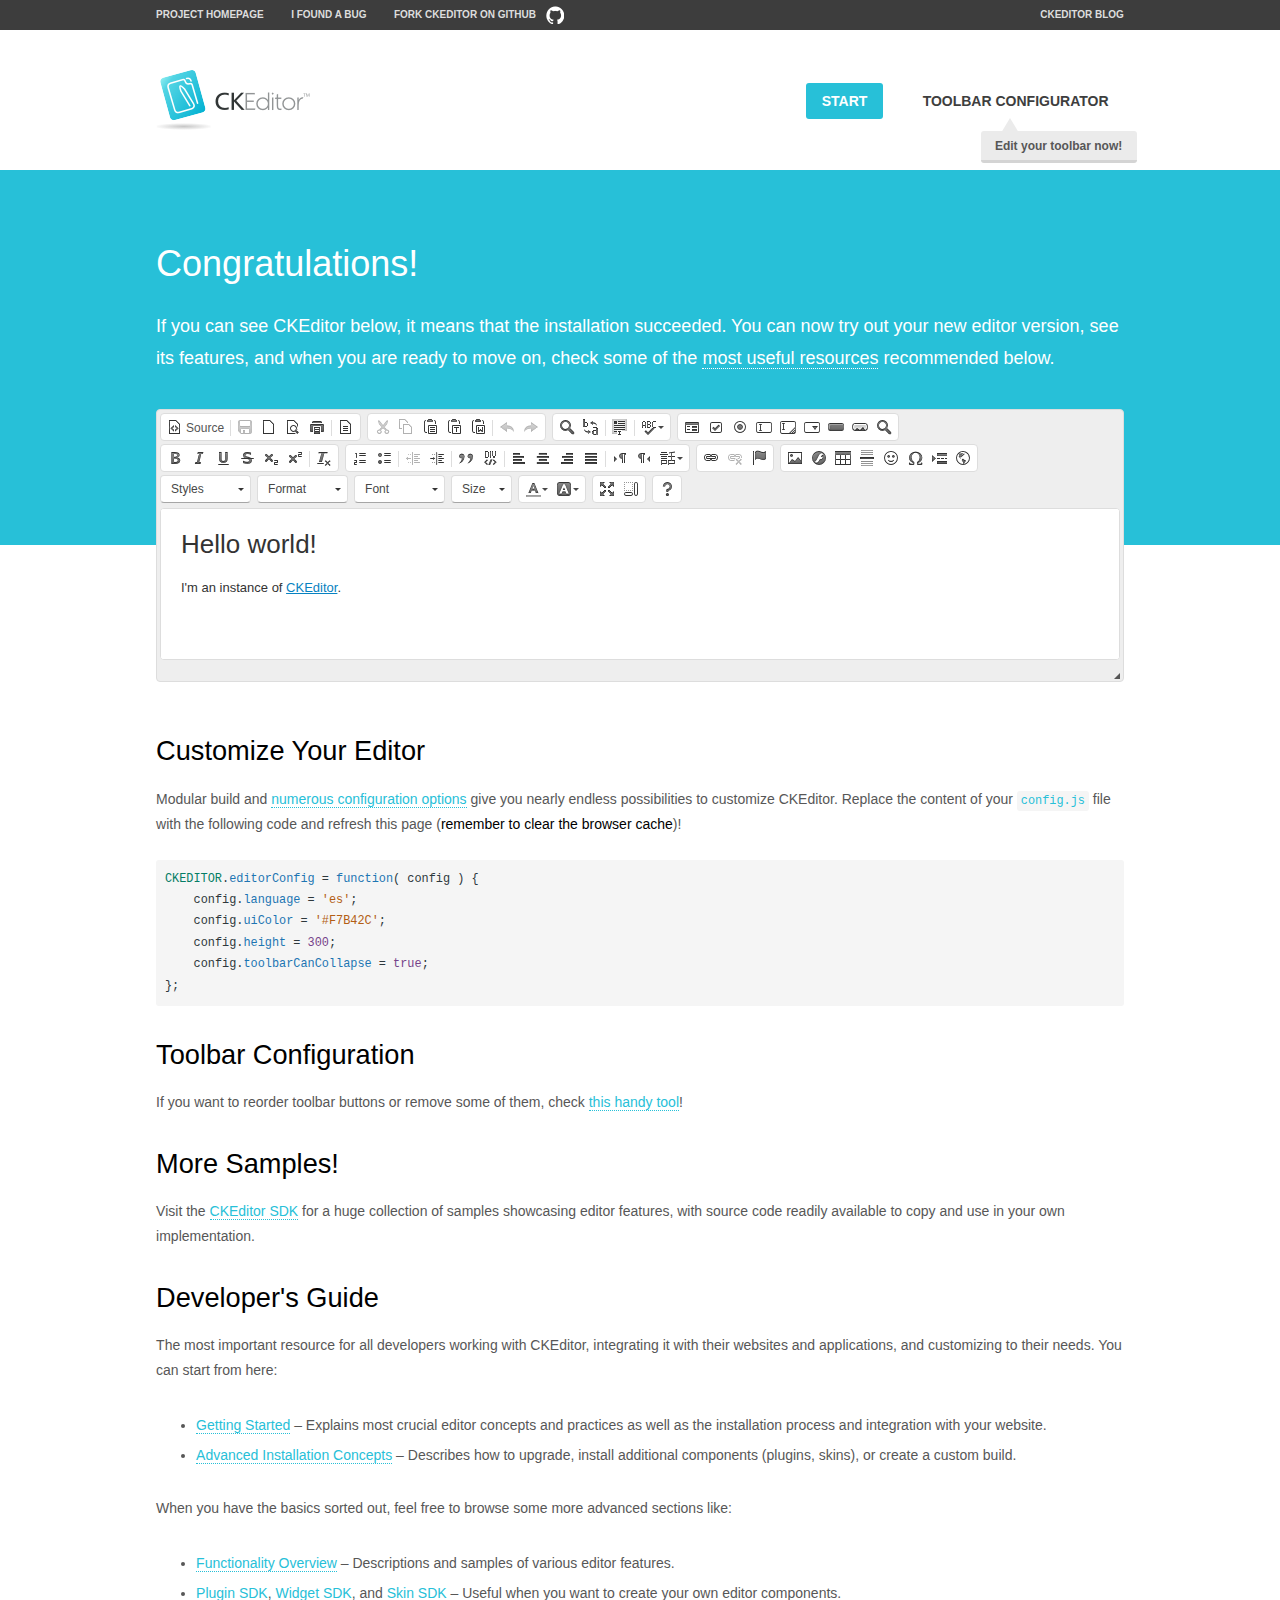
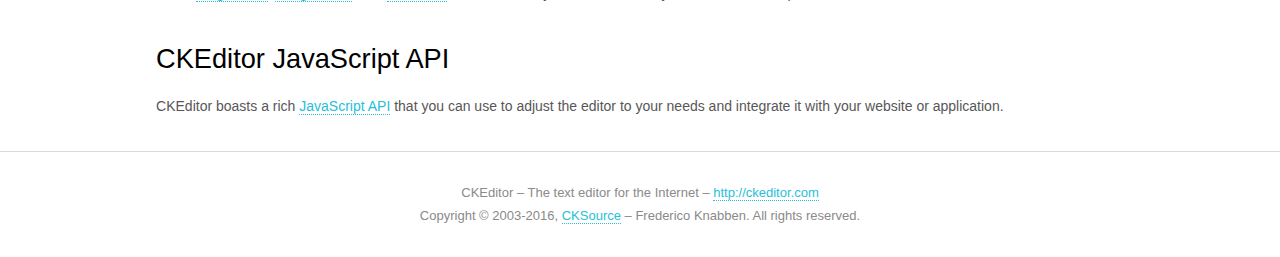
<file: assets/js/plugins/ckeditor/samples/index.html>
<!DOCTYPE html>
<!--
Copyright (c) 2003-2016, CKSource - Frederico Knabben. All rights reserved.
For licensing, see LICENSE.md or http://ckeditor.com/license
-->
<html>
<head>
	<meta charset="utf-8">
	<title>CKEditor Sample</title>
	<script src="../ckeditor.js"></script>
	<script src="js/sample.js"></script>
	<link rel="stylesheet" href="css/samples.css">
	<link rel="stylesheet" href="toolbarconfigurator/lib/codemirror/neo.css">
</head>
<body id="main">

<nav class="navigation-a">
	<div class="grid-container">
		<ul class="navigation-a-left grid-width-70">
			<li><a href="http://ckeditor.com">Project Homepage</a></li>
			<li><a href="http://dev.ckeditor.com/">I found a bug</a></li>
			<li><a href="http://github.com/ckeditor/ckeditor-dev" class="icon-pos-right icon-navigation-a-github">Fork CKEditor on GitHub</a></li>
		</ul>
		<ul class="navigation-a-right grid-width-30">
			<li><a href="http://ckeditor.com/blog-list">CKEditor Blog</a></li>
		</ul>
	</div>
</nav>

<header class="header-a">
	<div class="grid-container">
		<h1 class="header-a-logo grid-width-30">
			<a href="index.html"><img src="img/logo.png" alt="CKEditor Sample"></a>
		</h1>

		<nav class="navigation-b grid-width-70">
			<ul>
				<li><a href="index.html" class="button-a button-a-background">Start</a></li>
				<li><a href="toolbarconfigurator/index.html" class="button-a">Toolbar configurator <span class="balloon-a balloon-a-nw">Edit your toolbar now!</span></a></li>
			</ul>
		</nav>
	</div>
</header>

<main>
	<div class="adjoined-top">
		<div class="grid-container">
			<div class="content grid-width-100">
				<h1>Congratulations!</h1>
				<p>
					If you can see CKEditor below, it means that the installation succeeded.
					You can now try out your new editor version, see its features, and when you are ready to move on, check some of the <a href="#sample-customize">most useful resources</a> recommended below.
				</p>
			</div>
		</div>
	</div>
	<div class="adjoined-bottom">
		<div class="grid-container">
			<div class="grid-width-100">
				<div id="editor">
					<h1>Hello world!</h1>
					<p>I'm an instance of <a href="http://ckeditor.com">CKEditor</a>.</p>
				</div>
			</div>
		</div>
	</div>

	<div class="grid-container">
		<div class="content grid-width-100">
			<section id="sample-customize">
				<h2>Customize Your Editor</h2>
				<p>Modular build and <a href="http://docs.ckeditor.com/#!/guide/dev_configuration">numerous configuration options</a> give you nearly endless possibilities to customize CKEditor. Replace the content of your <code><a href="../config.js">config.js</a></code> file with the following code and refresh this page (<strong>remember to clear the browser cache</strong>)!</p>
		<pre class="cm-s-neo CodeMirror"><code><span style="padding-right: 0.1px;"><span class="cm-variable">CKEDITOR</span>.<span class="cm-property">editorConfig</span> <span class="cm-operator">=</span> <span class="cm-keyword">function</span>( <span class="cm-def">config</span> ) {</span>
<span style="padding-right: 0.1px;"><span class="cm-tab">	</span><span class="cm-variable-2">config</span>.<span class="cm-property">language</span> <span class="cm-operator">=</span> <span class="cm-string">'es'</span>;</span>
<span style="padding-right: 0.1px;"><span class="cm-tab">	</span><span class="cm-variable-2">config</span>.<span class="cm-property">uiColor</span> <span class="cm-operator">=</span> <span class="cm-string">'#F7B42C'</span>;</span>
<span style="padding-right: 0.1px;"><span class="cm-tab">	</span><span class="cm-variable-2">config</span>.<span class="cm-property">height</span> <span class="cm-operator">=</span> <span class="cm-number">300</span>;</span>
<span style="padding-right: 0.1px;"><span class="cm-tab">	</span><span class="cm-variable-2">config</span>.<span class="cm-property">toolbarCanCollapse</span> <span class="cm-operator">=</span> <span class="cm-atom">true</span>;</span>
<span style="padding-right: 0.1px;">};</span></code></pre>
			</section>

			<section>
				<h2>Toolbar Configuration</h2>
				<p>If you want to reorder toolbar buttons or remove some of them, check <a href="toolbarconfigurator/index.html">this handy tool</a>!</p>
			</section>

			<section>
				<h2>More Samples!</h2>
				<p>Visit the <a href="http://sdk.ckeditor.com">CKEditor SDK</a> for a huge collection of samples showcasing editor features, with source code readily available to copy and use in your own implementation.</p>
			</section>

			<section>
				<h2>Developer's Guide</h2>
				<p>The most important resource for all developers working with CKEditor, integrating it with their websites and applications, and customizing to their needs. You can start from here:</p>
				<ul>
					<li><a href="http://docs.ckeditor.com/#!/guide/dev_installation">Getting Started</a> &ndash; Explains most crucial editor concepts and practices as well as the installation process and integration with your website.</li>
					<li><a href="http://docs.ckeditor.com/#!/guide/dev_advanced_installation">Advanced Installation Concepts</a> &ndash; Describes how to upgrade, install additional components (plugins, skins), or create a custom build.</li>
				</ul>
					<p>When you have the basics sorted out, feel free to browse some more advanced sections like:</p>
				<ul>
					<li><a href="http://docs.ckeditor.com/#!/guide/dev_features">Functionality Overview</a> &ndash; Descriptions and samples of various editor features.</li>
					<li><a href="http://docs.ckeditor.com/#!/guide/plugin_sdk_intro">Plugin SDK</a>, <a href="http://docs.ckeditor.com/#!/guide/widget_sdk_intro">Widget SDK</a>, and <a href="http://docs.ckeditor.com/#!/guide/skin_sdk_intro">Skin SDK</a> &ndash; Useful when you want to create your own editor components.</li>
				</ul>
			</section>

			<section>
				<h2>CKEditor JavaScript API</h2>
				<p>CKEditor boasts a rich <a href="http://docs.ckeditor.com/#!/api">JavaScript API</a> that you can use to adjust the editor to your needs and integrate it with your website or application.</p>
			</section>
		</div>
	</div>
</main>

<footer class="footer-a grid-container">
	<div class="grid-container">
		<p class="grid-width-100">
			CKEditor &ndash; The text editor for the Internet &ndash; <a class="samples" href="http://ckeditor.com/">http://ckeditor.com</a>
		</p>
		<p class="grid-width-100" id="copy">
			Copyright &copy; 2003-2016, <a class="samples" href="http://cksource.com/">CKSource</a> &ndash; Frederico Knabben. All rights reserved.
		</p>
	</div>
</footer>
<script>
	initSample();
</script>

</body>
</html>
</file>
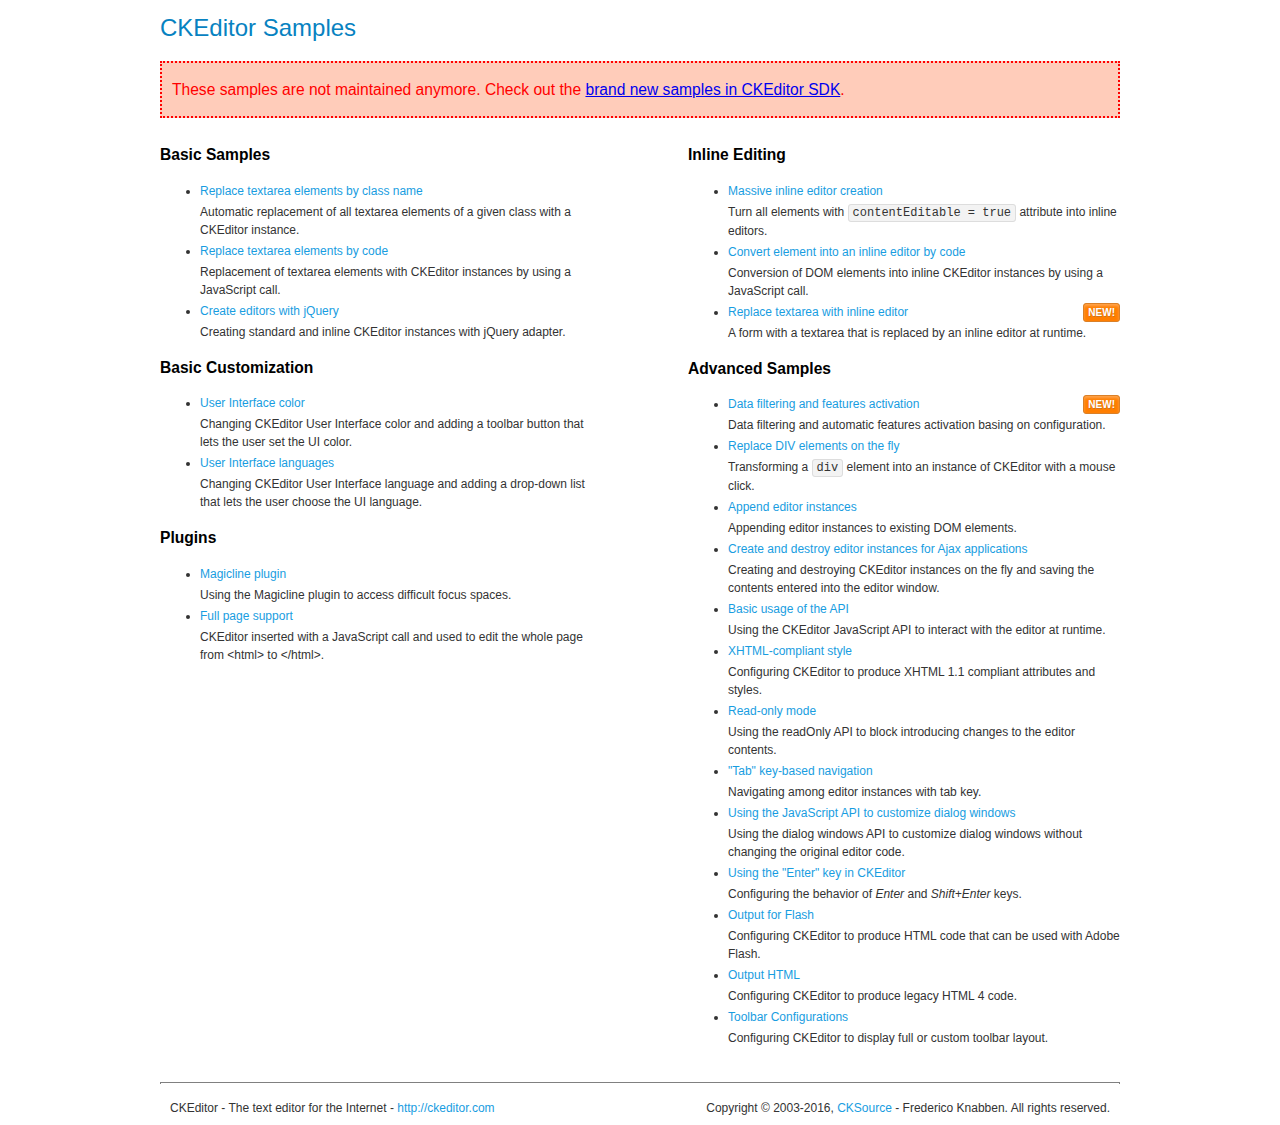
<file: assets/js/plugins/ckeditor/samples/old/index.html>
<!DOCTYPE html>
<!--
Copyright (c) 2003-2016, CKSource - Frederico Knabben. All rights reserved.
For licensing, see LICENSE.md or http://ckeditor.com/license
-->
<html>
<head>
	<meta charset="utf-8">
	<title>CKEditor Samples</title>
	<link rel="stylesheet" href="sample.css">
</head>
<body>
	<h1 class="samples">
		CKEditor Samples
	</h1>
	<div class="warning deprecated">
		These samples are not maintained anymore. Check out the <a href="http://sdk.ckeditor.com/">brand new samples in CKEditor SDK</a>.
	</div>
	<div class="twoColumns">
		<div class="twoColumnsLeft">
			<h2 class="samples">
				Basic Samples
			</h2>
			<dl class="samples">
				<dt><a class="samples" href="replacebyclass.html">Replace textarea elements by class name</a></dt>
				<dd>Automatic replacement of all textarea elements of a given class with a CKEditor instance.</dd>

				<dt><a class="samples" href="replacebycode.html">Replace textarea elements by code</a></dt>
				<dd>Replacement of textarea elements with CKEditor instances by using a JavaScript call.</dd>

				<dt><a class="samples" href="jquery.html">Create editors with jQuery</a></dt>
				<dd>Creating standard and inline CKEditor instances with jQuery adapter.</dd>
			</dl>

			<h2 class="samples">
				Basic Customization
			</h2>
			<dl class="samples">
				<dt><a class="samples" href="uicolor.html">User Interface color</a></dt>
				<dd>Changing CKEditor User Interface color and adding a toolbar button that lets the user set the UI color.</dd>

				<dt><a class="samples" href="uilanguages.html">User Interface languages</a></dt>
				<dd>Changing CKEditor User Interface language and adding a drop-down list that lets the user choose the UI language.</dd>
			</dl>


			<h2 class="samples">Plugins</h2>
<dl class="samples">
<dt><a class="samples" href="magicline/magicline.html">Magicline plugin</a></dt>
<dd>Using the Magicline plugin to access difficult focus spaces.</dd>

<dt><a class="samples" href="wysiwygarea/fullpage.html">Full page support</a></dt>
<dd>CKEditor inserted with a JavaScript call and used to edit the whole page from &lt;html&gt; to &lt;/html&gt;.</dd>
</dl>
		</div>
		<div class="twoColumnsRight">
			<h2 class="samples">
				Inline Editing
			</h2>
			<dl class="samples">
				<dt><a class="samples" href="inlineall.html">Massive inline editor creation</a></dt>
				<dd>Turn all elements with <code>contentEditable = true</code> attribute into inline editors.</dd>

				<dt><a class="samples" href="inlinebycode.html">Convert element into an inline editor by code</a></dt>
				<dd>Conversion of DOM elements into inline CKEditor instances by using a JavaScript call.</dd>

				<dt><a class="samples" href="inlinetextarea.html">Replace textarea with inline editor</a> <span class="new">New!</span></dt>
				<dd>A form with a textarea that is replaced by an inline editor at runtime.</dd>

				
			</dl>

			<h2 class="samples">
				Advanced Samples
			</h2>
			<dl class="samples">
				<dt><a class="samples" href="datafiltering.html">Data filtering and features activation</a> <span class="new">New!</span></dt>
				<dd>Data filtering and automatic features activation basing on configuration.</dd>

				<dt><a class="samples" href="divreplace.html">Replace DIV elements on the fly</a></dt>
				<dd>Transforming a <code>div</code> element into an instance of CKEditor with a mouse click.</dd>

				<dt><a class="samples" href="appendto.html">Append editor instances</a></dt>
				<dd>Appending editor instances to existing DOM elements.</dd>

				<dt><a class="samples" href="ajax.html">Create and destroy editor instances for Ajax applications</a></dt>
				<dd>Creating and destroying CKEditor instances on the fly and saving the contents entered into the editor window.</dd>

				<dt><a class="samples" href="api.html">Basic usage of the API</a></dt>
				<dd>Using the CKEditor JavaScript API to interact with the editor at runtime.</dd>

				<dt><a class="samples" href="xhtmlstyle.html">XHTML-compliant style</a></dt>
				<dd>Configuring CKEditor to produce XHTML 1.1 compliant attributes and styles.</dd>

				<dt><a class="samples" href="readonly.html">Read-only mode</a></dt>
				<dd>Using the readOnly API to block introducing changes to the editor contents.</dd>

				<dt><a class="samples" href="tabindex.html">"Tab" key-based navigation</a></dt>
				<dd>Navigating among editor instances with tab key.</dd>


				
<dt><a class="samples" href="dialog/dialog.html">Using the JavaScript API to customize dialog windows</a></dt>
<dd>Using the dialog windows API to customize dialog windows without changing the original editor code.</dd>

<dt><a class="samples" href="enterkey/enterkey.html">Using the &quot;Enter&quot; key in CKEditor</a></dt>
<dd>Configuring the behavior of <em>Enter</em> and <em>Shift+Enter</em> keys.</dd>

<dt><a class="samples" href="htmlwriter/outputforflash.html">Output for Flash</a></dt>
<dd>Configuring CKEditor to produce HTML code that can be used with Adobe Flash.</dd>

<dt><a class="samples" href="htmlwriter/outputhtml.html">Output HTML</a></dt>
<dd>Configuring CKEditor to produce legacy HTML 4 code.</dd>

<dt><a class="samples" href="toolbar/toolbar.html">Toolbar Configurations</a></dt>
<dd>Configuring CKEditor to display full or custom toolbar layout.</dd>

			</dl>
		</div>
	</div>
	<div id="footer">
		<hr>
		<p>
			CKEditor - The text editor for the Internet - <a class="samples" href="http://ckeditor.com/">http://ckeditor.com</a>
		</p>
		<p id="copy">
			Copyright &copy; 2003-2016, <a class="samples" href="http://cksource.com/">CKSource</a> - Frederico Knabben. All rights reserved.
		</p>
	</div>
</body>
</html>
</file>
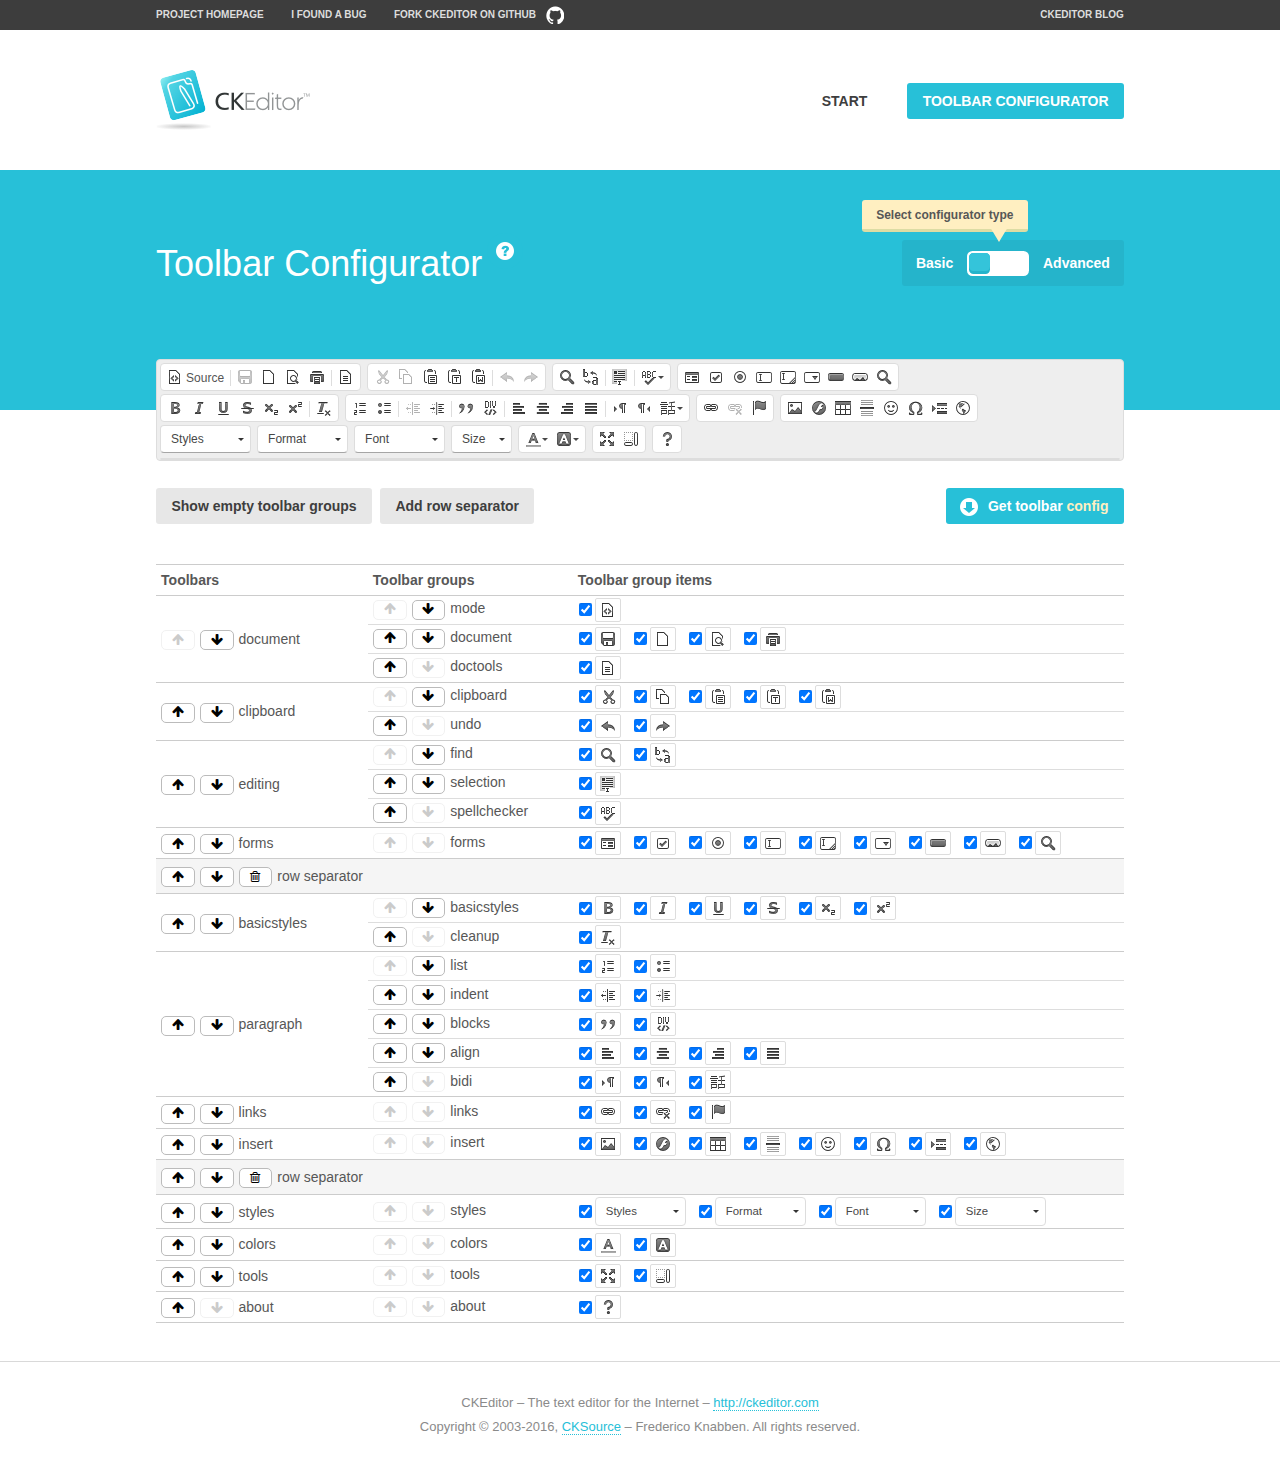
<file: assets/js/plugins/ckeditor/samples/toolbarconfigurator/index.html>
<!DOCTYPE html>
<!--
Copyright (c) 2003-2016, CKSource - Frederico Knabben. All rights reserved.
For licensing, see LICENSE.md or http://ckeditor.com/license
-->
<!--[if IE 8]><html class="ie8"><![endif]-->
<!--[if gt IE 8]><html><![endif]-->
<!--[if !IE]><!--><html><!--<![endif]-->
<head>
	<meta charset="utf-8">
	<title>Toolbar Configurator</title>
	<script src="../../ckeditor.js"></script>
	<script>
		if ( CKEDITOR.env.ie && CKEDITOR.env.version < 9 )
			CKEDITOR.tools.enableHtml5Elements( document );
	</script>
	<link rel="stylesheet" href="lib/codemirror/codemirror.css">
	<link rel="stylesheet" href="lib/codemirror/show-hint.css">
	<link rel="stylesheet" href="lib/codemirror/neo.css">
	<link rel="stylesheet" href="css/fontello.css">
	<link rel="stylesheet" href="../css/samples.css">
</head>
<body id="toolbar">

<nav class="navigation-a">
	<div class="grid-container">
		<ul class="navigation-a-left grid-width-70">
			<li><a href="http://ckeditor.com">Project Homepage</a></li>
			<li><a href="http://dev.ckeditor.com/">I found a bug</a></li>
			<li><a href="http://github.com/ckeditor/ckeditor-dev" class="icon-pos-right icon-navigation-a-github">Fork CKEditor on GitHub</a></li>
		</ul>
		<ul class="navigation-a-right grid-width-30">
			<li><a href="http://ckeditor.com/blog-list">CKEditor Blog</a></li>
		</ul>
	</div>
</nav>

<header class="header-a">
	<div class="grid-container">
		<h1 class="header-a-logo grid-width-30">
			<a href="../index.html"><img src="../img/logo.png" alt="CKEditor Logo"></a>
		</h1>
		<nav class="navigation-b grid-width-70">
			<ul>
				<li><a href="../index.html"  class="button-a">Start</a></li>
				<li><a href="index.html"  class="button-a button-a-background">Toolbar configurator</a></li>
			</ul>
		</nav>
	</div>
</header>

<main>
	<div class="adjoined-top">
		<div class="grid-container">
			<div class="content grid-width-100">
				<div class="grid-container-nested">
					<h1 class="grid-width-60">
						Toolbar Configurator
						<a href="#help-content" type="button" title="Configurator help" id="help" class="button-a button-a-background button-a-no-text icon-pos-left icon-question-mark">Help</a>
					</h1>

					<div class="grid-width-40 grid-switch-magic">
						<div class="switch">
							<span class="balloon-a balloon-a-se">Select configurator type</span>
							<input type="radio" name="radio" data-num="1" id="radio-basic" />
							<input type="radio" name="radio" data-num="2" id="radio-advanced" />
							<label data-for="1" for="radio-basic">Basic</label>
							<span class="switch-inner">
								<span class="handler"></span>
							</span>
							<label data-for="2" for="radio-advanced">Advanced</label>
						</div>
					</div>
				</div>
			</div>
		</div>
	</div>
	<div class="adjoined-bottom">
		<div class="grid-container">
			<div class="grid-width-100">
				<div class="editors-container">
					<div id="editor-basic"></div>
					<div id="editor-advanced"></div>
				</div>
			</div>
		</div>
	</div>

	<div class="grid-container configurator">
		<div class="content grid-width-100">
			<div class="configurator">
				<div>
					<div id="toolbarModifierWrapper"></div>
				</div>
			</div>
		</div>
	</div>

	<div id="help-content">
		<div class="grid-container">
			<div class="grid-width-100">
				<h2>What Am I Doing Here?</h2>

				<div class="grid-container grid-container-nested">
					<div class="basic">
						<div class="grid-width-50">
							<p>Arrange <a href="http://docs.ckeditor.com/#!/api/CKEDITOR.config-cfg-toolbarGroups">toolbar groups</a>, toggle <a href="http://docs.ckeditor.com/#!/api/CKEDITOR.config-cfg-removeButtons">button visibility</a> according to your needs and get your toolbar configuration.</p>
							<p>You can replace the content of the <a href="../../config.js"><code>config.js</code></a> file with the generated configuration. If you already set some configuration options you will need to merge both configurations.</p>
						</div>
						<div class="grid-width-50">
							<p>Read more about different ways of <a href="http://docs.ckeditor.com/#!/guide/dev_configuration">setting configuration</a> and do not forget about <strong>clearing browser cache</strong>.</p>
							<p>Arranging toolbar groups is the recommended way of configuring the toolbar, but if you need more freedom you can use the <a href="#advanced">advanced configurator</a>.</p>
						</div>
					</div>
					<div class="advanced" style="display: none;">
						<div class="grid-width-50">
							<p>With this code editor you can edit your <a href="http://docs.ckeditor.com/#!/api/CKEDITOR.config-cfg-toolbar">toolbar configuration</a> live.</p>
							<p>You can replace the content of the <a href="../../config.js"><code>config.js</code></a> file with the generated configuration. If you already set some configuration options you will need to merge both configurations.</p>
						</div>
						<div class="grid-width-50">
							<p>Read more about different ways of <a href="http://docs.ckeditor.com/#!/guide/dev_configuration">setting configuration</a> and do not forget about <strong>clearing browser cache</strong>.</p>
						</div>
					</div>
				</div>

				<p class="grid-container grid-container-nested">
					<button type="button" class="help-content-close grid-width-100 button-a button-a-background">Got it. Let's play!</button>
				</p>
			</div>
		</div>
	</div>
</main>

<footer class="footer-a grid-container">
	<p class="grid-width-100">
		CKEditor &ndash; The text editor for the Internet &ndash; <a class="samples" href="http://ckeditor.com/">http://ckeditor.com</a>
	</p>
	<p class="grid-width-100" id="copy">
		Copyright &copy; 2003-2016, <a class="samples" href="http://cksource.com/">CKSource</a> &ndash; Frederico Knabben. All rights reserved.
	</p>
</footer>

<script src="lib/codemirror/codemirror.js"></script>
<script src="lib/codemirror/javascript.js"></script>
<script src="lib/codemirror/show-hint.js"></script>

<script src="js/fulltoolbareditor.js"></script>
<script src="js/abstracttoolbarmodifier.js"></script>
<script src="js/toolbarmodifier.js"></script>
<script src="js/toolbartextmodifier.js"></script>
<script src="../js/sf.js"></script>

<script>
	( function() {
		'use strict';

		var mode = ( window.location.hash.substr( 1 ) === 'advanced' ) ? 'advanced' : 'basic',
			configuratorSection = CKEDITOR.document.findOne( 'main > .grid-container.configurator' ),
			basicInstruction = CKEDITOR.document.findOne( '#help-content .basic' ),
			advancedInstruction = CKEDITOR.document.findOne( '#help-content .advanced' ),

			// Configurator mode switcher.
			modeSwitchBasic = CKEDITOR.document.getById( 'radio-basic' ),
			modeSwitchAdvanced = CKEDITOR.document.getById( 'radio-advanced' );

		// Initial setup
		function updateSwitcher() {
			if ( mode === 'advanced' ) {
				modeSwitchAdvanced.$.checked = true;
			} else {
				modeSwitchBasic.$.checked = true;
			}
		}

		updateSwitcher();

		CKEDITOR.document.getWindow().on( 'hashchange', function( e ) {
			var hash = window.location.hash.substr( 1 );
			if ( !( hash === 'advanced' || hash === 'basic' ) ) {
				return;
			}
			mode = hash;
			onToolbarsDone( mode );
		} );

		CKEDITOR.document.getWindow().on( 'resize', function() {
			updateToolbar( ( mode === 'basic' ? toolbarModifier : toolbarTextModifier )[ 'editorInstance' ] );
		} );

		function onRefresh( modifier ) {
			modifier = modifier || this;

			if ( mode === 'basic' && modifier instanceof ToolbarConfigurator.ToolbarTextModifier ) {
				return;
			}

			// CodeMirror container becomes visible, so we need to refresh and to avoid rendering problems.
			if ( mode === 'advanced' && modifier instanceof ToolbarConfigurator.ToolbarTextModifier ) {
				modifier.codeContainer.refresh();
			}

			updateToolbar( modifier.editorInstance );
		}

		function updateToolbar( editor ) {
			var editorContainer = editor.container;

			// Not always editor is loaded.
			if ( !editorContainer ) {
				return;
			}

			var displayStyle = editorContainer.getStyle( 'display' );

			editorContainer.setStyle( 'display', 'block' );

			var newHeight = editorContainer.getSize( 'height' );

			var newMarginTop = parseInt( editorContainer.getComputedStyle( 'margin-top' ), 10 );
			newMarginTop = ( isNaN( newMarginTop ) ? 0 : Number( newMarginTop ) );

			var newMarginBottom = parseInt( editorContainer.getComputedStyle( 'margin-bottom' ), 10 );
			newMarginBottom = ( isNaN( newMarginBottom ) ? 0 : Number( newMarginBottom ) );

			var result = newHeight + newMarginTop + newMarginBottom;

			editorContainer.setStyle( 'display', displayStyle );

			editor.container.getAscendant( 'div' ).setStyle( 'height', result + 'px' );
		}

		var toolbarModifier = new ToolbarConfigurator.ToolbarModifier( 'editor-basic' );

		var done = 0;
		toolbarModifier.init( onToolbarInit );
		toolbarModifier.onRefresh = onRefresh;

		CKEDITOR.document.getById( 'toolbarModifierWrapper' ).append( toolbarModifier.mainContainer );

		var toolbarTextModifier = new ToolbarConfigurator.ToolbarTextModifier( 'editor-advanced' );
		toolbarTextModifier.init( onToolbarInit );
		toolbarTextModifier.onRefresh = onRefresh;

		function onToolbarInit() {
			if ( ++done === 2 ) {
				onToolbarsDone();

				positionSticky.watch( CKEDITOR.document.findOne( '.toolbar' ), function() {
					return mode === 'advanced';
				} );
			}
		}

		function onToolbarsDone() {
			if ( mode === 'basic' ) {
				toggleModeBasic( false );
			} else {
				toggleModeAdvanced( false );
			}

			updateSwitcher();

			setTimeout( function() {
				CKEDITOR.document.findOne( '.editors-container' ).addClass( 'active' );
				CKEDITOR.document.findOne( '#toolbarModifierWrapper' ).addClass( 'active' );
			}, 200 );
		}

		CKEDITOR.document.getById( 'toolbarModifierWrapper' ).append( toolbarTextModifier.mainContainer );

		function toogleModeSwitch( onElement, offElement, onModifier, offModifier ) {
			onElement.addClass( 'fancy-button-active' );
			offElement.removeClass( 'fancy-button-active' );

			onModifier.showUI();
			offModifier.hideUI();
		}

		function toggleModeBasic( callOnRefresh ) {
			callOnRefresh = ( callOnRefresh !== false );
			mode = 'basic';
			window.location.hash = '#basic';
			toogleModeSwitch( modeSwitchBasic, modeSwitchAdvanced, toolbarModifier, toolbarTextModifier );

			configuratorSection.removeClass( 'freed-width' );
			basicInstruction.show();
			advancedInstruction.hide();

			callOnRefresh && onRefresh( toolbarModifier );
		}

		function toggleModeAdvanced( callOnRefresh ) {
			callOnRefresh = ( callOnRefresh !== false );
			mode = 'advanced';
			window.location.hash = '#advanced';
			toogleModeSwitch( modeSwitchAdvanced, modeSwitchBasic, toolbarTextModifier, toolbarModifier );

			configuratorSection.addClass( 'freed-width' );
			advancedInstruction.show();
			basicInstruction.hide();

			callOnRefresh && onRefresh( toolbarTextModifier );
		}

		modeSwitchBasic.on( 'click', toggleModeBasic );
		modeSwitchAdvanced.on( 'click', toggleModeAdvanced );

		//
		// Position:sticky for the toolbar.
		//

		// Will make elements behave like they were styled with position:sticky.
		var positionSticky = {
			// Store object: {
			// 		element: CKEDITOR.dom.element, // Element which will float.
			// 		placeholder: CKEDITOR.dom.element, // Placeholder which is place to prevent page bounce.
			// 		isFixed: boolean // Whether element float now.
			// }
			watched: [],

			active: [],

			staticContainer: null,

			init: function() {
				var element = CKEDITOR.dom.element.createFromHtml(
					'<div class="staticContainer">' +
						'<div class="grid-container" >' +
							'<div class="grid-width-100">' +
								'<div class="inner"></div>' +
							'</div>' +
						'</div>' +
					'</div>' );

				this.staticContainer = element.findOne( '.inner' );

				CKEDITOR.document.getBody().append( element );
			},

			watch: function( element, preventFunc ) {
				this.watched.push( {
					element: element,
					placeholder: new CKEDITOR.dom.element( 'div' ),
					isFixed: false,
					preventFunc: preventFunc
				} );
			},

			checkAll: function() {
				for ( var i = 0; i < this.watched.length; i++ ) {
					this.check( this.watched[ i ] );
				}
			},

			check: function( element ) {
				var isFixed = element.isFixed;
				var shouldBeFixed = this.shouldBeFixed( element );

				// Nothing to be done.
				if ( isFixed === shouldBeFixed ) {
					return;
				}

				var placeholder = element.placeholder;

				if ( isFixed ) {
					// Unfixing.

					element.element.insertBefore( placeholder );
					placeholder.remove();

					element.element.removeStyle( 'margin' );

					this.active.splice( CKEDITOR.tools.indexOf( this.active, element ), 1 );

				} else {
					// Fixing.
					placeholder.setStyle( 'width', element.element.getSize( 'width' ) + 'px' );
					placeholder.setStyle( 'height', element.element.getSize( 'height' ) + 'px' );
					placeholder.setStyle( 'margin-bottom', element.element.getComputedStyle( 'margin-bottom' ) );
					placeholder.setStyle( 'display', element.element.getComputedStyle( 'display' ) );
					placeholder.insertAfter( element.element );

					this.staticContainer.append( element.element );

					this.active.push( element );
				}

				element.isFixed = !element.isFixed;
			},

			shouldBeFixed: function( element ) {
				if ( element.preventFunc && element.preventFunc() ) {
					return false;
				}

				// If element is already fixed we are checking it's placeholder.
				var related = ( element.isFixed ? element.placeholder : element.element ),
					clientRect = related.$.getBoundingClientRect(),
					staticHeight = this.staticContainer.getSize('height' ),
					elemHeight = element.element.getSize( 'height' );

				if ( element.isFixed ) {
					return ( clientRect.top + elemHeight < staticHeight );
				} else {
					return ( clientRect.top < staticHeight );
				}
			}
		};

		positionSticky.init();

		CKEDITOR.document.getWindow().on( 'scroll',
			new CKEDITOR.tools.eventsBuffer( 100, positionSticky.checkAll, positionSticky ).input
		);

		// Make the toolbar sticky.
		positionSticky.watch( CKEDITOR.document.findOne( '.editors-container' ) );

		// Help button and help-content.
		( function() {
			var helpButton = CKEDITOR.document.getById( 'help' ),
				helpContent = CKEDITOR.document.getById( 'help-content' );

			// Don't show help button on IE8 because it's unsupported by Pico Modal.
			if ( CKEDITOR.env.ie && CKEDITOR.env.version == 8 ) {
				helpButton.hide();
			} else {
				// Display help modal when the button is clicked.
				helpButton.on( 'click', function( evt ) {
					SF.modal( {
						// Clone modal content from DOM.
						content: helpContent.getHtml(),

						afterCreate: function( modal ) {
							// Enable modal content button to close the modal.
							new CKEDITOR.dom.element( modal.modalElem() ).findOne( '.help-content-close' ).once( 'click', modal.close );
						}
					} ).show();
				} );
			}
		} )();
	} )();
</script>
</body>
</html>
</file>
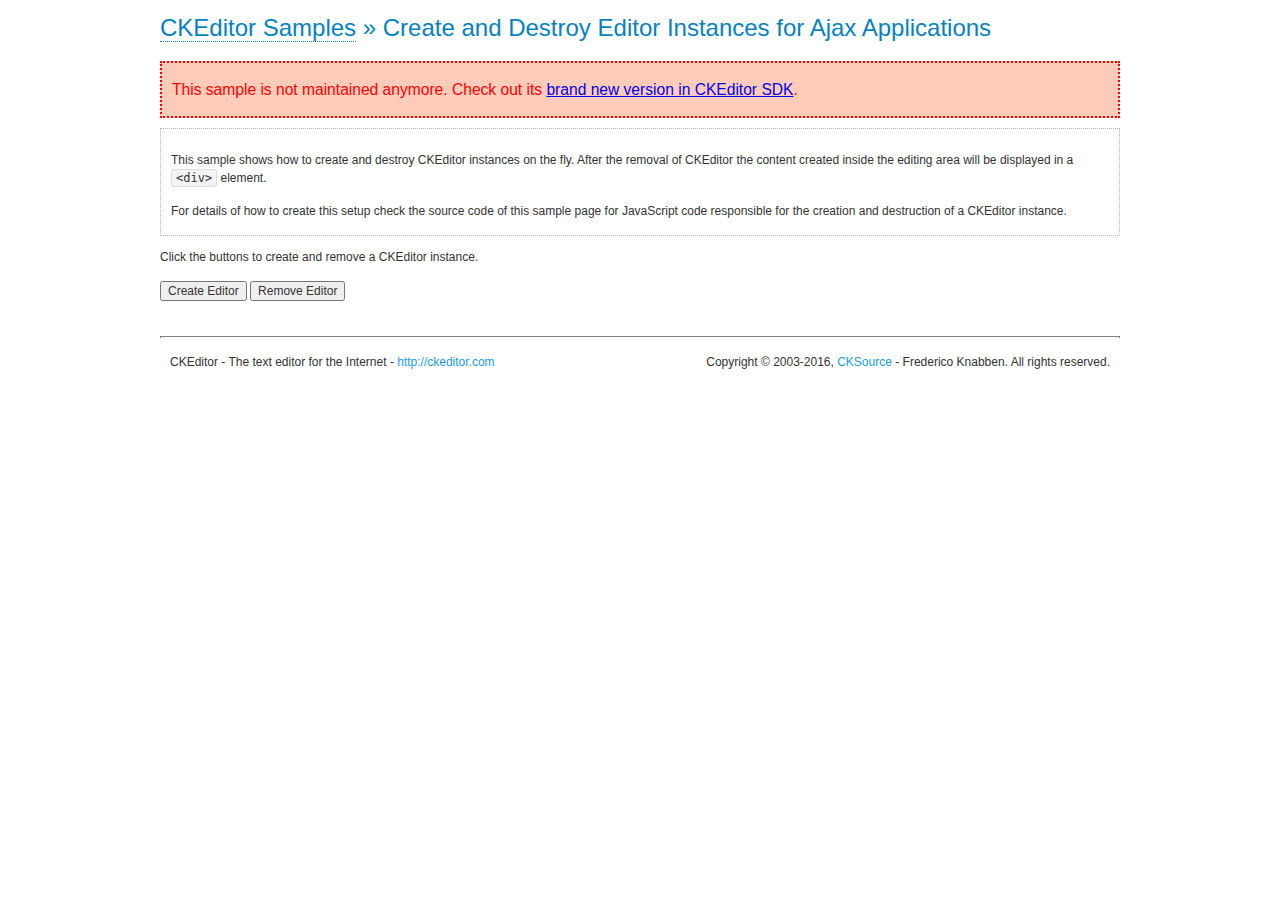
<file: assets/js/plugins/ckeditor/samples/old/ajax.html>
<!DOCTYPE html>
<!--
Copyright (c) 2003-2016, CKSource - Frederico Knabben. All rights reserved.
For licensing, see LICENSE.md or http://ckeditor.com/license
-->
<html>
<head>
	<meta charset="utf-8">
	<title>Ajax &mdash; CKEditor Sample</title>
	<script src="../../ckeditor.js"></script>
	<link rel="stylesheet" href="sample.css">
	<script>

		var editor, html = '';

		function createEditor() {
			if ( editor )
				return;

			// Create a new editor inside the <div id="editor">, setting its value to html
			var config = {};
			editor = CKEDITOR.appendTo( 'editor', config, html );
		}

		function removeEditor() {
			if ( !editor )
				return;

			// Retrieve the editor contents. In an Ajax application, this data would be
			// sent to the server or used in any other way.
			document.getElementById( 'editorcontents' ).innerHTML = html = editor.getData();
			document.getElementById( 'contents' ).style.display = '';

			// Destroy the editor.
			editor.destroy();
			editor = null;
		}

	</script>
</head>
<body>
	<h1 class="samples">
		<a href="index.html">CKEditor Samples</a> &raquo; Create and Destroy Editor Instances for Ajax Applications
	</h1>
	<div class="warning deprecated">
		This sample is not maintained anymore. Check out its <a href="http://sdk.ckeditor.com/samples/saveajax.html">brand new version in CKEditor SDK</a>.
	</div>
	<div class="description">
		<p>
			This sample shows how to create and destroy CKEditor instances on the fly. After the removal of CKEditor the content created inside the editing
			area will be displayed in a <code>&lt;div&gt;</code> element.
		</p>
		<p>
			For details of how to create this setup check the source code of this sample page
			for JavaScript code responsible for the creation and destruction of a CKEditor instance.
		</p>
	</div>
	<p>Click the buttons to create and remove a CKEditor instance.</p>
	<p>
		<input onclick="createEditor();" type="button" value="Create Editor">
		<input onclick="removeEditor();" type="button" value="Remove Editor">
	</p>
	<!-- This div will hold the editor. -->
	<div id="editor">
	</div>
	<div id="contents" style="display: none">
		<p>
			Edited Contents:
		</p>
		<!-- This div will be used to display the editor contents. -->
		<div id="editorcontents">
		</div>
	</div>
	<div id="footer">
		<hr>
		<p>
			CKEditor - The text editor for the Internet - <a class="samples" href="http://ckeditor.com/">http://ckeditor.com</a>
		</p>
		<p id="copy">
			Copyright &copy; 2003-2016, <a class="samples" href="http://cksource.com/">CKSource</a> - Frederico
			Knabben. All rights reserved.
		</p>
	</div>
</body>
</html>
</file>
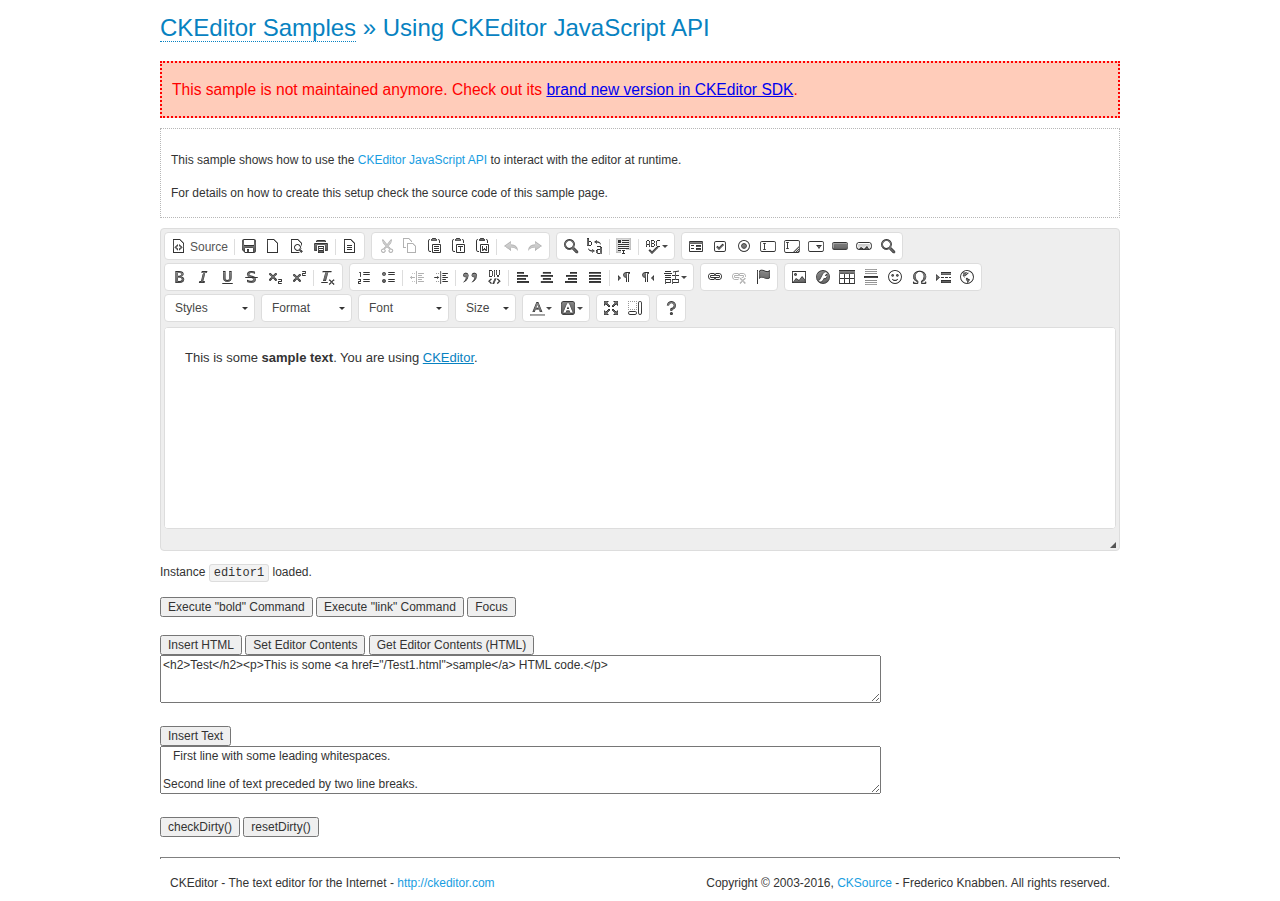
<file: assets/js/plugins/ckeditor/samples/old/api.html>
<!DOCTYPE html>
<!--
Copyright (c) 2003-2016, CKSource - Frederico Knabben. All rights reserved.
For licensing, see LICENSE.md or http://ckeditor.com/license
-->
<html>
<head>
	<meta charset="utf-8">
	<title>API Usage &mdash; CKEditor Sample</title>
	<script src="../../ckeditor.js"></script>
	<link href="sample.css" rel="stylesheet">
	<script>

// The instanceReady event is fired, when an instance of CKEditor has finished
// its initialization.
CKEDITOR.on( 'instanceReady', function( ev ) {
	// Show the editor name and description in the browser status bar.
	document.getElementById( 'eMessage' ).innerHTML = 'Instance <code>' + ev.editor.name + '<\/code> loaded.';

	// Show this sample buttons.
	document.getElementById( 'eButtons' ).style.display = 'block';
});

function InsertHTML() {
	// Get the editor instance that we want to interact with.
	var editor = CKEDITOR.instances.editor1;
	var value = document.getElementById( 'htmlArea' ).value;

	// Check the active editing mode.
	if ( editor.mode == 'wysiwyg' )
	{
		// Insert HTML code.
		// http://docs.ckeditor.com/#!/api/CKEDITOR.editor-method-insertHtml
		editor.insertHtml( value );
	}
	else
		alert( 'You must be in WYSIWYG mode!' );
}

function InsertText() {
	// Get the editor instance that we want to interact with.
	var editor = CKEDITOR.instances.editor1;
	var value = document.getElementById( 'txtArea' ).value;

	// Check the active editing mode.
	if ( editor.mode == 'wysiwyg' )
	{
		// Insert as plain text.
		// http://docs.ckeditor.com/#!/api/CKEDITOR.editor-method-insertText
		editor.insertText( value );
	}
	else
		alert( 'You must be in WYSIWYG mode!' );
}

function SetContents() {
	// Get the editor instance that we want to interact with.
	var editor = CKEDITOR.instances.editor1;
	var value = document.getElementById( 'htmlArea' ).value;

	// Set editor contents (replace current contents).
	// http://docs.ckeditor.com/#!/api/CKEDITOR.editor-method-setData
	editor.setData( value );
}

function GetContents() {
	// Get the editor instance that you want to interact with.
	var editor = CKEDITOR.instances.editor1;

	// Get editor contents
	// http://docs.ckeditor.com/#!/api/CKEDITOR.editor-method-getData
	alert( editor.getData() );
}

function ExecuteCommand( commandName ) {
	// Get the editor instance that we want to interact with.
	var editor = CKEDITOR.instances.editor1;

	// Check the active editing mode.
	if ( editor.mode == 'wysiwyg' )
	{
		// Execute the command.
		// http://docs.ckeditor.com/#!/api/CKEDITOR.editor-method-execCommand
		editor.execCommand( commandName );
	}
	else
		alert( 'You must be in WYSIWYG mode!' );
}

function CheckDirty() {
	// Get the editor instance that we want to interact with.
	var editor = CKEDITOR.instances.editor1;
	// Checks whether the current editor contents present changes when compared
	// to the contents loaded into the editor at startup
	// http://docs.ckeditor.com/#!/api/CKEDITOR.editor-method-checkDirty
	alert( editor.checkDirty() );
}

function ResetDirty() {
	// Get the editor instance that we want to interact with.
	var editor = CKEDITOR.instances.editor1;
	// Resets the "dirty state" of the editor (see CheckDirty())
	// http://docs.ckeditor.com/#!/api/CKEDITOR.editor-method-resetDirty
	editor.resetDirty();
	alert( 'The "IsDirty" status has been reset' );
}

function Focus() {
	CKEDITOR.instances.editor1.focus();
}

function onFocus() {
	document.getElementById( 'eMessage' ).innerHTML = '<b>' + this.name + ' is focused </b>';
}

function onBlur() {
	document.getElementById( 'eMessage' ).innerHTML = this.name + ' lost focus';
}

	</script>

</head>
<body>
	<h1 class="samples">
		<a href="index.html">CKEditor Samples</a> &raquo; Using CKEditor JavaScript API
	</h1>
	<div class="warning deprecated">
		This sample is not maintained anymore. Check out its <a href="http://sdk.ckeditor.com/samples/api.html">brand new version in CKEditor SDK</a>.
	</div>
	<div class="description">
	<p>
		This sample shows how to use the
		<a class="samples" href="http://docs.ckeditor.com/#!/api/CKEDITOR.editor">CKEditor JavaScript API</a>
		to interact with the editor at runtime.
	</p>
	<p>
		For details on how to create this setup check the source code of this sample page.
	</p>
	</div>

	<!-- This <div> holds alert messages to be display in the sample page. -->
	<div id="alerts">
		<noscript>
			<p>
				<strong>CKEditor requires JavaScript to run</strong>. In a browser with no JavaScript
				support, like yours, you should still see the contents (HTML data) and you should
				be able to edit it normally, without a rich editor interface.
			</p>
		</noscript>
	</div>
	<form action="../../../samples/sample_posteddata.php" method="post">
		<textarea cols="100" id="editor1" name="editor1" rows="10">&lt;p&gt;This is some &lt;strong&gt;sample text&lt;/strong&gt;. You are using &lt;a href="http://ckeditor.com/"&gt;CKEditor&lt;/a&gt;.&lt;/p&gt;</textarea>

		<script>
			// Replace the <textarea id="editor1"> with an CKEditor instance.
			CKEDITOR.replace( 'editor1', {
				on: {
					focus: onFocus,
					blur: onBlur,

					// Check for availability of corresponding plugins.
					pluginsLoaded: function( evt ) {
						var doc = CKEDITOR.document, ed = evt.editor;
						if ( !ed.getCommand( 'bold' ) )
							doc.getById( 'exec-bold' ).hide();
						if ( !ed.getCommand( 'link' ) )
							doc.getById( 'exec-link' ).hide();
					}
				}
			});
		</script>

		<p id="eMessage">
		</p>

		<div id="eButtons" style="display: none">
			<input id="exec-bold" onclick="ExecuteCommand('bold');" type="button" value="Execute &quot;bold&quot; Command">
			<input id="exec-link" onclick="ExecuteCommand('link');" type="button" value="Execute &quot;link&quot; Command">
			<input onclick="Focus();" type="button" value="Focus">
			<br><br>
			<input onclick="InsertHTML();" type="button" value="Insert HTML">
			<input onclick="SetContents();" type="button" value="Set Editor Contents">
			<input onclick="GetContents();" type="button" value="Get Editor Contents (HTML)">
			<br>
			<textarea cols="100" id="htmlArea" rows="3">&lt;h2&gt;Test&lt;/h2&gt;&lt;p&gt;This is some &lt;a href="/Test1.html"&gt;sample&lt;/a&gt; HTML code.&lt;/p&gt;</textarea>
			<br>
			<br>
			<input onclick="InsertText();" type="button" value="Insert Text">
			<br>
			<textarea cols="100" id="txtArea" rows="3">   First line with some leading whitespaces.

Second line of text preceded by two line breaks.</textarea>
			<br>
			<br>
			<input onclick="CheckDirty();" type="button" value="checkDirty()">
			<input onclick="ResetDirty();" type="button" value="resetDirty()">
		</div>
	</form>
	<div id="footer">
		<hr>
		<p>
			CKEditor - The text editor for the Internet - <a class="samples" href="http://ckeditor.com/">http://ckeditor.com</a>
		</p>
		<p id="copy">
			Copyright &copy; 2003-2016, <a class="samples" href="http://cksource.com/">CKSource</a> - Frederico
			Knabben. All rights reserved.
		</p>
	</div>
</body>
</html>
</file>
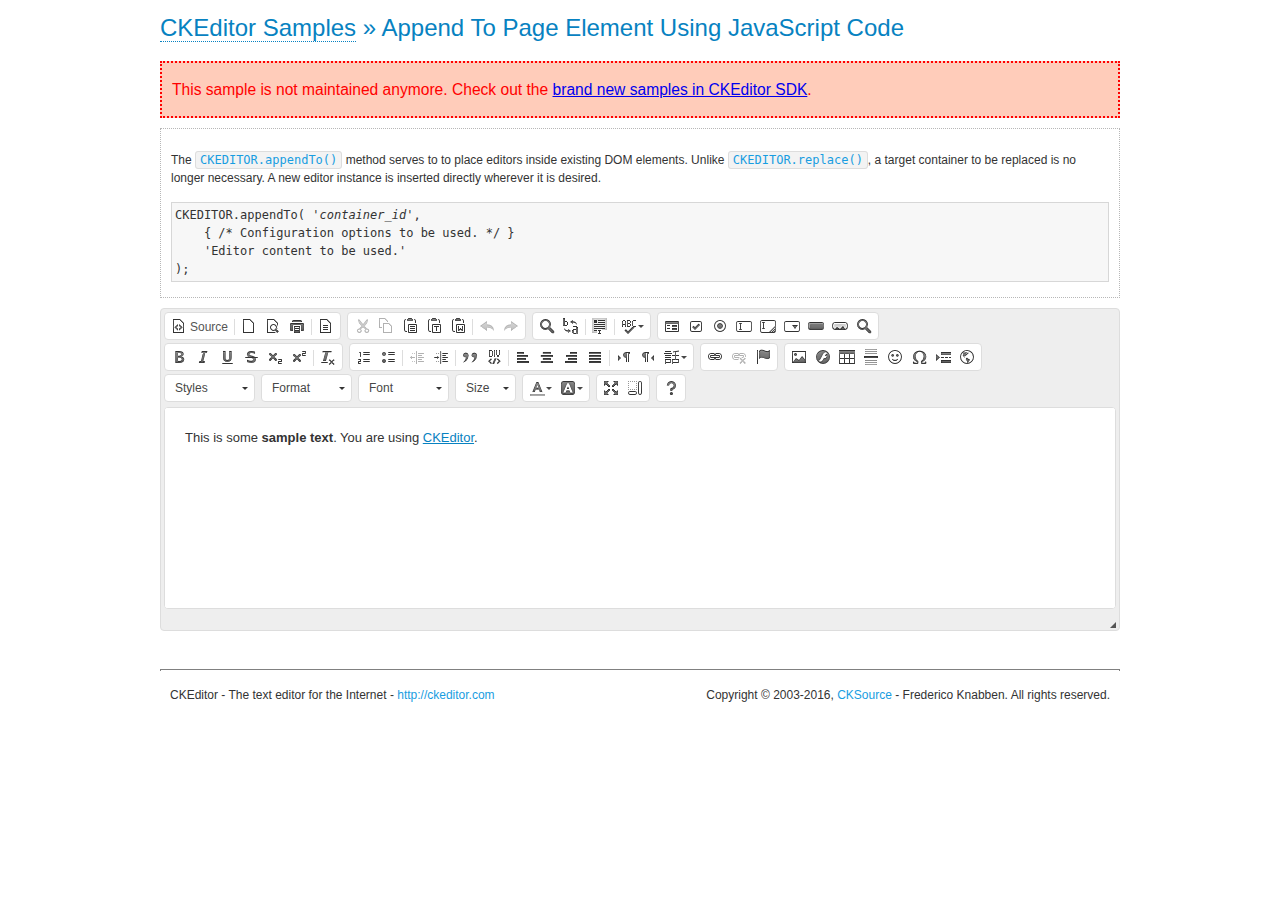
<file: assets/js/plugins/ckeditor/samples/old/appendto.html>
<!DOCTYPE html>
<!--
Copyright (c) 2003-2016, CKSource - Frederico Knabben. All rights reserved.
For licensing, see LICENSE.md or http://ckeditor.com/license
-->
<html>
<head>
	<meta charset="utf-8">
	<title>Append To Page Element Using JavaScript Code &mdash; CKEditor Sample</title>
	<script src="../../ckeditor.js"></script>
	<link rel="stylesheet" href="sample.css">
</head>
<body>
	<h1 class="samples">
		<a href="index.html">CKEditor Samples</a> &raquo; Append To Page Element Using JavaScript Code
	</h1>
	<div class="warning deprecated">
		This sample is not maintained anymore. Check out the <a href="http://sdk.ckeditor.com/">brand new samples in CKEditor SDK</a>.
	</div>
	<div id="section1">
		<div class="description">
			<p>
				The <code><a class="samples" href="http://docs.ckeditor.com/#!/api/CKEDITOR-method-appendTo">CKEDITOR.appendTo()</a></code> method serves to to place editors inside existing DOM elements. Unlike <code><a class="samples" href="http://docs.ckeditor.com/#!/api/CKEDITOR-method-replace">CKEDITOR.replace()</a></code>,
				a target container to be replaced is no longer necessary. A new editor
				instance is inserted directly wherever it is desired.
			</p>
<pre class="samples">CKEDITOR.appendTo( '<em>container_id</em>',
	{ /* Configuration options to be used. */ }
	'Editor content to be used.'
);</pre>
		</div>
		<script>

			// This call can be placed at any point after the
			// DOM element to append CKEditor to or inside the <head><script>
			// in a window.onload event handler.

			// Append a CKEditor instance using the default configuration and the
			// provided content to the <div> element of ID "section1".
			CKEDITOR.appendTo( 'section1',
				null,
				'<p>This is some <strong>sample text</strong>. You are using <a href="http://ckeditor.com/">CKEditor</a>.</p>'
			);

		</script>
	</div>
	<br>
	<div id="footer">
		<hr>
		<p>
			CKEditor - The text editor for the Internet - <a class="samples" href="http://ckeditor.com/">http://ckeditor.com</a>
		</p>
		<p id="copy">
			Copyright &copy; 2003-2016, <a class="samples" href="http://cksource.com/">CKSource</a> - Frederico
			Knabben. All rights reserved.
		</p>
	</div>
</body>
</html>
</file>
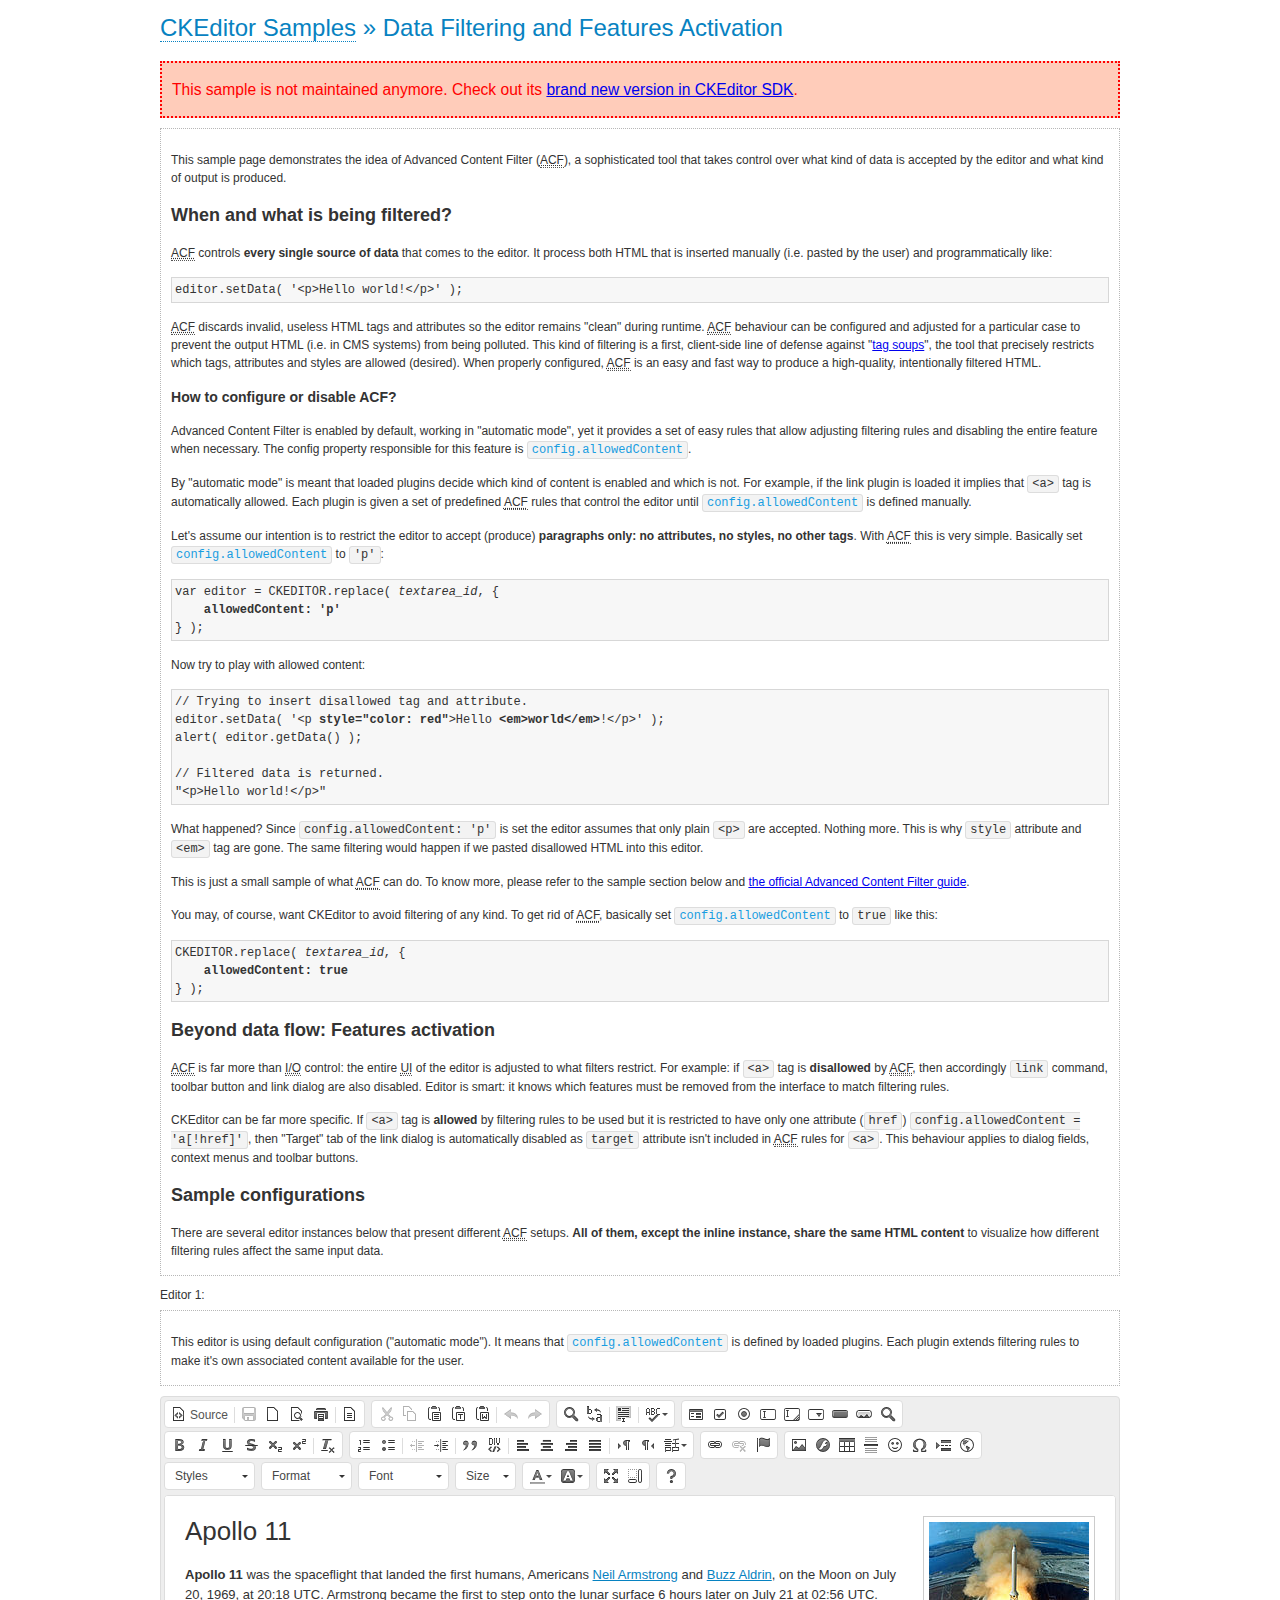
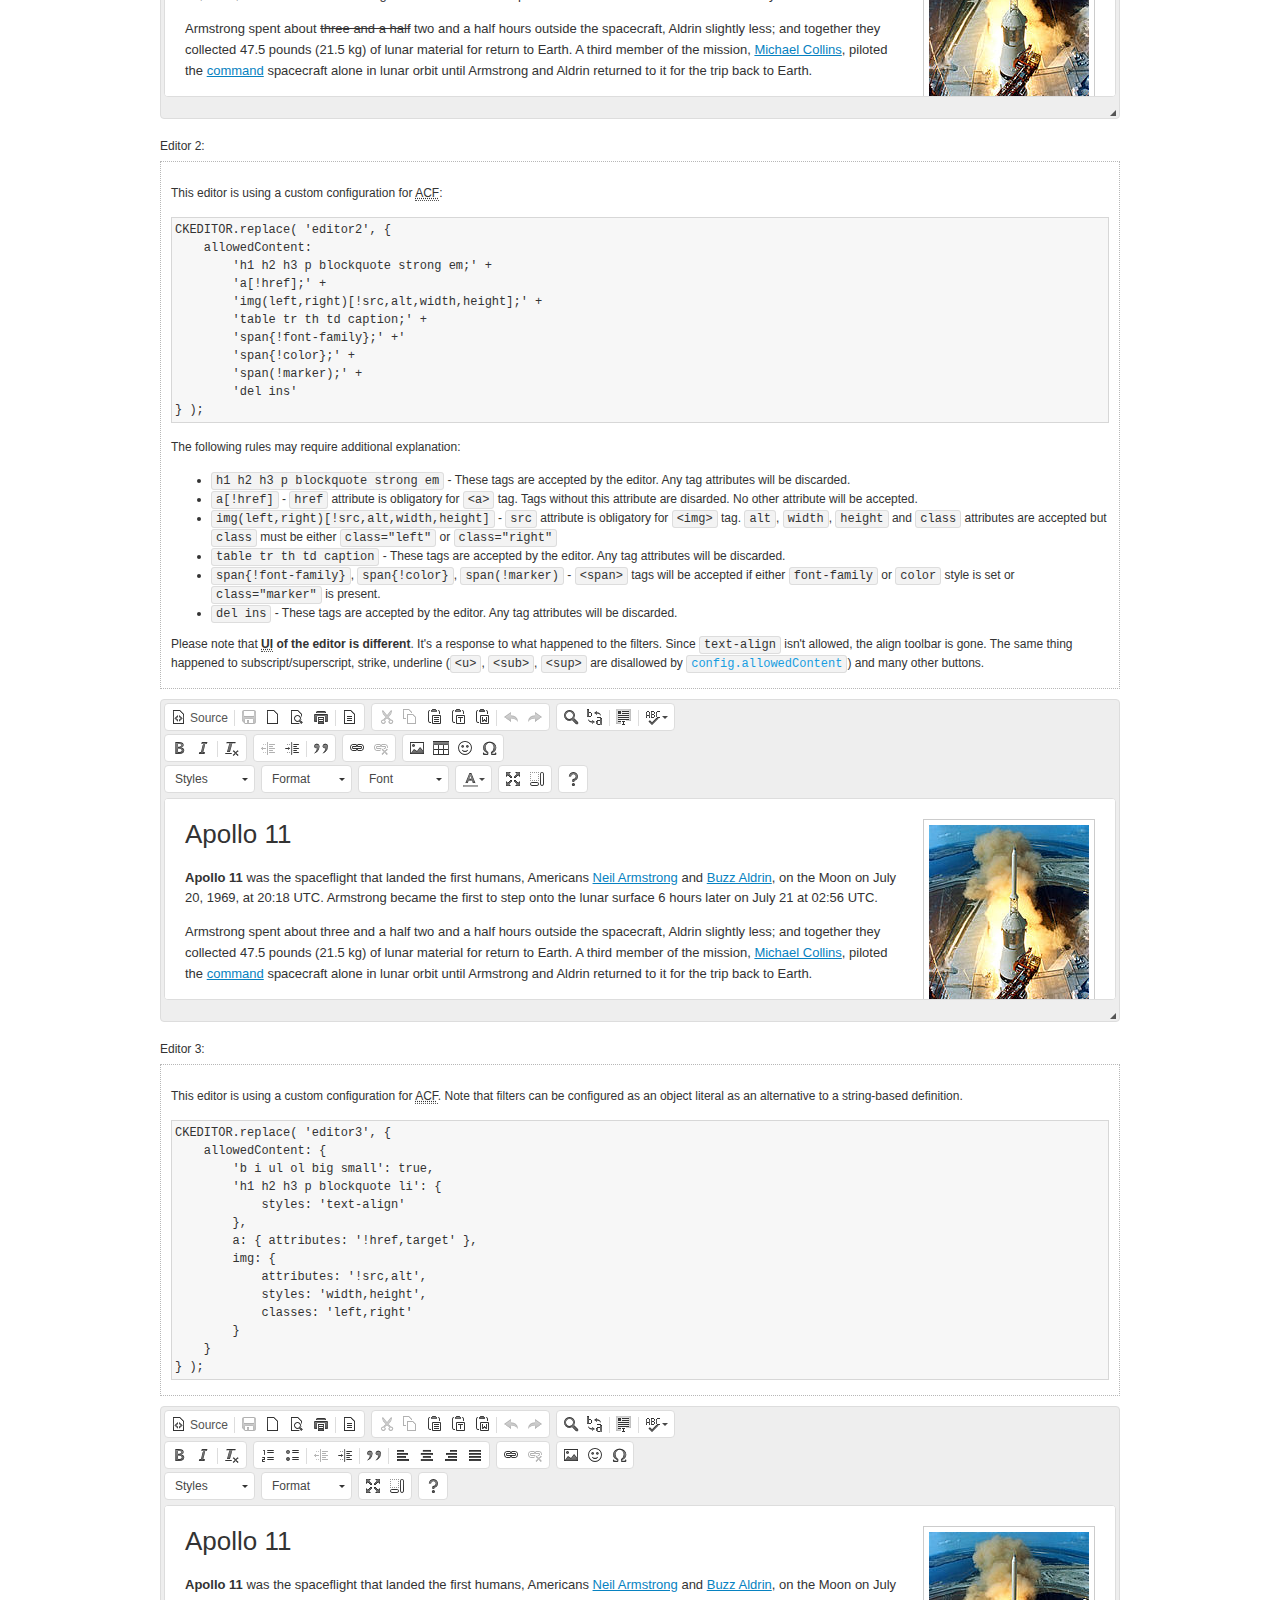
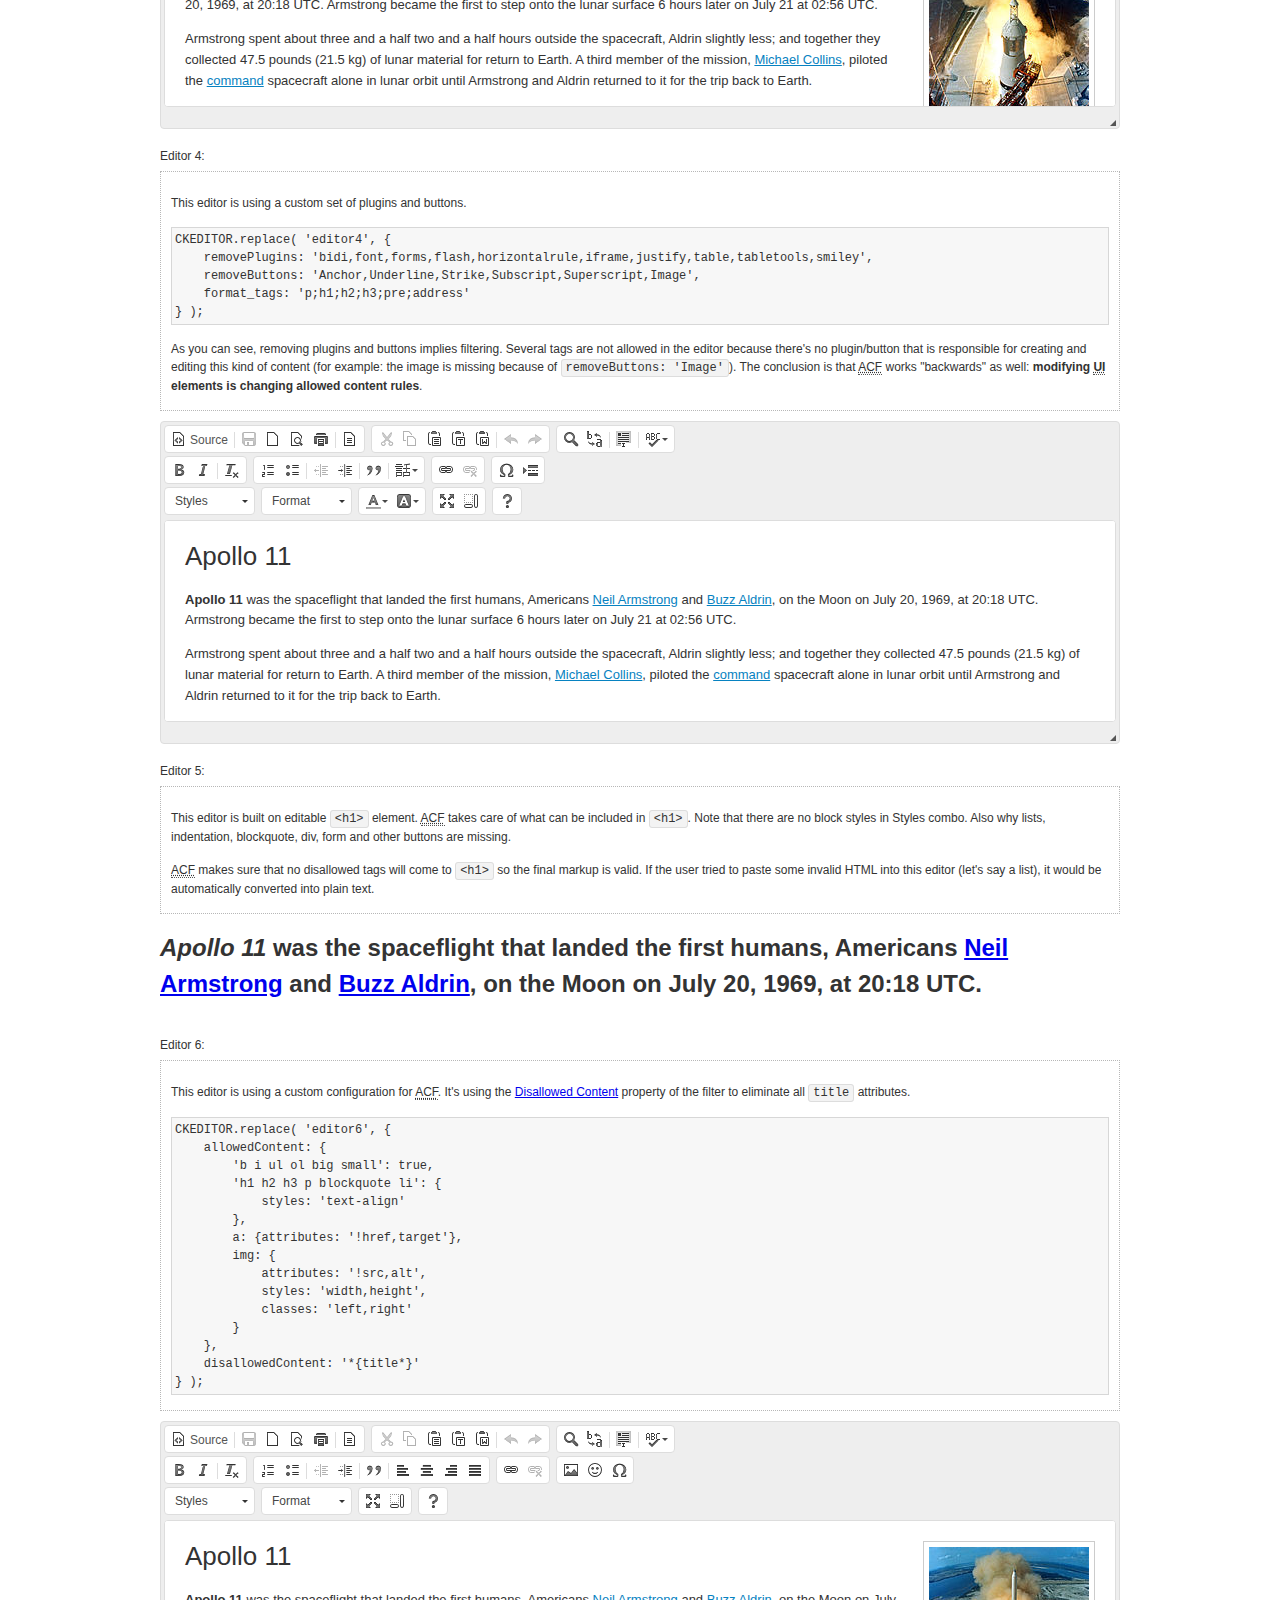
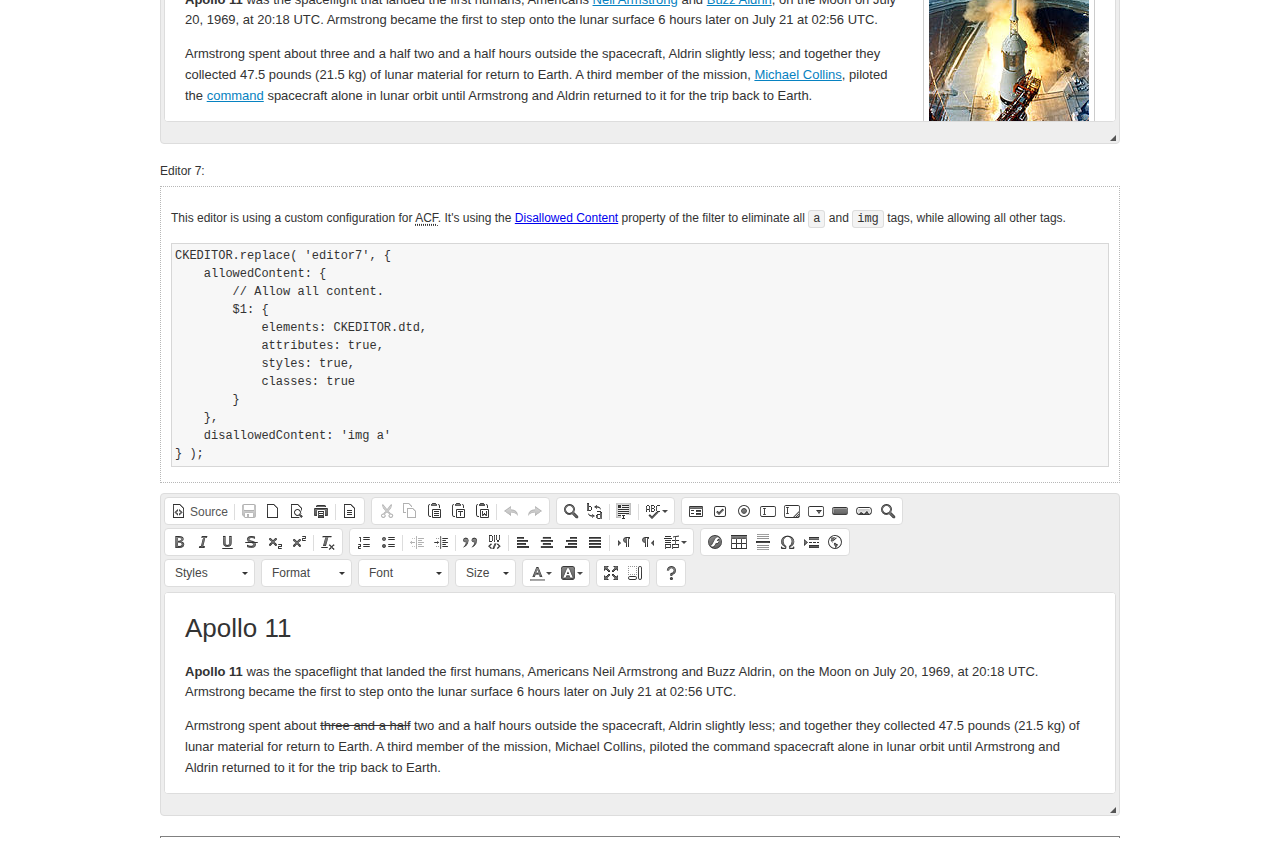
<file: assets/js/plugins/ckeditor/samples/old/datafiltering.html>
<!DOCTYPE html>
<!--
Copyright (c) 2003-2016, CKSource - Frederico Knabben. All rights reserved.
For licensing, see LICENSE.md or http://ckeditor.com/license
-->
<html>
<head>
	<meta charset="utf-8">
	<title>Data Filtering &mdash; CKEditor Sample</title>
	<script src="../../ckeditor.js"></script>
	<link rel="stylesheet" href="sample.css">
	<script>
		// Remove advanced tabs for all editors.
		CKEDITOR.config.removeDialogTabs = 'image:advanced;link:advanced;flash:advanced;creatediv:advanced;editdiv:advanced';
	</script>
</head>
<body>
	<h1 class="samples">
		<a href="index.html">CKEditor Samples</a> &raquo; Data Filtering and Features Activation
	</h1>
	<div class="warning deprecated">
		This sample is not maintained anymore. Check out its <a href="http://sdk.ckeditor.com/samples/acf.html">brand new version in CKEditor SDK</a>.
	</div>
	<div class="description">
		<p>
			This sample page demonstrates the idea of Advanced Content Filter
			(<abbr title="Advanced Content Filter">ACF</abbr>), a sophisticated
			tool that takes control over what kind of data is accepted by the editor and what
			kind of output is produced.
		</p>
		<h2>When and what is being filtered?</h2>
		<p>
			<abbr title="Advanced Content Filter">ACF</abbr> controls
			<strong>every single source of data</strong> that comes to the editor.
			It process both HTML that is inserted manually (i.e. pasted by the user)
			and programmatically like:
		</p>
<pre class="samples">
editor.setData( '&lt;p&gt;Hello world!&lt;/p&gt;' );
</pre>
		<p>
			<abbr title="Advanced Content Filter">ACF</abbr> discards invalid,
			useless HTML tags and attributes so the editor remains "clean" during
			runtime. <abbr title="Advanced Content Filter">ACF</abbr> behaviour
			can be configured and adjusted for a particular case to prevent the
			output HTML (i.e. in CMS systems) from being polluted.

			This kind of filtering is a first, client-side line of defense
			against "<a href="http://en.wikipedia.org/wiki/Tag_soup">tag soups</a>",
			the tool that precisely restricts which tags, attributes and styles
			are allowed (desired). When properly configured, <abbr title="Advanced Content Filter">ACF</abbr>
			is an easy and fast way to produce a high-quality, intentionally filtered HTML.
		</p>

		<h3>How to configure or disable ACF?</h3>
		<p>
			Advanced Content Filter is enabled by default, working in "automatic mode", yet
			it provides a set of easy rules that allow adjusting filtering rules
			and disabling the entire feature when necessary. The config property
			responsible for this feature is <code><a class="samples"
			href="http://docs.ckeditor.com/#!/api/CKEDITOR.config-cfg-allowedContent">config.allowedContent</a></code>.
		</p>
		<p>
			By "automatic mode" is meant that loaded plugins decide which kind
			of content is enabled and which is not. For example, if the link
			plugin is loaded it implies that <code>&lt;a&gt;</code> tag is
			automatically allowed. Each plugin is given a set
			of predefined <abbr title="Advanced Content Filter">ACF</abbr> rules
			that control the editor until <code><a class="samples"
			href="http://docs.ckeditor.com/#!/api/CKEDITOR.config-cfg-allowedContent">
			config.allowedContent</a></code>
			is defined manually.
		</p>
		<p>
			Let's assume our intention is to restrict the editor to accept (produce) <strong>paragraphs
			only: no attributes, no styles, no other tags</strong>.
			With <abbr title="Advanced Content Filter">ACF</abbr>
			this is very simple. Basically set <code><a class="samples"
			href="http://docs.ckeditor.com/#!/api/CKEDITOR.config-cfg-allowedContent">
			config.allowedContent</a></code> to <code>'p'</code>:
		</p>
<pre class="samples">
var editor = CKEDITOR.replace( <em>textarea_id</em>, {
	<strong>allowedContent: 'p'</strong>
} );
</pre>
		<p>
			Now try to play with allowed content:
		</p>
<pre class="samples">
// Trying to insert disallowed tag and attribute.
editor.setData( '&lt;p <strong>style="color: red"</strong>&gt;Hello <strong>&lt;em&gt;world&lt;/em&gt;</strong>!&lt;/p&gt;' );
alert( editor.getData() );

// Filtered data is returned.
"&lt;p&gt;Hello world!&lt;/p&gt;"
</pre>
		<p>
			What happened? Since <code>config.allowedContent: 'p'</code> is set the editor assumes
			that only plain <code>&lt;p&gt;</code> are accepted. Nothing more. This is why
			<code>style</code> attribute and <code>&lt;em&gt;</code> tag are gone. The same
			filtering would happen if we pasted disallowed HTML into this editor.
		</p>
		<p>
			This is just a small sample of what <abbr title="Advanced Content Filter">ACF</abbr>
			can do. To know more, please refer to the sample section below and
			<a href="http://docs.ckeditor.com/#!/guide/dev_advanced_content_filter">the official Advanced Content Filter guide</a>.
		</p>
		<p>
			You may, of course, want CKEditor to avoid filtering of any kind.
			To get rid of <abbr title="Advanced Content Filter">ACF</abbr>,
			basically set <code><a class="samples"
			href="http://docs.ckeditor.com/#!/api/CKEDITOR.config-cfg-allowedContent">
			config.allowedContent</a></code> to <code>true</code> like this:
		</p>
<pre class="samples">
CKEDITOR.replace( <em>textarea_id</em>, {
	<strong>allowedContent: true</strong>
} );
</pre>

		<h2>Beyond data flow: Features activation</h2>
		<p>
			<abbr title="Advanced Content Filter">ACF</abbr> is far more than
			<abbr title="Input/Output">I/O</abbr> control: the entire
			<abbr title="User Interface">UI</abbr> of the editor is adjusted to what
			filters restrict. For example: if <code>&lt;a&gt;</code> tag is
			<strong>disallowed</strong>
			by <abbr title="Advanced Content Filter">ACF</abbr>,
			then accordingly <code>link</code> command, toolbar button and link dialog
			are also disabled. Editor is smart: it knows which features must be
			removed from the interface to match filtering rules.
		</p>
		<p>
			CKEditor can be far more specific. If <code>&lt;a&gt;</code> tag is
			<strong>allowed</strong> by filtering rules to be used but it is restricted
			to have only one attribute (<code>href</code>)
			<code>config.allowedContent = 'a[!href]'</code>, then
			"Target" tab of the link dialog is automatically disabled as <code>target</code>
			attribute isn't included in <abbr title="Advanced Content Filter">ACF</abbr> rules
			for <code>&lt;a&gt;</code>. This behaviour applies to dialog fields, context
			menus and toolbar buttons.
		</p>

		<h2>Sample configurations</h2>
		<p>
			There are several editor instances below that present different
			<abbr title="Advanced Content Filter">ACF</abbr> setups. <strong>All of them,
			except the inline instance, share the same HTML content</strong> to visualize
			how different filtering rules affect the same input data.
		</p>
	</div>

	<div>
		<label for="editor1">
			Editor 1:
		</label>
		<div class="description">
			<p>
				This editor is using default configuration ("automatic mode"). It means that
				<code><a class="samples"
				href="http://docs.ckeditor.com/#!/api/CKEDITOR.config-cfg-allowedContent">
				config.allowedContent</a></code> is defined by loaded plugins.
				Each plugin extends filtering rules to make it's own associated content
				available for the user.
			</p>
		</div>
		<textarea cols="80" id="editor1" name="editor1" rows="10">
			&lt;h1&gt;&lt;img alt=&quot;Saturn V carrying Apollo 11&quot; class=&quot;right&quot; src=&quot;assets/sample.jpg&quot;/&gt; Apollo 11&lt;/h1&gt; &lt;p&gt;&lt;b&gt;Apollo 11&lt;/b&gt; was the spaceflight that landed the first humans, Americans &lt;a href=&quot;http://en.wikipedia.org/wiki/Neil_Armstrong&quot; title=&quot;Neil Armstrong&quot;&gt;Neil Armstrong&lt;/a&gt; and &lt;a href=&quot;http://en.wikipedia.org/wiki/Buzz_Aldrin&quot; title=&quot;Buzz Aldrin&quot;&gt;Buzz Aldrin&lt;/a&gt;, on the Moon on July 20, 1969, at 20:18 UTC. Armstrong became the first to step onto the lunar surface 6 hours later on July 21 at 02:56 UTC.&lt;/p&gt; &lt;p&gt;Armstrong spent about &lt;s&gt;three and a half&lt;/s&gt; two and a half hours outside the spacecraft, Aldrin slightly less; and together they collected 47.5 pounds (21.5&amp;nbsp;kg) of lunar material for return to Earth. A third member of the mission, &lt;a href=&quot;http://en.wikipedia.org/wiki/Michael_Collins_(astronaut)&quot; title=&quot;Michael Collins (astronaut)&quot;&gt;Michael Collins&lt;/a&gt;, piloted the &lt;a href=&quot;http://en.wikipedia.org/wiki/Apollo_Command/Service_Module&quot; title=&quot;Apollo Command/Service Module&quot;&gt;command&lt;/a&gt; spacecraft alone in lunar orbit until Armstrong and Aldrin returned to it for the trip back to Earth.&lt;/p&gt; &lt;h2&gt;Broadcasting and &lt;em&gt;quotes&lt;/em&gt; &lt;a id=&quot;quotes&quot; name=&quot;quotes&quot;&gt;&lt;/a&gt;&lt;/h2&gt; &lt;p&gt;Broadcast on live TV to a world-wide audience, Armstrong stepped onto the lunar surface and described the event as:&lt;/p&gt; &lt;blockquote&gt;&lt;p&gt;One small step for [a] man, one giant leap for mankind.&lt;/p&gt;&lt;/blockquote&gt; &lt;p&gt;Apollo 11 effectively ended the &lt;a href=&quot;http://en.wikipedia.org/wiki/Space_Race&quot; title=&quot;Space Race&quot;&gt;Space Race&lt;/a&gt; and fulfilled a national goal proposed in 1961 by the late U.S. President &lt;a href=&quot;http://en.wikipedia.org/wiki/John_F._Kennedy&quot; title=&quot;John F. Kennedy&quot;&gt;John F. Kennedy&lt;/a&gt; in a speech before the United States Congress:&lt;/p&gt; &lt;blockquote&gt;&lt;p&gt;[...] before this decade is out, of landing a man on the Moon and returning him safely to the Earth.&lt;/p&gt;&lt;/blockquote&gt; &lt;h2&gt;Technical details &lt;a id=&quot;tech-details&quot; name=&quot;tech-details&quot;&gt;&lt;/a&gt;&lt;/h2&gt; &lt;table align=&quot;right&quot; border=&quot;1&quot; bordercolor=&quot;#ccc&quot; cellpadding=&quot;5&quot; cellspacing=&quot;0&quot; style=&quot;border-collapse:collapse;margin:10px 0 10px 15px;&quot;&gt; &lt;caption&gt;&lt;strong&gt;Mission crew&lt;/strong&gt;&lt;/caption&gt; &lt;thead&gt; &lt;tr&gt; &lt;th scope=&quot;col&quot;&gt;Position&lt;/th&gt; &lt;th scope=&quot;col&quot;&gt;Astronaut&lt;/th&gt; &lt;/tr&gt; &lt;/thead&gt; &lt;tbody&gt; &lt;tr&gt; &lt;td&gt;Commander&lt;/td&gt; &lt;td&gt;Neil A. Armstrong&lt;/td&gt; &lt;/tr&gt; &lt;tr&gt; &lt;td&gt;Command Module Pilot&lt;/td&gt; &lt;td&gt;Michael Collins&lt;/td&gt; &lt;/tr&gt; &lt;tr&gt; &lt;td&gt;Lunar Module Pilot&lt;/td&gt; &lt;td&gt;Edwin &amp;quot;Buzz&amp;quot; E. Aldrin, Jr.&lt;/td&gt; &lt;/tr&gt; &lt;/tbody&gt; &lt;/table&gt; &lt;p&gt;Launched by a &lt;strong&gt;Saturn V&lt;/strong&gt; rocket from &lt;a href=&quot;http://en.wikipedia.org/wiki/Kennedy_Space_Center&quot; title=&quot;Kennedy Space Center&quot;&gt;Kennedy Space Center&lt;/a&gt; in Merritt Island, Florida on July 16, Apollo 11 was the fifth manned mission of &lt;a href=&quot;http://en.wikipedia.org/wiki/NASA&quot; title=&quot;NASA&quot;&gt;NASA&lt;/a&gt;&amp;#39;s Apollo program. The Apollo spacecraft had three parts:&lt;/p&gt; &lt;ol&gt; &lt;li&gt;&lt;strong&gt;Command Module&lt;/strong&gt; with a cabin for the three astronauts which was the only part which landed back on Earth&lt;/li&gt; &lt;li&gt;&lt;strong&gt;Service Module&lt;/strong&gt; which supported the Command Module with propulsion, electrical power, oxygen and water&lt;/li&gt; &lt;li&gt;&lt;strong&gt;Lunar Module&lt;/strong&gt; for landing on the Moon.&lt;/li&gt; &lt;/ol&gt; &lt;p&gt;After being sent to the Moon by the Saturn V&amp;#39;s upper stage, the astronauts separated the spacecraft from it and travelled for three days until they entered into lunar orbit. Armstrong and Aldrin then moved into the Lunar Module and landed in the &lt;a href=&quot;http://en.wikipedia.org/wiki/Mare_Tranquillitatis&quot; title=&quot;Mare Tranquillitatis&quot;&gt;Sea of Tranquility&lt;/a&gt;. They stayed a total of about 21 and a half hours on the lunar surface. After lifting off in the upper part of the Lunar Module and rejoining Collins in the Command Module, they returned to Earth and landed in the &lt;a href=&quot;http://en.wikipedia.org/wiki/Pacific_Ocean&quot; title=&quot;Pacific Ocean&quot;&gt;Pacific Ocean&lt;/a&gt; on July 24.&lt;/p&gt; &lt;hr/&gt; &lt;p style=&quot;text-align: right;&quot;&gt;&lt;small&gt;Source: &lt;a href=&quot;http://en.wikipedia.org/wiki/Apollo_11&quot;&gt;Wikipedia.org&lt;/a&gt;&lt;/small&gt;&lt;/p&gt;
		</textarea>

		<script>

			CKEDITOR.replace( 'editor1' );

		</script>
	</div>

	<br>

	<div>
		<label for="editor2">
			Editor 2:
		</label>
		<div class="description">
			<p>
				This editor is using a custom configuration for
				<abbr title="Advanced Content Filter">ACF</abbr>:
			</p>
<pre class="samples">
CKEDITOR.replace( 'editor2', {
	allowedContent:
		'h1 h2 h3 p blockquote strong em;' +
		'a[!href];' +
		'img(left,right)[!src,alt,width,height];' +
		'table tr th td caption;' +
		'span{!font-family};' +'
		'span{!color};' +
		'span(!marker);' +
		'del ins'
} );
</pre>
			<p>
				The following rules may require additional explanation:
			</p>
			<ul>
				<li>
					<code>h1 h2 h3 p blockquote strong em</code> - These tags
					are accepted by the editor. Any tag attributes will be discarded.
				</li>
				<li>
					<code>a[!href]</code> - <code>href</code> attribute is obligatory
					for <code>&lt;a&gt;</code> tag. Tags without this attribute
					are disarded. No other attribute will be accepted.
				</li>
				<li>
					<code>img(left,right)[!src,alt,width,height]</code> - <code>src</code>
					attribute is obligatory for <code>&lt;img&gt;</code> tag.
					<code>alt</code>, <code>width</code>, <code>height</code>
					and <code>class</code> attributes are accepted but
					<code>class</code> must be either <code>class="left"</code>
					or <code>class="right"</code>
				</li>
				<li>
					<code>table tr th td caption</code> - These tags
					are accepted by the editor. Any tag attributes will be discarded.
				</li>
				<li>
					<code>span{!font-family}</code>, <code>span{!color}</code>,
					<code>span(!marker)</code> - <code>&lt;span&gt;</code> tags
					will be accepted if either <code>font-family</code> or
					<code>color</code> style is set or <code>class="marker"</code>
					is present.
				</li>
				<li>
					<code>del ins</code> - These tags
					are accepted by the editor. Any tag attributes will be discarded.
				</li>
			</ul>
			<p>
				Please note that <strong><abbr title="User Interface">UI</abbr> of the
				editor is different</strong>. It's a response to what happened to the filters.
				Since <code>text-align</code> isn't allowed, the align toolbar is gone.
				The same thing happened to subscript/superscript, strike, underline
				(<code>&lt;u&gt;</code>, <code>&lt;sub&gt;</code>, <code>&lt;sup&gt;</code>
				are disallowed by <code><a class="samples"
				href="http://docs.ckeditor.com/#!/api/CKEDITOR.config-cfg-allowedContent">
				config.allowedContent</a></code>) and many other buttons.
			</p>
		</div>
		<textarea cols="80" id="editor2" name="editor2" rows="10">
			&lt;h1&gt;&lt;img alt=&quot;Saturn V carrying Apollo 11&quot; class=&quot;right&quot; src=&quot;assets/sample.jpg&quot;/&gt; Apollo 11&lt;/h1&gt; &lt;p&gt;&lt;b&gt;Apollo 11&lt;/b&gt; was the spaceflight that landed the first humans, Americans &lt;a href=&quot;http://en.wikipedia.org/wiki/Neil_Armstrong&quot; title=&quot;Neil Armstrong&quot;&gt;Neil Armstrong&lt;/a&gt; and &lt;a href=&quot;http://en.wikipedia.org/wiki/Buzz_Aldrin&quot; title=&quot;Buzz Aldrin&quot;&gt;Buzz Aldrin&lt;/a&gt;, on the Moon on July 20, 1969, at 20:18 UTC. Armstrong became the first to step onto the lunar surface 6 hours later on July 21 at 02:56 UTC.&lt;/p&gt; &lt;p&gt;Armstrong spent about &lt;s&gt;three and a half&lt;/s&gt; two and a half hours outside the spacecraft, Aldrin slightly less; and together they collected 47.5 pounds (21.5&amp;nbsp;kg) of lunar material for return to Earth. A third member of the mission, &lt;a href=&quot;http://en.wikipedia.org/wiki/Michael_Collins_(astronaut)&quot; title=&quot;Michael Collins (astronaut)&quot;&gt;Michael Collins&lt;/a&gt;, piloted the &lt;a href=&quot;http://en.wikipedia.org/wiki/Apollo_Command/Service_Module&quot; title=&quot;Apollo Command/Service Module&quot;&gt;command&lt;/a&gt; spacecraft alone in lunar orbit until Armstrong and Aldrin returned to it for the trip back to Earth.&lt;/p&gt; &lt;h2&gt;Broadcasting and &lt;em&gt;quotes&lt;/em&gt; &lt;a id=&quot;quotes&quot; name=&quot;quotes&quot;&gt;&lt;/a&gt;&lt;/h2&gt; &lt;p&gt;Broadcast on live TV to a world-wide audience, Armstrong stepped onto the lunar surface and described the event as:&lt;/p&gt; &lt;blockquote&gt;&lt;p&gt;One small step for [a] man, one giant leap for mankind.&lt;/p&gt;&lt;/blockquote&gt; &lt;p&gt;Apollo 11 effectively ended the &lt;a href=&quot;http://en.wikipedia.org/wiki/Space_Race&quot; title=&quot;Space Race&quot;&gt;Space Race&lt;/a&gt; and fulfilled a national goal proposed in 1961 by the late U.S. President &lt;a href=&quot;http://en.wikipedia.org/wiki/John_F._Kennedy&quot; title=&quot;John F. Kennedy&quot;&gt;John F. Kennedy&lt;/a&gt; in a speech before the United States Congress:&lt;/p&gt; &lt;blockquote&gt;&lt;p&gt;[...] before this decade is out, of landing a man on the Moon and returning him safely to the Earth.&lt;/p&gt;&lt;/blockquote&gt; &lt;h2&gt;Technical details &lt;a id=&quot;tech-details&quot; name=&quot;tech-details&quot;&gt;&lt;/a&gt;&lt;/h2&gt; &lt;table align=&quot;right&quot; border=&quot;1&quot; bordercolor=&quot;#ccc&quot; cellpadding=&quot;5&quot; cellspacing=&quot;0&quot; style=&quot;border-collapse:collapse;margin:10px 0 10px 15px;&quot;&gt; &lt;caption&gt;&lt;strong&gt;Mission crew&lt;/strong&gt;&lt;/caption&gt; &lt;thead&gt; &lt;tr&gt; &lt;th scope=&quot;col&quot;&gt;Position&lt;/th&gt; &lt;th scope=&quot;col&quot;&gt;Astronaut&lt;/th&gt; &lt;/tr&gt; &lt;/thead&gt; &lt;tbody&gt; &lt;tr&gt; &lt;td&gt;Commander&lt;/td&gt; &lt;td&gt;Neil A. Armstrong&lt;/td&gt; &lt;/tr&gt; &lt;tr&gt; &lt;td&gt;Command Module Pilot&lt;/td&gt; &lt;td&gt;Michael Collins&lt;/td&gt; &lt;/tr&gt; &lt;tr&gt; &lt;td&gt;Lunar Module Pilot&lt;/td&gt; &lt;td&gt;Edwin &amp;quot;Buzz&amp;quot; E. Aldrin, Jr.&lt;/td&gt; &lt;/tr&gt; &lt;/tbody&gt; &lt;/table&gt; &lt;p&gt;Launched by a &lt;strong&gt;Saturn V&lt;/strong&gt; rocket from &lt;a href=&quot;http://en.wikipedia.org/wiki/Kennedy_Space_Center&quot; title=&quot;Kennedy Space Center&quot;&gt;Kennedy Space Center&lt;/a&gt; in Merritt Island, Florida on July 16, Apollo 11 was the fifth manned mission of &lt;a href=&quot;http://en.wikipedia.org/wiki/NASA&quot; title=&quot;NASA&quot;&gt;NASA&lt;/a&gt;&amp;#39;s Apollo program. The Apollo spacecraft had three parts:&lt;/p&gt; &lt;ol&gt; &lt;li&gt;&lt;strong&gt;Command Module&lt;/strong&gt; with a cabin for the three astronauts which was the only part which landed back on Earth&lt;/li&gt; &lt;li&gt;&lt;strong&gt;Service Module&lt;/strong&gt; which supported the Command Module with propulsion, electrical power, oxygen and water&lt;/li&gt; &lt;li&gt;&lt;strong&gt;Lunar Module&lt;/strong&gt; for landing on the Moon.&lt;/li&gt; &lt;/ol&gt; &lt;p&gt;After being sent to the Moon by the Saturn V&amp;#39;s upper stage, the astronauts separated the spacecraft from it and travelled for three days until they entered into lunar orbit. Armstrong and Aldrin then moved into the Lunar Module and landed in the &lt;a href=&quot;http://en.wikipedia.org/wiki/Mare_Tranquillitatis&quot; title=&quot;Mare Tranquillitatis&quot;&gt;Sea of Tranquility&lt;/a&gt;. They stayed a total of about 21 and a half hours on the lunar surface. After lifting off in the upper part of the Lunar Module and rejoining Collins in the Command Module, they returned to Earth and landed in the &lt;a href=&quot;http://en.wikipedia.org/wiki/Pacific_Ocean&quot; title=&quot;Pacific Ocean&quot;&gt;Pacific Ocean&lt;/a&gt; on July 24.&lt;/p&gt; &lt;hr/&gt; &lt;p style=&quot;text-align: right;&quot;&gt;&lt;small&gt;Source: &lt;a href=&quot;http://en.wikipedia.org/wiki/Apollo_11&quot;&gt;Wikipedia.org&lt;/a&gt;&lt;/small&gt;&lt;/p&gt;
		</textarea>
		<script>

			CKEDITOR.replace( 'editor2', {
				allowedContent:
					'h1 h2 h3 p blockquote strong em;' +
					'a[!href];' +
					'img(left,right)[!src,alt,width,height];' +
					'table tr th td caption;' +
					'span{!font-family};' +
					'span{!color};' +
					'span(!marker);' +
					'del ins'
			} );

		</script>
	</div>

	<br>

	<div>
		<label for="editor3">
			Editor 3:
		</label>
		<div class="description">
			<p>
				This editor is using a custom configuration for
				<abbr title="Advanced Content Filter">ACF</abbr>.
				Note that filters can be configured as an object literal
				as an alternative to a string-based definition.
			</p>
<pre class="samples">
CKEDITOR.replace( 'editor3', {
	allowedContent: {
		'b i ul ol big small': true,
		'h1 h2 h3 p blockquote li': {
			styles: 'text-align'
		},
		a: { attributes: '!href,target' },
		img: {
			attributes: '!src,alt',
			styles: 'width,height',
			classes: 'left,right'
		}
	}
} );
</pre>
		</div>
		<textarea cols="80" id="editor3" name="editor3" rows="10">
			&lt;h1&gt;&lt;img alt=&quot;Saturn V carrying Apollo 11&quot; class=&quot;right&quot; src=&quot;assets/sample.jpg&quot;/&gt; Apollo 11&lt;/h1&gt; &lt;p&gt;&lt;b&gt;Apollo 11&lt;/b&gt; was the spaceflight that landed the first humans, Americans &lt;a href=&quot;http://en.wikipedia.org/wiki/Neil_Armstrong&quot; title=&quot;Neil Armstrong&quot;&gt;Neil Armstrong&lt;/a&gt; and &lt;a href=&quot;http://en.wikipedia.org/wiki/Buzz_Aldrin&quot; title=&quot;Buzz Aldrin&quot;&gt;Buzz Aldrin&lt;/a&gt;, on the Moon on July 20, 1969, at 20:18 UTC. Armstrong became the first to step onto the lunar surface 6 hours later on July 21 at 02:56 UTC.&lt;/p&gt; &lt;p&gt;Armstrong spent about &lt;s&gt;three and a half&lt;/s&gt; two and a half hours outside the spacecraft, Aldrin slightly less; and together they collected 47.5 pounds (21.5&amp;nbsp;kg) of lunar material for return to Earth. A third member of the mission, &lt;a href=&quot;http://en.wikipedia.org/wiki/Michael_Collins_(astronaut)&quot; title=&quot;Michael Collins (astronaut)&quot;&gt;Michael Collins&lt;/a&gt;, piloted the &lt;a href=&quot;http://en.wikipedia.org/wiki/Apollo_Command/Service_Module&quot; title=&quot;Apollo Command/Service Module&quot;&gt;command&lt;/a&gt; spacecraft alone in lunar orbit until Armstrong and Aldrin returned to it for the trip back to Earth.&lt;/p&gt; &lt;h2&gt;Broadcasting and &lt;em&gt;quotes&lt;/em&gt; &lt;a id=&quot;quotes&quot; name=&quot;quotes&quot;&gt;&lt;/a&gt;&lt;/h2&gt; &lt;p&gt;Broadcast on live TV to a world-wide audience, Armstrong stepped onto the lunar surface and described the event as:&lt;/p&gt; &lt;blockquote&gt;&lt;p&gt;One small step for [a] man, one giant leap for mankind.&lt;/p&gt;&lt;/blockquote&gt; &lt;p&gt;Apollo 11 effectively ended the &lt;a href=&quot;http://en.wikipedia.org/wiki/Space_Race&quot; title=&quot;Space Race&quot;&gt;Space Race&lt;/a&gt; and fulfilled a national goal proposed in 1961 by the late U.S. President &lt;a href=&quot;http://en.wikipedia.org/wiki/John_F._Kennedy&quot; title=&quot;John F. Kennedy&quot;&gt;John F. Kennedy&lt;/a&gt; in a speech before the United States Congress:&lt;/p&gt; &lt;blockquote&gt;&lt;p&gt;[...] before this decade is out, of landing a man on the Moon and returning him safely to the Earth.&lt;/p&gt;&lt;/blockquote&gt; &lt;h2&gt;Technical details &lt;a id=&quot;tech-details&quot; name=&quot;tech-details&quot;&gt;&lt;/a&gt;&lt;/h2&gt; &lt;table align=&quot;right&quot; border=&quot;1&quot; bordercolor=&quot;#ccc&quot; cellpadding=&quot;5&quot; cellspacing=&quot;0&quot; style=&quot;border-collapse:collapse;margin:10px 0 10px 15px;&quot;&gt; &lt;caption&gt;&lt;strong&gt;Mission crew&lt;/strong&gt;&lt;/caption&gt; &lt;thead&gt; &lt;tr&gt; &lt;th scope=&quot;col&quot;&gt;Position&lt;/th&gt; &lt;th scope=&quot;col&quot;&gt;Astronaut&lt;/th&gt; &lt;/tr&gt; &lt;/thead&gt; &lt;tbody&gt; &lt;tr&gt; &lt;td&gt;Commander&lt;/td&gt; &lt;td&gt;Neil A. Armstrong&lt;/td&gt; &lt;/tr&gt; &lt;tr&gt; &lt;td&gt;Command Module Pilot&lt;/td&gt; &lt;td&gt;Michael Collins&lt;/td&gt; &lt;/tr&gt; &lt;tr&gt; &lt;td&gt;Lunar Module Pilot&lt;/td&gt; &lt;td&gt;Edwin &amp;quot;Buzz&amp;quot; E. Aldrin, Jr.&lt;/td&gt; &lt;/tr&gt; &lt;/tbody&gt; &lt;/table&gt; &lt;p&gt;Launched by a &lt;strong&gt;Saturn V&lt;/strong&gt; rocket from &lt;a href=&quot;http://en.wikipedia.org/wiki/Kennedy_Space_Center&quot; title=&quot;Kennedy Space Center&quot;&gt;Kennedy Space Center&lt;/a&gt; in Merritt Island, Florida on July 16, Apollo 11 was the fifth manned mission of &lt;a href=&quot;http://en.wikipedia.org/wiki/NASA&quot; title=&quot;NASA&quot;&gt;NASA&lt;/a&gt;&amp;#39;s Apollo program. The Apollo spacecraft had three parts:&lt;/p&gt; &lt;ol&gt; &lt;li&gt;&lt;strong&gt;Command Module&lt;/strong&gt; with a cabin for the three astronauts which was the only part which landed back on Earth&lt;/li&gt; &lt;li&gt;&lt;strong&gt;Service Module&lt;/strong&gt; which supported the Command Module with propulsion, electrical power, oxygen and water&lt;/li&gt; &lt;li&gt;&lt;strong&gt;Lunar Module&lt;/strong&gt; for landing on the Moon.&lt;/li&gt; &lt;/ol&gt; &lt;p&gt;After being sent to the Moon by the Saturn V&amp;#39;s upper stage, the astronauts separated the spacecraft from it and travelled for three days until they entered into lunar orbit. Armstrong and Aldrin then moved into the Lunar Module and landed in the &lt;a href=&quot;http://en.wikipedia.org/wiki/Mare_Tranquillitatis&quot; title=&quot;Mare Tranquillitatis&quot;&gt;Sea of Tranquility&lt;/a&gt;. They stayed a total of about 21 and a half hours on the lunar surface. After lifting off in the upper part of the Lunar Module and rejoining Collins in the Command Module, they returned to Earth and landed in the &lt;a href=&quot;http://en.wikipedia.org/wiki/Pacific_Ocean&quot; title=&quot;Pacific Ocean&quot;&gt;Pacific Ocean&lt;/a&gt; on July 24.&lt;/p&gt; &lt;hr/&gt; &lt;p style=&quot;text-align: right;&quot;&gt;&lt;small&gt;Source: &lt;a href=&quot;http://en.wikipedia.org/wiki/Apollo_11&quot;&gt;Wikipedia.org&lt;/a&gt;&lt;/small&gt;&lt;/p&gt;
		</textarea>
		<script>

			CKEDITOR.replace( 'editor3', {
				allowedContent: {
					'b i ul ol big small': true,
					'h1 h2 h3 p blockquote li': {
						styles: 'text-align'
					},
					a: { attributes: '!href,target' },
					img: {
						attributes: '!src,alt',
						styles: 'width,height',
						classes: 'left,right'
					}
				}
			} );

		</script>
	</div>

	<br>

	<div>
		<label for="editor4">
			Editor 4:
		</label>
		<div class="description">
			<p>
				This editor is using a custom set of plugins and buttons.
			</p>
<pre class="samples">
CKEDITOR.replace( 'editor4', {
	removePlugins: 'bidi,font,forms,flash,horizontalrule,iframe,justify,table,tabletools,smiley',
	removeButtons: 'Anchor,Underline,Strike,Subscript,Superscript,Image',
	format_tags: 'p;h1;h2;h3;pre;address'
} );
</pre>
			<p>
				As you can see, removing plugins and buttons implies filtering.
				Several tags are not allowed in the editor because there's no
				plugin/button that is responsible for creating and editing this
				kind of content (for example: the image is missing because
				of <code>removeButtons: 'Image'</code>). The conclusion is that
				<abbr title="Advanced Content Filter">ACF</abbr> works "backwards"
				as well: <strong>modifying <abbr title="User Interface">UI</abbr>
				elements is changing allowed content rules</strong>.
			</p>
		</div>
		<textarea cols="80" id="editor4" name="editor4" rows="10">
			&lt;h1&gt;&lt;img alt=&quot;Saturn V carrying Apollo 11&quot; class=&quot;right&quot; src=&quot;assets/sample.jpg&quot;/&gt; Apollo 11&lt;/h1&gt; &lt;p&gt;&lt;b&gt;Apollo 11&lt;/b&gt; was the spaceflight that landed the first humans, Americans &lt;a href=&quot;http://en.wikipedia.org/wiki/Neil_Armstrong&quot; title=&quot;Neil Armstrong&quot;&gt;Neil Armstrong&lt;/a&gt; and &lt;a href=&quot;http://en.wikipedia.org/wiki/Buzz_Aldrin&quot; title=&quot;Buzz Aldrin&quot;&gt;Buzz Aldrin&lt;/a&gt;, on the Moon on July 20, 1969, at 20:18 UTC. Armstrong became the first to step onto the lunar surface 6 hours later on July 21 at 02:56 UTC.&lt;/p&gt; &lt;p&gt;Armstrong spent about &lt;s&gt;three and a half&lt;/s&gt; two and a half hours outside the spacecraft, Aldrin slightly less; and together they collected 47.5 pounds (21.5&amp;nbsp;kg) of lunar material for return to Earth. A third member of the mission, &lt;a href=&quot;http://en.wikipedia.org/wiki/Michael_Collins_(astronaut)&quot; title=&quot;Michael Collins (astronaut)&quot;&gt;Michael Collins&lt;/a&gt;, piloted the &lt;a href=&quot;http://en.wikipedia.org/wiki/Apollo_Command/Service_Module&quot; title=&quot;Apollo Command/Service Module&quot;&gt;command&lt;/a&gt; spacecraft alone in lunar orbit until Armstrong and Aldrin returned to it for the trip back to Earth.&lt;/p&gt; &lt;h2&gt;Broadcasting and &lt;em&gt;quotes&lt;/em&gt; &lt;a id=&quot;quotes&quot; name=&quot;quotes&quot;&gt;&lt;/a&gt;&lt;/h2&gt; &lt;p&gt;Broadcast on live TV to a world-wide audience, Armstrong stepped onto the lunar surface and described the event as:&lt;/p&gt; &lt;blockquote&gt;&lt;p&gt;One small step for [a] man, one giant leap for mankind.&lt;/p&gt;&lt;/blockquote&gt; &lt;p&gt;Apollo 11 effectively ended the &lt;a href=&quot;http://en.wikipedia.org/wiki/Space_Race&quot; title=&quot;Space Race&quot;&gt;Space Race&lt;/a&gt; and fulfilled a national goal proposed in 1961 by the late U.S. President &lt;a href=&quot;http://en.wikipedia.org/wiki/John_F._Kennedy&quot; title=&quot;John F. Kennedy&quot;&gt;John F. Kennedy&lt;/a&gt; in a speech before the United States Congress:&lt;/p&gt; &lt;blockquote&gt;&lt;p&gt;[...] before this decade is out, of landing a man on the Moon and returning him safely to the Earth.&lt;/p&gt;&lt;/blockquote&gt; &lt;h2&gt;Technical details &lt;a id=&quot;tech-details&quot; name=&quot;tech-details&quot;&gt;&lt;/a&gt;&lt;/h2&gt; &lt;table align=&quot;right&quot; border=&quot;1&quot; bordercolor=&quot;#ccc&quot; cellpadding=&quot;5&quot; cellspacing=&quot;0&quot; style=&quot;border-collapse:collapse;margin:10px 0 10px 15px;&quot;&gt; &lt;caption&gt;&lt;strong&gt;Mission crew&lt;/strong&gt;&lt;/caption&gt; &lt;thead&gt; &lt;tr&gt; &lt;th scope=&quot;col&quot;&gt;Position&lt;/th&gt; &lt;th scope=&quot;col&quot;&gt;Astronaut&lt;/th&gt; &lt;/tr&gt; &lt;/thead&gt; &lt;tbody&gt; &lt;tr&gt; &lt;td&gt;Commander&lt;/td&gt; &lt;td&gt;Neil A. Armstrong&lt;/td&gt; &lt;/tr&gt; &lt;tr&gt; &lt;td&gt;Command Module Pilot&lt;/td&gt; &lt;td&gt;Michael Collins&lt;/td&gt; &lt;/tr&gt; &lt;tr&gt; &lt;td&gt;Lunar Module Pilot&lt;/td&gt; &lt;td&gt;Edwin &amp;quot;Buzz&amp;quot; E. Aldrin, Jr.&lt;/td&gt; &lt;/tr&gt; &lt;/tbody&gt; &lt;/table&gt; &lt;p&gt;Launched by a &lt;strong&gt;Saturn V&lt;/strong&gt; rocket from &lt;a href=&quot;http://en.wikipedia.org/wiki/Kennedy_Space_Center&quot; title=&quot;Kennedy Space Center&quot;&gt;Kennedy Space Center&lt;/a&gt; in Merritt Island, Florida on July 16, Apollo 11 was the fifth manned mission of &lt;a href=&quot;http://en.wikipedia.org/wiki/NASA&quot; title=&quot;NASA&quot;&gt;NASA&lt;/a&gt;&amp;#39;s Apollo program. The Apollo spacecraft had three parts:&lt;/p&gt; &lt;ol&gt; &lt;li&gt;&lt;strong&gt;Command Module&lt;/strong&gt; with a cabin for the three astronauts which was the only part which landed back on Earth&lt;/li&gt; &lt;li&gt;&lt;strong&gt;Service Module&lt;/strong&gt; which supported the Command Module with propulsion, electrical power, oxygen and water&lt;/li&gt; &lt;li&gt;&lt;strong&gt;Lunar Module&lt;/strong&gt; for landing on the Moon.&lt;/li&gt; &lt;/ol&gt; &lt;p&gt;After being sent to the Moon by the Saturn V&amp;#39;s upper stage, the astronauts separated the spacecraft from it and travelled for three days until they entered into lunar orbit. Armstrong and Aldrin then moved into the Lunar Module and landed in the &lt;a href=&quot;http://en.wikipedia.org/wiki/Mare_Tranquillitatis&quot; title=&quot;Mare Tranquillitatis&quot;&gt;Sea of Tranquility&lt;/a&gt;. They stayed a total of about 21 and a half hours on the lunar surface. After lifting off in the upper part of the Lunar Module and rejoining Collins in the Command Module, they returned to Earth and landed in the &lt;a href=&quot;http://en.wikipedia.org/wiki/Pacific_Ocean&quot; title=&quot;Pacific Ocean&quot;&gt;Pacific Ocean&lt;/a&gt; on July 24.&lt;/p&gt; &lt;hr/&gt; &lt;p style=&quot;text-align: right;&quot;&gt;&lt;small&gt;Source: &lt;a href=&quot;http://en.wikipedia.org/wiki/Apollo_11&quot;&gt;Wikipedia.org&lt;/a&gt;&lt;/small&gt;&lt;/p&gt;
		</textarea>
		<script>

			CKEDITOR.replace( 'editor4', {
				removePlugins: 'bidi,div,font,forms,flash,horizontalrule,iframe,justify,table,tabletools,smiley',
				removeButtons: 'Anchor,Underline,Strike,Subscript,Superscript,Image',
				format_tags: 'p;h1;h2;h3;pre;address'
			} );

		</script>
	</div>

	<br>

	<div>
		<label for="editor5">
			Editor 5:
		</label>
		<div class="description">
			<p>
				This editor is built on editable <code>&lt;h1&gt;</code> element.
				<abbr title="Advanced Content Filter">ACF</abbr> takes care of
				what can be included in <code>&lt;h1&gt;</code>. Note that there
				are no block styles in Styles combo. Also why lists, indentation,
				blockquote, div, form and other buttons are missing.
			</p>
			<p>
				<abbr title="Advanced Content Filter">ACF</abbr> makes sure that
				no disallowed tags will come to <code>&lt;h1&gt;</code> so the final
				markup is valid. If the user tried to paste some invalid HTML
				into this editor (let's say a list), it would be automatically
				converted into plain text.
			</p>
		</div>
		<h1 id="editor5" contenteditable="true">
			<em>Apollo 11</em> was the spaceflight that landed the first humans, Americans <a href="http://en.wikipedia.org/wiki/Neil_Armstrong" title="Neil Armstrong">Neil Armstrong</a> and <a href="http://en.wikipedia.org/wiki/Buzz_Aldrin" title="Buzz Aldrin">Buzz Aldrin</a>, on the Moon on July 20, 1969, at 20:18 UTC.
		</h1>
	</div>

	<br>

	<div>
		<label for="editor3">
			Editor 6:
		</label>
		<div class="description">
			<p>
				This editor is using a custom configuration for <abbr title="Advanced Content Filter">ACF</abbr>.
				It's using the <a href="http://docs.ckeditor.com/#!/guide/dev_disallowed_content" target="_blank">
				Disallowed Content</a> property of the filter to eliminate all <code>title</code> attributes.
			</p>

<pre class="samples">
CKEDITOR.replace( 'editor6', {
	allowedContent: {
		'b i ul ol big small': true,
		'h1 h2 h3 p blockquote li': {
			styles: 'text-align'
		},
		a: {attributes: '!href,target'},
		img: {
			attributes: '!src,alt',
			styles: 'width,height',
			classes: 'left,right'
		}
	},
	disallowedContent: '*{title*}'
} );
</pre>
		</div>
		<textarea cols="80" id="editor6" name="editor6" rows="10">
			&lt;h1&gt;&lt;img alt=&quot;Saturn V carrying Apollo 11&quot; class=&quot;right&quot; src=&quot;assets/sample.jpg&quot;/&gt; Apollo 11&lt;/h1&gt; &lt;p&gt;&lt;b&gt;Apollo 11&lt;/b&gt; was the spaceflight that landed the first humans, Americans &lt;a href=&quot;http://en.wikipedia.org/wiki/Neil_Armstrong&quot; title=&quot;Neil Armstrong&quot;&gt;Neil Armstrong&lt;/a&gt; and &lt;a href=&quot;http://en.wikipedia.org/wiki/Buzz_Aldrin&quot; title=&quot;Buzz Aldrin&quot;&gt;Buzz Aldrin&lt;/a&gt;, on the Moon on July 20, 1969, at 20:18 UTC. Armstrong became the first to step onto the lunar surface 6 hours later on July 21 at 02:56 UTC.&lt;/p&gt; &lt;p&gt;Armstrong spent about &lt;s&gt;three and a half&lt;/s&gt; two and a half hours outside the spacecraft, Aldrin slightly less; and together they collected 47.5 pounds (21.5&amp;nbsp;kg) of lunar material for return to Earth. A third member of the mission, &lt;a href=&quot;http://en.wikipedia.org/wiki/Michael_Collins_(astronaut)&quot; title=&quot;Michael Collins (astronaut)&quot;&gt;Michael Collins&lt;/a&gt;, piloted the &lt;a href=&quot;http://en.wikipedia.org/wiki/Apollo_Command/Service_Module&quot; title=&quot;Apollo Command/Service Module&quot;&gt;command&lt;/a&gt; spacecraft alone in lunar orbit until Armstrong and Aldrin returned to it for the trip back to Earth.&lt;/p&gt; &lt;h2&gt;Broadcasting and &lt;em&gt;quotes&lt;/em&gt; &lt;a id=&quot;quotes&quot; name=&quot;quotes&quot;&gt;&lt;/a&gt;&lt;/h2&gt; &lt;p&gt;Broadcast on live TV to a world-wide audience, Armstrong stepped onto the lunar surface and described the event as:&lt;/p&gt; &lt;blockquote&gt;&lt;p&gt;One small step for [a] man, one giant leap for mankind.&lt;/p&gt;&lt;/blockquote&gt; &lt;p&gt;Apollo 11 effectively ended the &lt;a href=&quot;http://en.wikipedia.org/wiki/Space_Race&quot; title=&quot;Space Race&quot;&gt;Space Race&lt;/a&gt; and fulfilled a national goal proposed in 1961 by the late U.S. President &lt;a href=&quot;http://en.wikipedia.org/wiki/John_F._Kennedy&quot; title=&quot;John F. Kennedy&quot;&gt;John F. Kennedy&lt;/a&gt; in a speech before the United States Congress:&lt;/p&gt; &lt;blockquote&gt;&lt;p&gt;[...] before this decade is out, of landing a man on the Moon and returning him safely to the Earth.&lt;/p&gt;&lt;/blockquote&gt; &lt;h2&gt;Technical details &lt;a id=&quot;tech-details&quot; name=&quot;tech-details&quot;&gt;&lt;/a&gt;&lt;/h2&gt; &lt;table align=&quot;right&quot; border=&quot;1&quot; bordercolor=&quot;#ccc&quot; cellpadding=&quot;5&quot; cellspacing=&quot;0&quot; style=&quot;border-collapse:collapse;margin:10px 0 10px 15px;&quot;&gt; &lt;caption&gt;&lt;strong&gt;Mission crew&lt;/strong&gt;&lt;/caption&gt; &lt;thead&gt; &lt;tr&gt; &lt;th scope=&quot;col&quot;&gt;Position&lt;/th&gt; &lt;th scope=&quot;col&quot;&gt;Astronaut&lt;/th&gt; &lt;/tr&gt; &lt;/thead&gt; &lt;tbody&gt; &lt;tr&gt; &lt;td&gt;Commander&lt;/td&gt; &lt;td&gt;Neil A. Armstrong&lt;/td&gt; &lt;/tr&gt; &lt;tr&gt; &lt;td&gt;Command Module Pilot&lt;/td&gt; &lt;td&gt;Michael Collins&lt;/td&gt; &lt;/tr&gt; &lt;tr&gt; &lt;td&gt;Lunar Module Pilot&lt;/td&gt; &lt;td&gt;Edwin &amp;quot;Buzz&amp;quot; E. Aldrin, Jr.&lt;/td&gt; &lt;/tr&gt; &lt;/tbody&gt; &lt;/table&gt; &lt;p&gt;Launched by a &lt;strong&gt;Saturn V&lt;/strong&gt; rocket from &lt;a href=&quot;http://en.wikipedia.org/wiki/Kennedy_Space_Center&quot; title=&quot;Kennedy Space Center&quot;&gt;Kennedy Space Center&lt;/a&gt; in Merritt Island, Florida on July 16, Apollo 11 was the fifth manned mission of &lt;a href=&quot;http://en.wikipedia.org/wiki/NASA&quot; title=&quot;NASA&quot;&gt;NASA&lt;/a&gt;&amp;#39;s Apollo program. The Apollo spacecraft had three parts:&lt;/p&gt; &lt;ol&gt; &lt;li&gt;&lt;strong&gt;Command Module&lt;/strong&gt; with a cabin for the three astronauts which was the only part which landed back on Earth&lt;/li&gt; &lt;li&gt;&lt;strong&gt;Service Module&lt;/strong&gt; which supported the Command Module with propulsion, electrical power, oxygen and water&lt;/li&gt; &lt;li&gt;&lt;strong&gt;Lunar Module&lt;/strong&gt; for landing on the Moon.&lt;/li&gt; &lt;/ol&gt; &lt;p&gt;After being sent to the Moon by the Saturn V&amp;#39;s upper stage, the astronauts separated the spacecraft from it and travelled for three days until they entered into lunar orbit. Armstrong and Aldrin then moved into the Lunar Module and landed in the &lt;a href=&quot;http://en.wikipedia.org/wiki/Mare_Tranquillitatis&quot; title=&quot;Mare Tranquillitatis&quot;&gt;Sea of Tranquility&lt;/a&gt;. They stayed a total of about 21 and a half hours on the lunar surface. After lifting off in the upper part of the Lunar Module and rejoining Collins in the Command Module, they returned to Earth and landed in the &lt;a href=&quot;http://en.wikipedia.org/wiki/Pacific_Ocean&quot; title=&quot;Pacific Ocean&quot;&gt;Pacific Ocean&lt;/a&gt; on July 24.&lt;/p&gt; &lt;hr/&gt; &lt;p style=&quot;text-align: right;&quot;&gt;&lt;small&gt;Source: &lt;a href=&quot;http://en.wikipedia.org/wiki/Apollo_11&quot;&gt;Wikipedia.org&lt;/a&gt;&lt;/small&gt;&lt;/p&gt;
		</textarea>
		<script>

			CKEDITOR.replace( 'editor6', {
				allowedContent: {
					'b i ul ol big small': true,
					'h1 h2 h3 p blockquote li': {
						styles: 'text-align'
					},
					a: {attributes: '!href,target'},
					img: {
						attributes: '!src,alt',
						styles: 'width,height',
						classes: 'left,right'
					}
				},
				disallowedContent: '*{title*}'
			} );

		</script>
	</div>

	<br>

	<div>
		<label for="editor7">
			Editor 7:
		</label>
		<div class="description">
			<p>
				This editor is using a custom configuration for <abbr title="Advanced Content Filter">ACF</abbr>.
				It's using the <a href="http://docs.ckeditor.com/#!/guide/dev_disallowed_content" target="_blank">
				Disallowed Content</a> property of the filter to eliminate all <code>a</code> and <code>img</code> tags,
				while allowing all other tags.
			</p>
<pre class="samples">
CKEDITOR.replace( 'editor7', {
	allowedContent: {
		// Allow all content.
		$1: {
			elements: CKEDITOR.dtd,
			attributes: true,
			styles: true,
			classes: true
		}
	},
	disallowedContent: 'img a'
} );
</pre>
		</div>
		<textarea cols="80" id="editor7" name="editor7" rows="10">
			&lt;h1&gt;&lt;img alt=&quot;Saturn V carrying Apollo 11&quot; class=&quot;right&quot; src=&quot;assets/sample.jpg&quot;/&gt; Apollo 11&lt;/h1&gt; &lt;p&gt;&lt;b&gt;Apollo 11&lt;/b&gt; was the spaceflight that landed the first humans, Americans &lt;a href=&quot;http://en.wikipedia.org/wiki/Neil_Armstrong&quot; title=&quot;Neil Armstrong&quot;&gt;Neil Armstrong&lt;/a&gt; and &lt;a href=&quot;http://en.wikipedia.org/wiki/Buzz_Aldrin&quot; title=&quot;Buzz Aldrin&quot;&gt;Buzz Aldrin&lt;/a&gt;, on the Moon on July 20, 1969, at 20:18 UTC. Armstrong became the first to step onto the lunar surface 6 hours later on July 21 at 02:56 UTC.&lt;/p&gt; &lt;p&gt;Armstrong spent about &lt;s&gt;three and a half&lt;/s&gt; two and a half hours outside the spacecraft, Aldrin slightly less; and together they collected 47.5 pounds (21.5&amp;nbsp;kg) of lunar material for return to Earth. A third member of the mission, &lt;a href=&quot;http://en.wikipedia.org/wiki/Michael_Collins_(astronaut)&quot; title=&quot;Michael Collins (astronaut)&quot;&gt;Michael Collins&lt;/a&gt;, piloted the &lt;a href=&quot;http://en.wikipedia.org/wiki/Apollo_Command/Service_Module&quot; title=&quot;Apollo Command/Service Module&quot;&gt;command&lt;/a&gt; spacecraft alone in lunar orbit until Armstrong and Aldrin returned to it for the trip back to Earth.&lt;/p&gt; &lt;h2&gt;Broadcasting and &lt;em&gt;quotes&lt;/em&gt; &lt;a id=&quot;quotes&quot; name=&quot;quotes&quot;&gt;&lt;/a&gt;&lt;/h2&gt; &lt;p&gt;Broadcast on live TV to a world-wide audience, Armstrong stepped onto the lunar surface and described the event as:&lt;/p&gt; &lt;blockquote&gt;&lt;p&gt;One small step for [a] man, one giant leap for mankind.&lt;/p&gt;&lt;/blockquote&gt; &lt;p&gt;Apollo 11 effectively ended the &lt;a href=&quot;http://en.wikipedia.org/wiki/Space_Race&quot; title=&quot;Space Race&quot;&gt;Space Race&lt;/a&gt; and fulfilled a national goal proposed in 1961 by the late U.S. President &lt;a href=&quot;http://en.wikipedia.org/wiki/John_F._Kennedy&quot; title=&quot;John F. Kennedy&quot;&gt;John F. Kennedy&lt;/a&gt; in a speech before the United States Congress:&lt;/p&gt; &lt;blockquote&gt;&lt;p&gt;[...] before this decade is out, of landing a man on the Moon and returning him safely to the Earth.&lt;/p&gt;&lt;/blockquote&gt; &lt;h2&gt;Technical details &lt;a id=&quot;tech-details&quot; name=&quot;tech-details&quot;&gt;&lt;/a&gt;&lt;/h2&gt; &lt;table align=&quot;right&quot; border=&quot;1&quot; bordercolor=&quot;#ccc&quot; cellpadding=&quot;5&quot; cellspacing=&quot;0&quot; style=&quot;border-collapse:collapse;margin:10px 0 10px 15px;&quot;&gt; &lt;caption&gt;&lt;strong&gt;Mission crew&lt;/strong&gt;&lt;/caption&gt; &lt;thead&gt; &lt;tr&gt; &lt;th scope=&quot;col&quot;&gt;Position&lt;/th&gt; &lt;th scope=&quot;col&quot;&gt;Astronaut&lt;/th&gt; &lt;/tr&gt; &lt;/thead&gt; &lt;tbody&gt; &lt;tr&gt; &lt;td&gt;Commander&lt;/td&gt; &lt;td&gt;Neil A. Armstrong&lt;/td&gt; &lt;/tr&gt; &lt;tr&gt; &lt;td&gt;Command Module Pilot&lt;/td&gt; &lt;td&gt;Michael Collins&lt;/td&gt; &lt;/tr&gt; &lt;tr&gt; &lt;td&gt;Lunar Module Pilot&lt;/td&gt; &lt;td&gt;Edwin &amp;quot;Buzz&amp;quot; E. Aldrin, Jr.&lt;/td&gt; &lt;/tr&gt; &lt;/tbody&gt; &lt;/table&gt; &lt;p&gt;Launched by a &lt;strong&gt;Saturn V&lt;/strong&gt; rocket from &lt;a href=&quot;http://en.wikipedia.org/wiki/Kennedy_Space_Center&quot; title=&quot;Kennedy Space Center&quot;&gt;Kennedy Space Center&lt;/a&gt; in Merritt Island, Florida on July 16, Apollo 11 was the fifth manned mission of &lt;a href=&quot;http://en.wikipedia.org/wiki/NASA&quot; title=&quot;NASA&quot;&gt;NASA&lt;/a&gt;&amp;#39;s Apollo program. The Apollo spacecraft had three parts:&lt;/p&gt; &lt;ol&gt; &lt;li&gt;&lt;strong&gt;Command Module&lt;/strong&gt; with a cabin for the three astronauts which was the only part which landed back on Earth&lt;/li&gt; &lt;li&gt;&lt;strong&gt;Service Module&lt;/strong&gt; which supported the Command Module with propulsion, electrical power, oxygen and water&lt;/li&gt; &lt;li&gt;&lt;strong&gt;Lunar Module&lt;/strong&gt; for landing on the Moon.&lt;/li&gt; &lt;/ol&gt; &lt;p&gt;After being sent to the Moon by the Saturn V&amp;#39;s upper stage, the astronauts separated the spacecraft from it and travelled for three days until they entered into lunar orbit. Armstrong and Aldrin then moved into the Lunar Module and landed in the &lt;a href=&quot;http://en.wikipedia.org/wiki/Mare_Tranquillitatis&quot; title=&quot;Mare Tranquillitatis&quot;&gt;Sea of Tranquility&lt;/a&gt;. They stayed a total of about 21 and a half hours on the lunar surface. After lifting off in the upper part of the Lunar Module and rejoining Collins in the Command Module, they returned to Earth and landed in the &lt;a href=&quot;http://en.wikipedia.org/wiki/Pacific_Ocean&quot; title=&quot;Pacific Ocean&quot;&gt;Pacific Ocean&lt;/a&gt; on July 24.&lt;/p&gt; &lt;hr/&gt; &lt;p style=&quot;text-align: right;&quot;&gt;&lt;small&gt;Source: &lt;a href=&quot;http://en.wikipedia.org/wiki/Apollo_11&quot;&gt;Wikipedia.org&lt;/a&gt;&lt;/small&gt;&lt;/p&gt;
		</textarea>
		<script>

			CKEDITOR.replace( 'editor7', {
				allowedContent: {
					// allow all content
					$1: {
						elements: CKEDITOR.dtd,
						attributes: true,
						styles: true,
						classes: true
					}
				},
				disallowedContent: 'img a'
			} );

		</script>
	</div>

	<div id="footer">
		<hr>
		<p>
			CKEditor - The text editor for the Internet - <a class="samples" href="http://ckeditor.com/">http://ckeditor.com</a>
		</p>
		<p id="copy">
			Copyright &copy; 2003-2016, <a class="samples" href="http://cksource.com/">CKSource</a> - Frederico
			Knabben. All rights reserved.
		</p>
	</div>
</body>
</html>
</file>
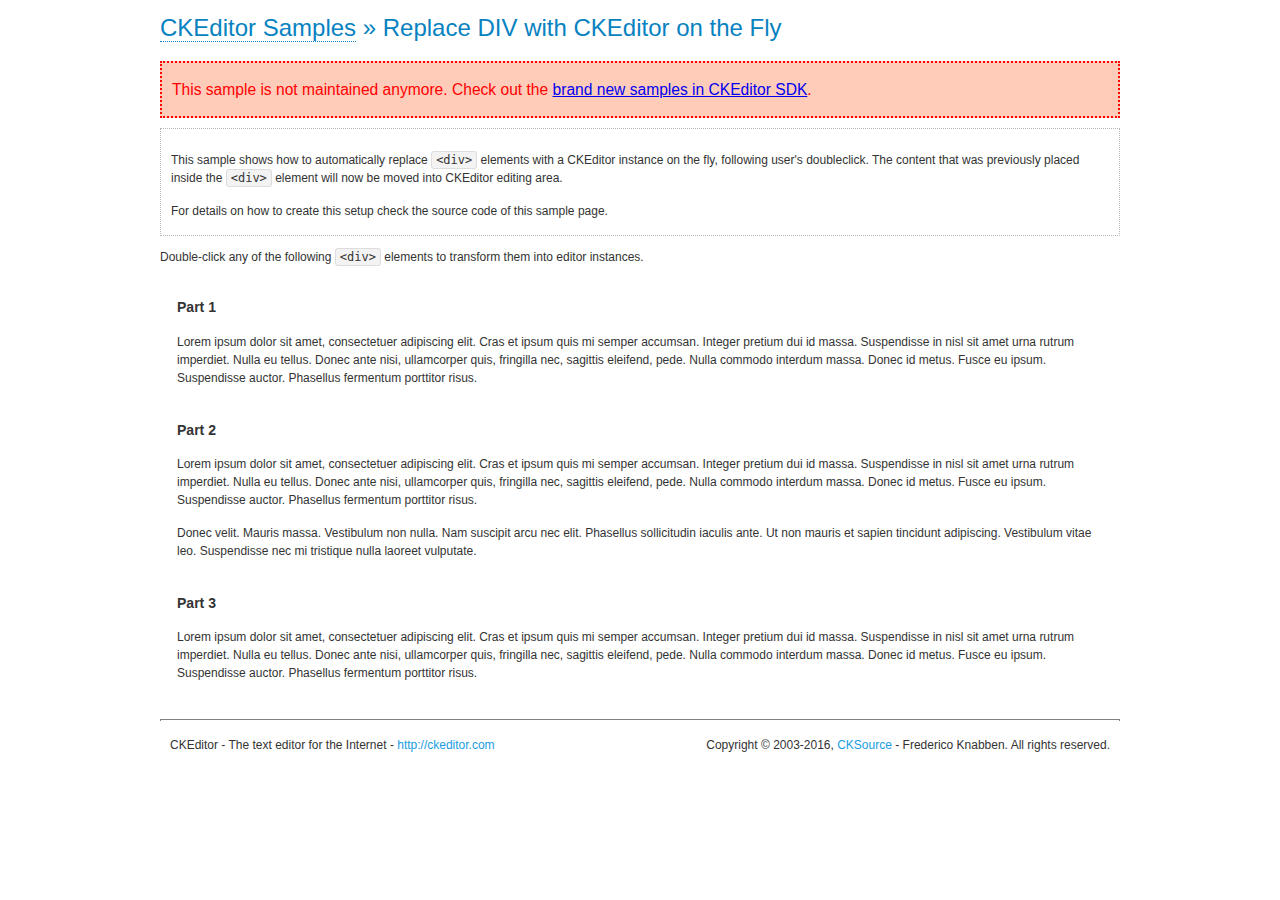
<file: assets/js/plugins/ckeditor/samples/old/divreplace.html>
<!DOCTYPE html>
<!--
Copyright (c) 2003-2016, CKSource - Frederico Knabben. All rights reserved.
For licensing, see LICENSE.md or http://ckeditor.com/license
-->
<html>
<head>
	<meta charset="utf-8">
	<title>Replace DIV &mdash; CKEditor Sample</title>
	<script src="../../ckeditor.js"></script>
	<link href="sample.css" rel="stylesheet">
	<style>

		div.editable
		{
			border: solid 2px transparent;
			padding-left: 15px;
			padding-right: 15px;
		}

		div.editable:hover
		{
			border-color: black;
		}

	</style>
	<script>

		// Uncomment the following code to test the "Timeout Loading Method".
		// CKEDITOR.loadFullCoreTimeout = 5;

		window.onload = function() {
			// Listen to the double click event.
			if ( window.addEventListener )
				document.body.addEventListener( 'dblclick', onDoubleClick, false );
			else if ( window.attachEvent )
				document.body.attachEvent( 'ondblclick', onDoubleClick );

		};

		function onDoubleClick( ev ) {
			// Get the element which fired the event. This is not necessarily the
			// element to which the event has been attached.
			var element = ev.target || ev.srcElement;

			// Find out the div that holds this element.
			var name;

			do {
				element = element.parentNode;
			}
			while ( element && ( name = element.nodeName.toLowerCase() ) &&
				( name != 'div' || element.className.indexOf( 'editable' ) == -1 ) && name != 'body' );

			if ( name == 'div' && element.className.indexOf( 'editable' ) != -1 )
				replaceDiv( element );
		}

		var editor;

		function replaceDiv( div ) {
			if ( editor )
				editor.destroy();

			editor = CKEDITOR.replace( div );
		}

	</script>
</head>
<body>
	<h1 class="samples">
		<a href="index.html">CKEditor Samples</a> &raquo; Replace DIV with CKEditor on the Fly
	</h1>
	<div class="warning deprecated">
		This sample is not maintained anymore. Check out the <a href="http://sdk.ckeditor.com/">brand new samples in CKEditor SDK</a>.
	</div>
	<div class="description">
		<p>
			This sample shows how to automatically replace <code>&lt;div&gt;</code> elements
			with a CKEditor instance on the fly, following user's doubleclick. The content
			that was previously placed inside the <code>&lt;div&gt;</code> element will now
			be moved into CKEditor editing area.
		</p>
		<p>
			For details on how to create this setup check the source code of this sample page.
		</p>
	</div>
	<p>
		Double-click any of the following <code>&lt;div&gt;</code> elements to transform them into
		editor instances.
	</p>
	<div class="editable">
		<h3>
			Part 1
		</h3>
		<p>
			Lorem ipsum dolor sit amet, consectetuer adipiscing elit. Cras et ipsum quis mi
			semper accumsan. Integer pretium dui id massa. Suspendisse in nisl sit amet urna
			rutrum imperdiet. Nulla eu tellus. Donec ante nisi, ullamcorper quis, fringilla
			nec, sagittis eleifend, pede. Nulla commodo interdum massa. Donec id metus. Fusce
			eu ipsum. Suspendisse auctor. Phasellus fermentum porttitor risus.
		</p>
	</div>
	<div class="editable">
		<h3>
			Part 2
		</h3>
		<p>
			Lorem ipsum dolor sit amet, consectetuer adipiscing elit. Cras et ipsum quis mi
			semper accumsan. Integer pretium dui id massa. Suspendisse in nisl sit amet urna
			rutrum imperdiet. Nulla eu tellus. Donec ante nisi, ullamcorper quis, fringilla
			nec, sagittis eleifend, pede. Nulla commodo interdum massa. Donec id metus. Fusce
			eu ipsum. Suspendisse auctor. Phasellus fermentum porttitor risus.
		</p>
		<p>
			Donec velit. Mauris massa. Vestibulum non nulla. Nam suscipit arcu nec elit. Phasellus
			sollicitudin iaculis ante. Ut non mauris et sapien tincidunt adipiscing. Vestibulum
			vitae leo. Suspendisse nec mi tristique nulla laoreet vulputate.
		</p>
	</div>
	<div class="editable">
		<h3>
			Part 3
		</h3>
		<p>
			Lorem ipsum dolor sit amet, consectetuer adipiscing elit. Cras et ipsum quis mi
			semper accumsan. Integer pretium dui id massa. Suspendisse in nisl sit amet urna
			rutrum imperdiet. Nulla eu tellus. Donec ante nisi, ullamcorper quis, fringilla
			nec, sagittis eleifend, pede. Nulla commodo interdum massa. Donec id metus. Fusce
			eu ipsum. Suspendisse auctor. Phasellus fermentum porttitor risus.
		</p>
	</div>
	<div id="footer">
		<hr>
		<p>
			CKEditor - The text editor for the Internet - <a class="samples" href="http://ckeditor.com/">http://ckeditor.com</a>
		</p>
		<p id="copy">
			Copyright &copy; 2003-2016, <a class="samples" href="http://cksource.com/">CKSource</a> - Frederico
			Knabben. All rights reserved.
		</p>
	</div>
</body>
</html>
</file>
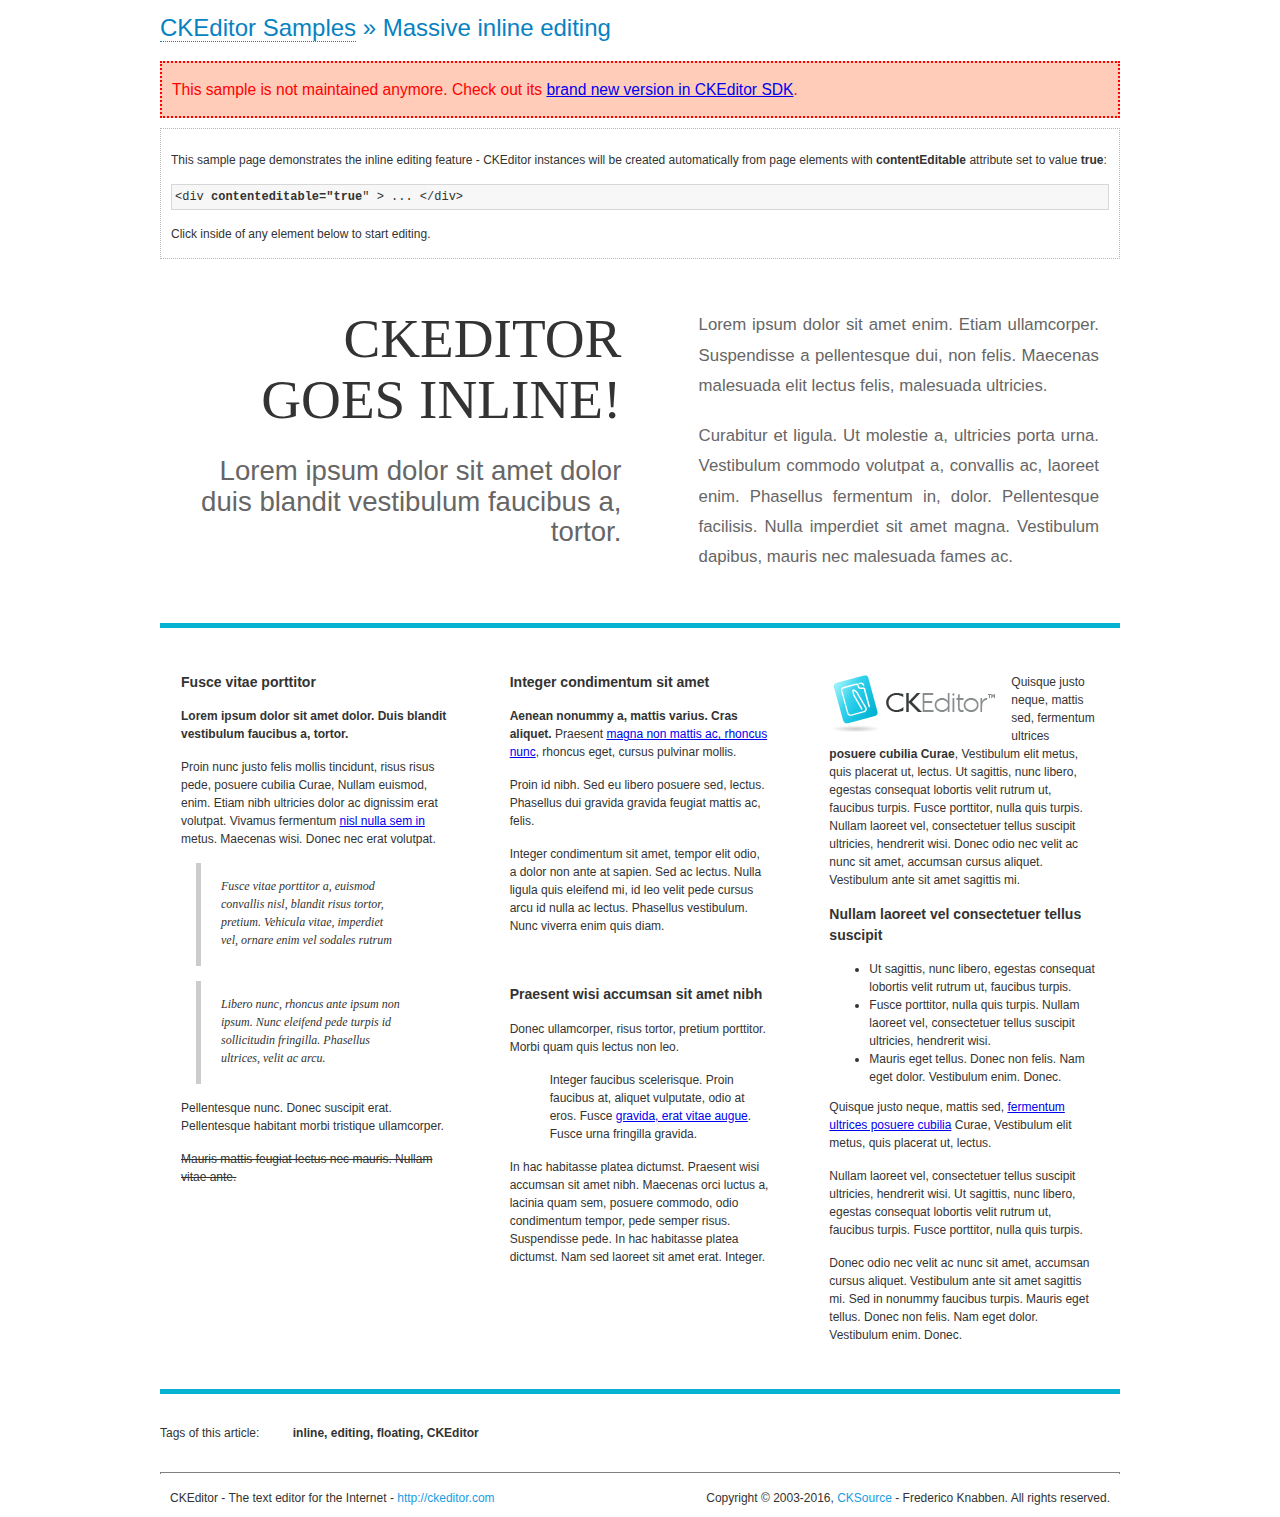
<file: assets/js/plugins/ckeditor/samples/old/inlineall.html>
<!DOCTYPE html>
<!--
Copyright (c) 2003-2016, CKSource - Frederico Knabben. All rights reserved.
For licensing, see LICENSE.md or http://ckeditor.com/license
-->
<html>
<head>
	<meta charset="utf-8">
	<title>Massive inline editing &mdash; CKEditor Sample</title>
	<script src="../../ckeditor.js"></script>
	<script>

		// This code is generally not necessary, but it is here to demonstrate
		// how to customize specific editor instances on the fly. This fits well
		// this demo because we have editable elements (like headers) that
		// require less features.

		// The "instanceCreated" event is fired for every editor instance created.
		CKEDITOR.on( 'instanceCreated', function( event ) {
			var editor = event.editor,
				element = editor.element;

			// Customize editors for headers and tag list.
			// These editors don't need features like smileys, templates, iframes etc.
			if ( element.is( 'h1', 'h2', 'h3' ) || element.getAttribute( 'id' ) == 'taglist' ) {
				// Customize the editor configurations on "configLoaded" event,
				// which is fired after the configuration file loading and
				// execution. This makes it possible to change the
				// configurations before the editor initialization takes place.
				editor.on( 'configLoaded', function() {

					// Remove unnecessary plugins to make the editor simpler.
					editor.config.removePlugins = 'colorbutton,find,flash,font,' +
						'forms,iframe,image,newpage,removeformat,' +
						'smiley,specialchar,stylescombo,templates';

					// Rearrange the layout of the toolbar.
					editor.config.toolbarGroups = [
						{ name: 'editing',		groups: [ 'basicstyles', 'links' ] },
						{ name: 'undo' },
						{ name: 'clipboard',	groups: [ 'selection', 'clipboard' ] },
						{ name: 'about' }
					];
				});
			}
		});

	</script>
	<link href="sample.css" rel="stylesheet">
	<style>

		/* The following styles are just to make the page look nice. */

		/* Workaround to show Arial Black in Firefox. */
		@font-face
		{
			font-family: 'arial-black';
			src: local('Arial Black');
		}

		*[contenteditable="true"]
		{
			padding: 10px;
		}

		#container
		{
			width: 960px;
			margin: 30px auto 0;
		}

		#header
		{
			overflow: hidden;
			padding: 0 0 30px;
			border-bottom: 5px solid #05B2D2;
			position: relative;
		}

		#headerLeft,
		#headerRight
		{
			width: 49%;
			overflow: hidden;
		}

		#headerLeft
		{
			float: left;
			padding: 10px 1px 1px;
		}

		#headerLeft h2,
		#headerLeft h3
		{
			text-align: right;
			margin: 0;
			overflow: hidden;
			font-weight: normal;
		}

		#headerLeft h2
		{
			font-family: "Arial Black",arial-black;
			font-size: 4.6em;
			line-height: 1.1;
			text-transform: uppercase;
		}

		#headerLeft h3
		{
			font-size: 2.3em;
			line-height: 1.1;
			margin: .2em 0 0;
			color: #666;
		}

		#headerRight
		{
			float: right;
			padding: 1px;
		}

		#headerRight p
		{
			line-height: 1.8;
			text-align: justify;
			margin: 0;
		}

		#headerRight p + p
		{
			margin-top: 20px;
		}

		#headerRight > div
		{
			padding: 20px;
			margin: 0 0 0 30px;
			font-size: 1.4em;
			color: #666;
		}

		#columns
		{
			color: #333;
			overflow: hidden;
			padding: 20px 0;
		}

		#columns > div
		{
			float: left;
			width: 33.3%;
		}

		#columns #column1 > div
		{
			margin-left: 1px;
		}

		#columns #column3 > div
		{
			margin-right: 1px;
		}

		#columns > div > div
		{
			margin: 0px 10px;
			padding: 10px 20px;
		}

		#columns blockquote
		{
			margin-left: 15px;
		}

		#tagLine
		{
			border-top: 5px solid #05B2D2;
			padding-top: 20px;
		}

		#taglist {
			display: inline-block;
			margin-left: 20px;
			font-weight: bold;
			margin: 0 0 0 20px;
		}

	</style>
</head>
<body>
<div>
	<h1 class="samples"><a href="index.html">CKEditor Samples</a> &raquo; Massive inline editing</h1>
	<div class="warning deprecated">
		This sample is not maintained anymore. Check out its <a href="http://sdk.ckeditor.com/samples/inline.html">brand new version in CKEditor SDK</a>.
	</div>
	<div class="description">
		<p>This sample page demonstrates the inline editing feature - CKEditor instances will be created automatically from page elements with <strong>contentEditable</strong> attribute set to value <strong>true</strong>:</p>
		<pre class="samples">&lt;div <strong>contenteditable="true</strong>" &gt; ... &lt;/div&gt;</pre>
		<p>Click inside of any element below to start editing.</p>
	</div>
</div>
<div id="container">
	<div id="header">
		<div id="headerLeft">
			<h2 id="sampleTitle" contenteditable="true">
				CKEditor<br> Goes Inline!
			</h2>
			<h3 contenteditable="true">
				Lorem ipsum dolor sit amet dolor duis blandit vestibulum faucibus a, tortor.
			</h3>
		</div>
		<div id="headerRight">
			<div contenteditable="true">
				<p>
					Lorem ipsum dolor sit amet enim. Etiam ullamcorper. Suspendisse a pellentesque dui, non felis. Maecenas malesuada elit lectus felis, malesuada ultricies.
				</p>
				<p>
					Curabitur et ligula. Ut molestie a, ultricies porta urna. Vestibulum commodo volutpat a, convallis ac, laoreet enim. Phasellus fermentum in, dolor. Pellentesque facilisis. Nulla imperdiet sit amet magna. Vestibulum dapibus, mauris nec malesuada fames ac.
				</p>
			</div>
		</div>
	</div>
	<div id="columns">
		<div id="column1">
			<div contenteditable="true">
				<h3>
					Fusce vitae porttitor
				</h3>
				<p>
					<strong>
						Lorem ipsum dolor sit amet dolor. Duis blandit vestibulum faucibus a, tortor.
					</strong>
				</p>
				<p>
					Proin nunc justo felis mollis tincidunt, risus risus pede, posuere cubilia Curae, Nullam euismod, enim. Etiam nibh ultricies dolor ac dignissim erat volutpat. Vivamus fermentum <a href="http://ckeditor.com/">nisl nulla sem in</a> metus. Maecenas wisi. Donec nec erat volutpat.
				</p>
				<blockquote>
					<p>
						Fusce vitae porttitor a, euismod convallis nisl, blandit risus tortor, pretium.
						Vehicula vitae, imperdiet vel, ornare enim vel sodales rutrum
					</p>
				</blockquote>
				<blockquote>
					<p>
						Libero nunc, rhoncus ante ipsum non ipsum. Nunc eleifend pede turpis id sollicitudin fringilla. Phasellus ultrices, velit ac arcu.
					</p>
				</blockquote>
				<p>Pellentesque nunc. Donec suscipit erat. Pellentesque habitant morbi tristique ullamcorper.</p>
				<p><s>Mauris mattis feugiat lectus nec mauris. Nullam vitae ante.</s></p>
			</div>
		</div>
		<div id="column2">
			<div contenteditable="true">
				<h3>
					Integer condimentum sit amet
				</h3>
				<p>
					<strong>Aenean nonummy a, mattis varius. Cras aliquet.</strong>
					Praesent <a href="http://ckeditor.com/">magna non mattis ac, rhoncus nunc</a>, rhoncus eget, cursus pulvinar mollis.</p>
				<p>Proin id nibh. Sed eu libero posuere sed, lectus. Phasellus dui gravida gravida feugiat mattis ac, felis.</p>
				<p>Integer condimentum sit amet, tempor elit odio, a dolor non ante at sapien. Sed ac lectus. Nulla ligula quis eleifend mi, id leo velit pede cursus arcu id nulla ac lectus. Phasellus vestibulum. Nunc viverra enim quis diam.</p>
			</div>
			<div contenteditable="true">
				<h3>
					Praesent wisi accumsan sit amet nibh
				</h3>
				<p>Donec ullamcorper, risus tortor, pretium porttitor. Morbi quam quis lectus non leo.</p>
				<p style="margin-left: 40px; ">Integer faucibus scelerisque. Proin faucibus at, aliquet vulputate, odio at eros. Fusce <a href="http://ckeditor.com/">gravida, erat vitae augue</a>. Fusce urna fringilla gravida.</p>
				<p>In hac habitasse platea dictumst. Praesent wisi accumsan sit amet nibh. Maecenas orci luctus a, lacinia quam sem, posuere commodo, odio condimentum tempor, pede semper risus. Suspendisse pede. In hac habitasse platea dictumst. Nam sed laoreet sit amet erat. Integer.</p>
			</div>
		</div>
		<div id="column3">
			<div contenteditable="true">
				<p>
					<img src="assets/inlineall/logo.png" alt="CKEditor logo" style="float:left">
				</p>
				<p>Quisque justo neque, mattis sed, fermentum ultrices <strong>posuere cubilia Curae</strong>, Vestibulum elit metus, quis placerat ut, lectus. Ut sagittis, nunc libero, egestas consequat lobortis velit rutrum ut, faucibus turpis. Fusce porttitor, nulla quis turpis. Nullam laoreet vel, consectetuer tellus suscipit ultricies, hendrerit wisi. Donec odio nec velit ac nunc sit amet, accumsan cursus aliquet. Vestibulum ante sit amet sagittis mi.</p>
				<h3>
					Nullam laoreet vel consectetuer tellus suscipit
				</h3>
				<ul>
					<li>Ut sagittis, nunc libero, egestas consequat lobortis velit rutrum ut, faucibus turpis.</li>
					<li>Fusce porttitor, nulla quis turpis. Nullam laoreet vel, consectetuer tellus suscipit ultricies, hendrerit wisi.</li>
					<li>Mauris eget tellus. Donec non felis. Nam eget dolor. Vestibulum enim. Donec.</li>
				</ul>
				<p>Quisque justo neque, mattis sed, <a href="http://ckeditor.com/">fermentum ultrices posuere cubilia</a> Curae, Vestibulum elit metus, quis placerat ut, lectus.</p>
				<p>Nullam laoreet vel, consectetuer tellus suscipit ultricies, hendrerit wisi. Ut sagittis, nunc libero, egestas consequat lobortis velit rutrum ut, faucibus turpis. Fusce porttitor, nulla quis turpis.</p>
				<p>Donec odio nec velit ac nunc sit amet, accumsan cursus aliquet. Vestibulum ante sit amet sagittis mi. Sed in nonummy faucibus turpis. Mauris eget tellus. Donec non felis. Nam eget dolor. Vestibulum enim. Donec.</p>
			</div>
		</div>
	</div>
	<div id="tagLine">
		Tags of this article:
		<p id="taglist" contenteditable="true">
			inline, editing, floating, CKEditor
		</p>
	</div>
</div>
<div id="footer">
	<hr>
	<p>
		CKEditor - The text editor for the Internet - <a class="samples" href="http://ckeditor.com/">
			http://ckeditor.com</a>
	</p>
	<p id="copy">
		Copyright &copy; 2003-2016, <a class="samples" href="http://cksource.com/">CKSource</a>
		- Frederico Knabben. All rights reserved.
	</p>
</div>
</body>
</html>
</file>
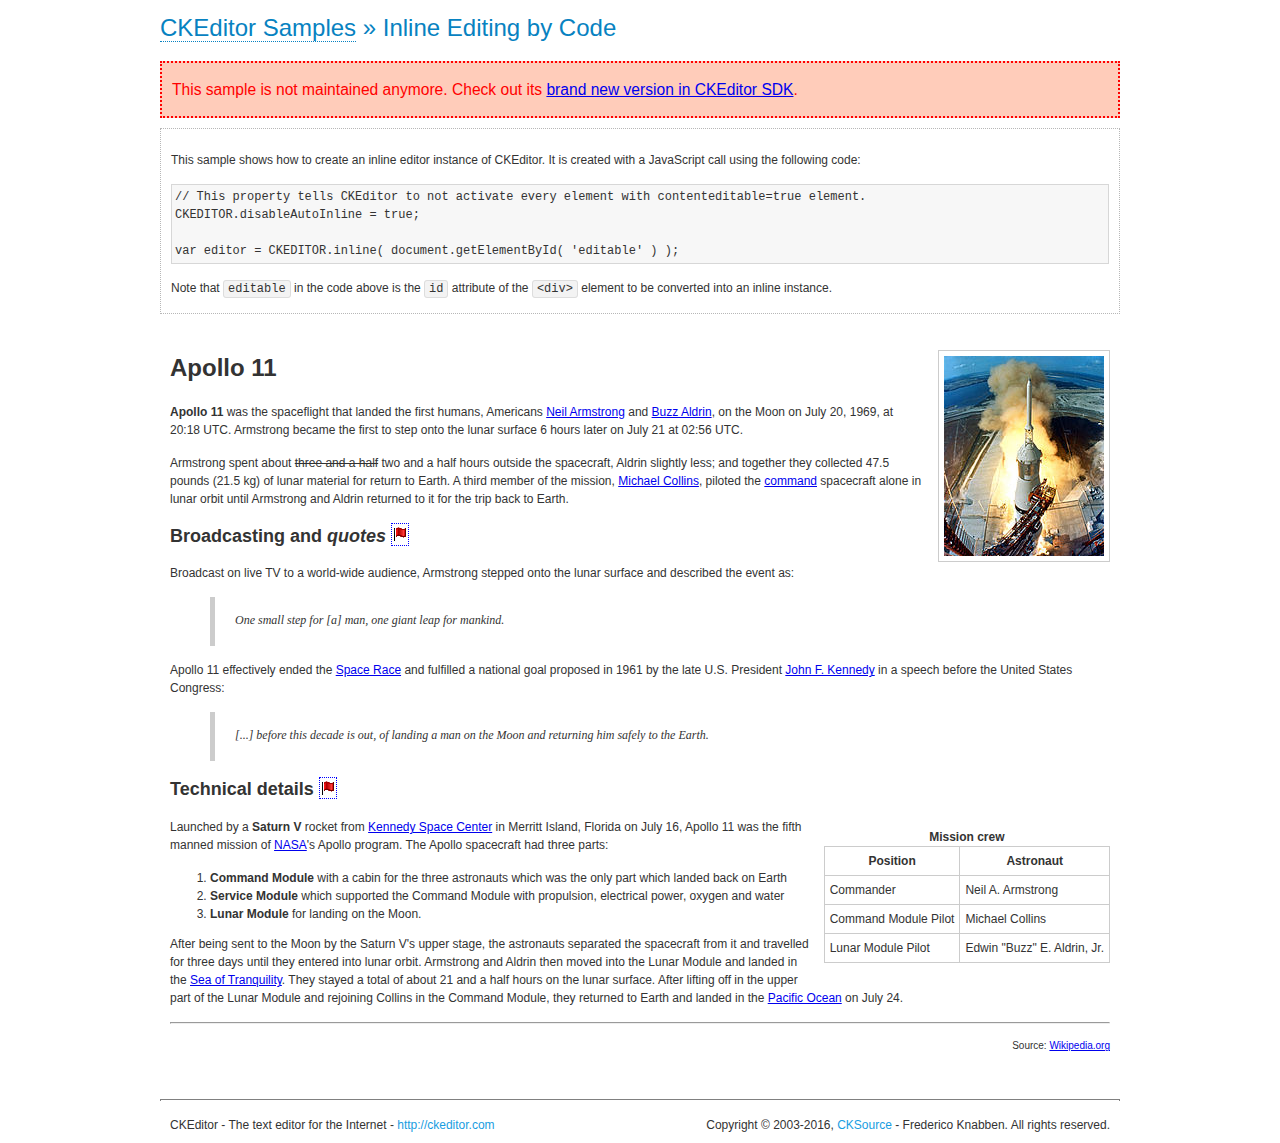
<file: assets/js/plugins/ckeditor/samples/old/inlinebycode.html>
<!DOCTYPE html>
<!--
Copyright (c) 2003-2016, CKSource - Frederico Knabben. All rights reserved.
For licensing, see LICENSE.md or http://ckeditor.com/license
-->
<html>
<head>
	<meta charset="utf-8">
	<title>Inline Editing by Code &mdash; CKEditor Sample</title>
	<script src="../../ckeditor.js"></script>
	<link href="sample.css" rel="stylesheet">
	<style>

		#editable
		{
			padding: 10px;
			float: left;
		}

	</style>
</head>
<body>
	<h1 class="samples">
		<a href="index.html">CKEditor Samples</a> &raquo; Inline Editing by Code
	</h1>
	<div class="warning deprecated">
		This sample is not maintained anymore. Check out its <a href="http://sdk.ckeditor.com/samples/inline.html">brand new version in CKEditor SDK</a>.
	</div>
	<div class="description">
		<p>
			This sample shows how to create an inline editor instance of CKEditor. It is created
			with a JavaScript call using the following code:
		</p>
<pre class="samples">
// This property tells CKEditor to not activate every element with contenteditable=true element.
CKEDITOR.disableAutoInline = true;

var editor = CKEDITOR.inline( document.getElementById( 'editable' ) );
</pre>
		<p>
			Note that <code>editable</code> in the code above is the <code>id</code>
			attribute of the <code>&lt;div&gt;</code> element to be converted into an inline instance.
		</p>
	</div>
	<div id="editable" contenteditable="true">
		<h1><img alt="Saturn V carrying Apollo 11" class="right" src="assets/sample.jpg" /> Apollo 11</h1>

		<p><b>Apollo 11</b> was the spaceflight that landed the first humans, Americans <a href="http://en.wikipedia.org/wiki/Neil_Armstrong" title="Neil Armstrong">Neil Armstrong</a> and <a href="http://en.wikipedia.org/wiki/Buzz_Aldrin" title="Buzz Aldrin">Buzz Aldrin</a>, on the Moon on July 20, 1969, at 20:18 UTC. Armstrong became the first to step onto the lunar surface 6 hours later on July 21 at 02:56 UTC.</p>

		<p>Armstrong spent about <s>three and a half</s> two and a half hours outside the spacecraft, Aldrin slightly less; and together they collected 47.5 pounds (21.5&nbsp;kg) of lunar material for return to Earth. A third member of the mission, <a href="http://en.wikipedia.org/wiki/Michael_Collins_(astronaut)" title="Michael Collins (astronaut)">Michael Collins</a>, piloted the <a href="http://en.wikipedia.org/wiki/Apollo_Command/Service_Module" title="Apollo Command/Service Module">command</a> spacecraft alone in lunar orbit until Armstrong and Aldrin returned to it for the trip back to Earth.</p>

		<h2>Broadcasting and <em>quotes</em> <a id="quotes" name="quotes"></a></h2>

		<p>Broadcast on live TV to a world-wide audience, Armstrong stepped onto the lunar surface and described the event as:</p>

		<blockquote>
			<p>One small step for [a] man, one giant leap for mankind.</p>
		</blockquote>

		<p>Apollo 11 effectively ended the <a href="http://en.wikipedia.org/wiki/Space_Race" title="Space Race">Space Race</a> and fulfilled a national goal proposed in 1961 by the late U.S. President <a href="http://en.wikipedia.org/wiki/John_F._Kennedy" title="John F. Kennedy">John F. Kennedy</a> in a speech before the United States Congress:</p>

		<blockquote>
			<p>[...] before this decade is out, of landing a man on the Moon and returning him safely to the Earth.</p>
		</blockquote>

		<h2>Technical details <a id="tech-details" name="tech-details"></a></h2>

		<table align="right" border="1" bordercolor="#ccc" cellpadding="5" cellspacing="0" style="border-collapse:collapse;margin:10px 0 10px 15px;">
			<caption><strong>Mission crew</strong></caption>
			<thead>
			<tr>
				<th scope="col">Position</th>
				<th scope="col">Astronaut</th>
			</tr>
			</thead>
			<tbody>
			<tr>
				<td>Commander</td>
				<td>Neil A. Armstrong</td>
			</tr>
			<tr>
				<td>Command Module Pilot</td>
				<td>Michael Collins</td>
			</tr>
			<tr>
				<td>Lunar Module Pilot</td>
				<td>Edwin &quot;Buzz&quot; E. Aldrin, Jr.</td>
			</tr>
			</tbody>
		</table>

		<p>Launched by a <strong>Saturn V</strong> rocket from <a href="http://en.wikipedia.org/wiki/Kennedy_Space_Center" title="Kennedy Space Center">Kennedy Space Center</a> in Merritt Island, Florida on July 16, Apollo 11 was the fifth manned mission of <a href="http://en.wikipedia.org/wiki/NASA" title="NASA">NASA</a>&#39;s Apollo program. The Apollo spacecraft had three parts:</p>

		<ol>
			<li><strong>Command Module</strong> with a cabin for the three astronauts which was the only part which landed back on Earth</li>
			<li><strong>Service Module</strong> which supported the Command Module with propulsion, electrical power, oxygen and water</li>
			<li><strong>Lunar Module</strong> for landing on the Moon.</li>
		</ol>

		<p>After being sent to the Moon by the Saturn V&#39;s upper stage, the astronauts separated the spacecraft from it and travelled for three days until they entered into lunar orbit. Armstrong and Aldrin then moved into the Lunar Module and landed in the <a href="http://en.wikipedia.org/wiki/Mare_Tranquillitatis" title="Mare Tranquillitatis">Sea of Tranquility</a>. They stayed a total of about 21 and a half hours on the lunar surface. After lifting off in the upper part of the Lunar Module and rejoining Collins in the Command Module, they returned to Earth and landed in the <a href="http://en.wikipedia.org/wiki/Pacific_Ocean" title="Pacific Ocean">Pacific Ocean</a> on July 24.</p>

		<hr />
		<p style="text-align: right;"><small>Source: <a href="http://en.wikipedia.org/wiki/Apollo_11">Wikipedia.org</a></small></p>
	</div>

	<script>
		// We need to turn off the automatic editor creation first.
		CKEDITOR.disableAutoInline = true;

		var editor = CKEDITOR.inline( 'editable' );
	</script>
	<div id="footer">
		<hr>
		<p contenteditable="true">
			CKEditor - The text editor for the Internet - <a class="samples" href="http://ckeditor.com/">
				http://ckeditor.com</a>
		</p>
		<p id="copy">
			Copyright &copy; 2003-2016, <a class="samples" href="http://cksource.com/">CKSource</a>
			- Frederico Knabben. All rights reserved.
		</p>
	</div>
</body>
</html>
</file>
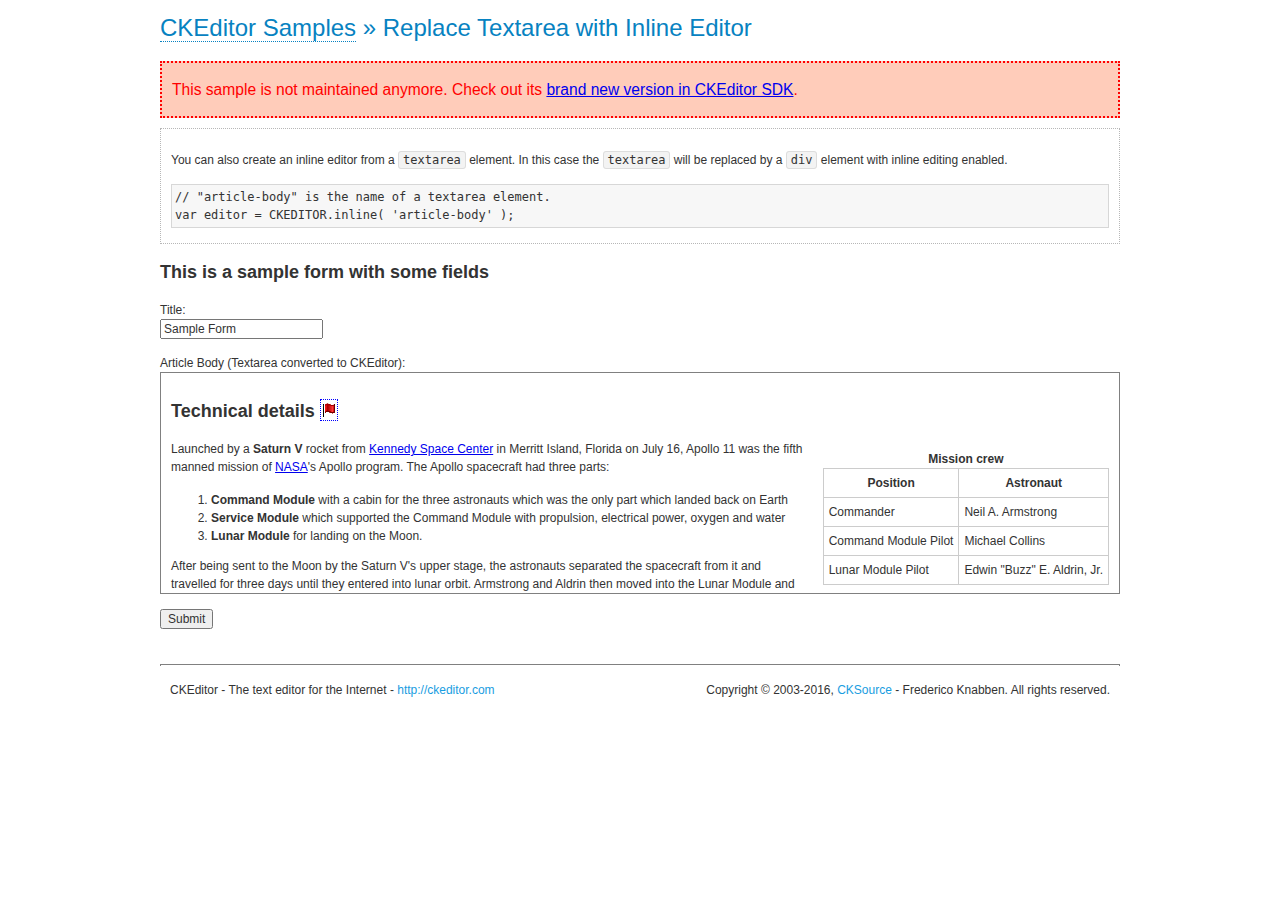
<file: assets/js/plugins/ckeditor/samples/old/inlinetextarea.html>
<!DOCTYPE html>
<!--
Copyright (c) 2003-2016, CKSource - Frederico Knabben. All rights reserved.
For licensing, see LICENSE.md or http://ckeditor.com/license
-->
<html>
<head>
	<meta charset="utf-8">
	<title>Replace Textarea with Inline Editor &mdash; CKEditor Sample</title>
	<script src="../../ckeditor.js"></script>
	<link href="sample.css" rel="stylesheet">
	<style>

		/* Style the CKEditor element to look like a textfield */
		.cke_textarea_inline
		{
			padding: 10px;
			height: 200px;
			overflow: auto;

			border: 1px solid gray;
			-webkit-appearance: textfield;
		}

	</style>
</head>
<body>
	<h1 class="samples">
		<a href="index.html">CKEditor Samples</a> &raquo; Replace Textarea with Inline Editor
	</h1>
	<div class="warning deprecated">
		This sample is not maintained anymore. Check out its <a href="http://sdk.ckeditor.com/samples/inline.html">brand new version in CKEditor SDK</a>.
	</div>
	<div class="description">
		<p>
			You can also create an inline editor from a <code>textarea</code>
			element. In this case the <code>textarea</code> will be replaced
			by a <code>div</code> element with inline editing enabled.
		</p>
<pre class="samples">
// "article-body" is the name of a textarea element.
var editor = CKEDITOR.inline( 'article-body' );
</pre>
	</div>
	<form action="sample_posteddata.php" method="post">
		<h2>This is a sample form with some fields</h2>
		<p>
			Title:<br>
			<input type="text" name="title" value="Sample Form"></p>
		<p>
			Article Body (Textarea converted to CKEditor):<br>
			<textarea name="article-body" style="height: 200px">
				&lt;h2&gt;Technical details &lt;a id="tech-details" name="tech-details"&gt;&lt;/a&gt;&lt;/h2&gt;

				&lt;table align="right" border="1" bordercolor="#ccc" cellpadding="5" cellspacing="0" style="border-collapse:collapse;margin:10px 0 10px 15px;"&gt;
					&lt;caption&gt;&lt;strong&gt;Mission crew&lt;/strong&gt;&lt;/caption&gt;
					&lt;thead&gt;
					&lt;tr&gt;
						&lt;th scope="col"&gt;Position&lt;/th&gt;
						&lt;th scope="col"&gt;Astronaut&lt;/th&gt;
					&lt;/tr&gt;
					&lt;/thead&gt;
					&lt;tbody&gt;
					&lt;tr&gt;
						&lt;td&gt;Commander&lt;/td&gt;
						&lt;td&gt;Neil A. Armstrong&lt;/td&gt;
					&lt;/tr&gt;
					&lt;tr&gt;
						&lt;td&gt;Command Module Pilot&lt;/td&gt;
						&lt;td&gt;Michael Collins&lt;/td&gt;
					&lt;/tr&gt;
					&lt;tr&gt;
						&lt;td&gt;Lunar Module Pilot&lt;/td&gt;
						&lt;td&gt;Edwin &quot;Buzz&quot; E. Aldrin, Jr.&lt;/td&gt;
					&lt;/tr&gt;
					&lt;/tbody&gt;
				&lt;/table&gt;

				&lt;p&gt;Launched by a &lt;strong&gt;Saturn V&lt;/strong&gt; rocket from &lt;a href="http://en.wikipedia.org/wiki/Kennedy_Space_Center" title="Kennedy Space Center"&gt;Kennedy Space Center&lt;/a&gt; in Merritt Island, Florida on July 16, Apollo 11 was the fifth manned mission of &lt;a href="http://en.wikipedia.org/wiki/NASA" title="NASA"&gt;NASA&lt;/a&gt;&#39;s Apollo program. The Apollo spacecraft had three parts:&lt;/p&gt;

				&lt;ol&gt;
					&lt;li&gt;&lt;strong&gt;Command Module&lt;/strong&gt; with a cabin for the three astronauts which was the only part which landed back on Earth&lt;/li&gt;
					&lt;li&gt;&lt;strong&gt;Service Module&lt;/strong&gt; which supported the Command Module with propulsion, electrical power, oxygen and water&lt;/li&gt;
					&lt;li&gt;&lt;strong&gt;Lunar Module&lt;/strong&gt; for landing on the Moon.&lt;/li&gt;
				&lt;/ol&gt;

				&lt;p&gt;After being sent to the Moon by the Saturn V&#39;s upper stage, the astronauts separated the spacecraft from it and travelled for three days until they entered into lunar orbit. Armstrong and Aldrin then moved into the Lunar Module and landed in the &lt;a href="http://en.wikipedia.org/wiki/Mare_Tranquillitatis" title="Mare Tranquillitatis"&gt;Sea of Tranquility&lt;/a&gt;. They stayed a total of about 21 and a half hours on the lunar surface. After lifting off in the upper part of the Lunar Module and rejoining Collins in the Command Module, they returned to Earth and landed in the &lt;a href="http://en.wikipedia.org/wiki/Pacific_Ocean" title="Pacific Ocean"&gt;Pacific Ocean&lt;/a&gt; on July 24.&lt;/p&gt;

				&lt;hr /&gt;
				&lt;p style="text-align: right;"&gt;&lt;small&gt;Source: &lt;a href="http://en.wikipedia.org/wiki/Apollo_11"&gt;Wikipedia.org&lt;/a&gt;&lt;/small&gt;&lt;/p&gt;
			</textarea>
		</p>
		<p>
			<input type="submit" value="Submit">
		</p>
	</form>

	<script>
		CKEDITOR.inline( 'article-body' );
	</script>
	<div id="footer">
		<hr>
		<p>
			CKEditor - The text editor for the Internet - <a class="samples" href="http://ckeditor.com/">
				http://ckeditor.com</a>
		</p>
		<p id="copy">
			Copyright &copy; 2003-2016, <a class="samples" href="http://cksource.com/">CKSource</a>
			- Frederico Knabben. All rights reserved.
		</p>
	</div>
</body>
</html>
</file>
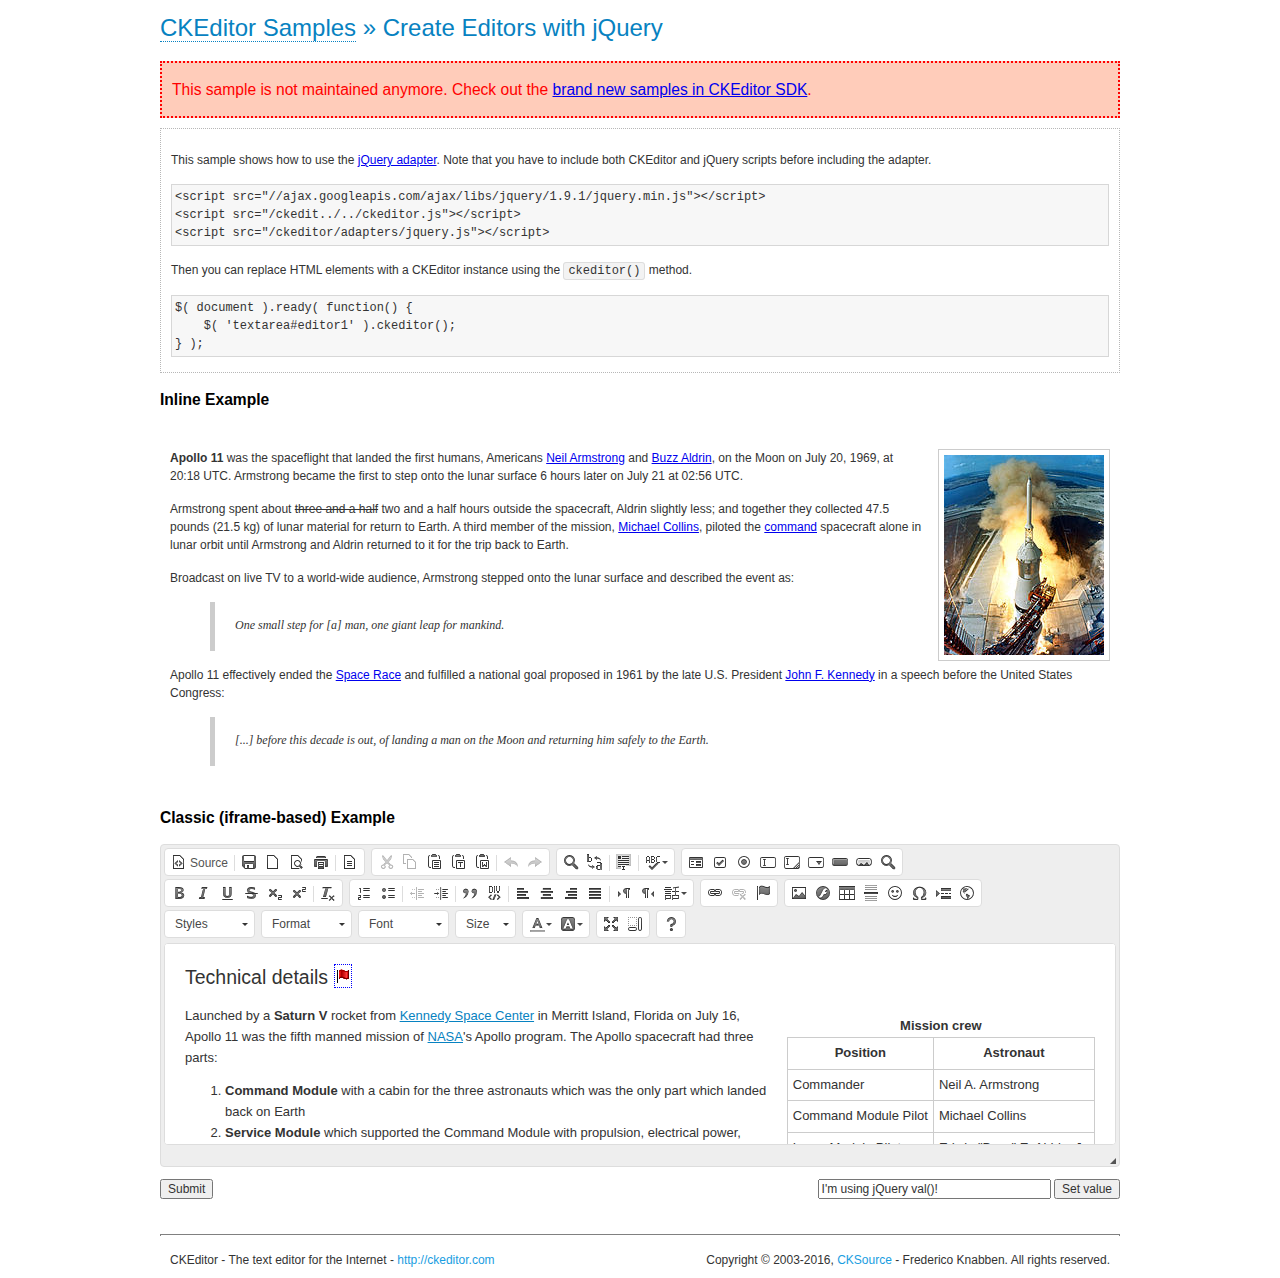
<file: assets/js/plugins/ckeditor/samples/old/jquery.html>
<!DOCTYPE html>
<!--
Copyright (c) 2003-2016, CKSource - Frederico Knabben. All rights reserved.
For licensing, see LICENSE.md or http://ckeditor.com/license
-->
<html>
<head>
	<meta charset="utf-8">
	<title>jQuery Adapter &mdash; CKEditor Sample</title>
	<script src="http://code.jquery.com/jquery-1.11.0.min.js"></script>
	<script src="../../ckeditor.js"></script>
	<script src="../../adapters/jquery.js"></script>
	<link href="sample.css" rel="stylesheet">
	<style>

		#editable
		{
			padding: 10px;
			float: left;
		}

	</style>
	<script>

		CKEDITOR.disableAutoInline = true;

		$( document ).ready( function() {
			$( '#editor1' ).ckeditor(); // Use CKEDITOR.replace() if element is <textarea>.
			$( '#editable' ).ckeditor(); // Use CKEDITOR.inline().
		} );

		function setValue() {
			$( '#editor1' ).val( $( 'input#val' ).val() );
		}

	</script>
</head>
<body>
	<h1 class="samples">
		<a href="index.html" id="a-test">CKEditor Samples</a> &raquo; Create Editors with jQuery
	</h1>
	<div class="warning deprecated">
		This sample is not maintained anymore. Check out the <a href="http://sdk.ckeditor.com/">brand new samples in CKEditor SDK</a>.
	</div>
	<form action="sample_posteddata.php" method="post">
		<div class="description">
			<p>
				This sample shows how to use the <a href="http://docs.ckeditor.com/#!/guide/dev_jquery">jQuery adapter</a>.
				Note that you have to include both CKEditor and jQuery scripts before including the adapter.
			</p>

<pre class="samples">
&lt;script src="//ajax.googleapis.com/ajax/libs/jquery/1.9.1/jquery.min.js"&gt;&lt;/script&gt;
&lt;script src="/ckedit../../ckeditor.js"&gt;&lt;/script&gt;
&lt;script src="/ckeditor/adapters/jquery.js"&gt;&lt;/script&gt;
</pre>

			<p>Then you can replace HTML elements with a CKEditor instance using the <code>ckeditor()</code> method.</p>

<pre class="samples">
$( document ).ready( function() {
	$( 'textarea#editor1' ).ckeditor();
} );
</pre>
		</div>

		<h2 class="samples">Inline Example</h2>

		<div id="editable" contenteditable="true">
			<p><img alt="Saturn V carrying Apollo 11" class="right" src="assets/sample.jpg"/><b>Apollo 11</b> was the spaceflight that landed the first humans, Americans <a href="http://en.wikipedia.org/wiki/Neil_Armstrong" title="Neil Armstrong">Neil Armstrong</a> and <a href="http://en.wikipedia.org/wiki/Buzz_Aldrin" title="Buzz Aldrin">Buzz Aldrin</a>, on the Moon on July 20, 1969, at 20:18 UTC. Armstrong became the first to step onto the lunar surface 6 hours later on July 21 at 02:56 UTC.</p>
			<p>Armstrong spent about <s>three and a half</s> two and a half hours outside the spacecraft, Aldrin slightly less; and together they collected 47.5 pounds (21.5&nbsp;kg) of lunar material for return to Earth. A third member of the mission, <a href="http://en.wikipedia.org/wiki/Michael_Collins_(astronaut)" title="Michael Collins (astronaut)">Michael Collins</a>, piloted the <a href="http://en.wikipedia.org/wiki/Apollo_Command/Service_Module" title="Apollo Command/Service Module">command</a> spacecraft alone in lunar orbit until Armstrong and Aldrin returned to it for the trip back to Earth.
			<p>Broadcast on live TV to a world-wide audience, Armstrong stepped onto the lunar surface and described the event as:</p>
			<blockquote><p>One small step for [a] man, one giant leap for mankind.</p></blockquote> <p>Apollo 11 effectively ended the <a href="http://en.wikipedia.org/wiki/Space_Race" title="Space Race">Space Race</a> and fulfilled a national goal proposed in 1961 by the late U.S. President <a href="http://en.wikipedia.org/wiki/John_F._Kennedy" title="John F. Kennedy">John F. Kennedy</a> in a speech before the United States Congress:</p> <blockquote><p>[...] before this decade is out, of landing a man on the Moon and returning him safely to the Earth.</p></blockquote>
		</div>

		<br style="clear: both">

		<h2 class="samples">Classic (iframe-based) Example</h2>

		<textarea cols="80" id="editor1" name="editor1" rows="10">
			&lt;h2&gt;Technical details &lt;a id=&quot;tech-details&quot; name=&quot;tech-details&quot;&gt;&lt;/a&gt;&lt;/h2&gt; &lt;table align=&quot;right&quot; border=&quot;1&quot; bordercolor=&quot;#ccc&quot; cellpadding=&quot;5&quot; cellspacing=&quot;0&quot; style=&quot;border-collapse:collapse;margin:10px 0 10px 15px;&quot;&gt; &lt;caption&gt;&lt;strong&gt;Mission crew&lt;/strong&gt;&lt;/caption&gt; &lt;thead&gt; &lt;tr&gt; &lt;th scope=&quot;col&quot;&gt;Position&lt;/th&gt; &lt;th scope=&quot;col&quot;&gt;Astronaut&lt;/th&gt; &lt;/tr&gt; &lt;/thead&gt; &lt;tbody&gt; &lt;tr&gt; &lt;td&gt;Commander&lt;/td&gt; &lt;td&gt;Neil A. Armstrong&lt;/td&gt; &lt;/tr&gt; &lt;tr&gt; &lt;td&gt;Command Module Pilot&lt;/td&gt; &lt;td&gt;Michael Collins&lt;/td&gt; &lt;/tr&gt; &lt;tr&gt; &lt;td&gt;Lunar Module Pilot&lt;/td&gt; &lt;td&gt;Edwin &amp;quot;Buzz&amp;quot; E. Aldrin, Jr.&lt;/td&gt; &lt;/tr&gt; &lt;/tbody&gt; &lt;/table&gt; &lt;p&gt;Launched by a &lt;strong&gt;Saturn V&lt;/strong&gt; rocket from &lt;a href=&quot;http://en.wikipedia.org/wiki/Kennedy_Space_Center&quot; title=&quot;Kennedy Space Center&quot;&gt;Kennedy Space Center&lt;/a&gt; in Merritt Island, Florida on July 16, Apollo 11 was the fifth manned mission of &lt;a href=&quot;http://en.wikipedia.org/wiki/NASA&quot; title=&quot;NASA&quot;&gt;NASA&lt;/a&gt;&amp;#39;s Apollo program. The Apollo spacecraft had three parts:&lt;/p&gt; &lt;ol&gt; &lt;li&gt;&lt;strong&gt;Command Module&lt;/strong&gt; with a cabin for the three astronauts which was the only part which landed back on Earth&lt;/li&gt; &lt;li&gt;&lt;strong&gt;Service Module&lt;/strong&gt; which supported the Command Module with propulsion, electrical power, oxygen and water&lt;/li&gt; &lt;li&gt;&lt;strong&gt;Lunar Module&lt;/strong&gt; for landing on the Moon.&lt;/li&gt; &lt;/ol&gt; &lt;p&gt;After being sent to the Moon by the Saturn V&amp;#39;s upper stage, the astronauts separated the spacecraft from it and travelled for three days until they entered into lunar orbit. Armstrong and Aldrin then moved into the Lunar Module and landed in the &lt;a href=&quot;http://en.wikipedia.org/wiki/Mare_Tranquillitatis&quot; title=&quot;Mare Tranquillitatis&quot;&gt;Sea of Tranquility&lt;/a&gt;. They stayed a total of about 21 and a half hours on the lunar surface. After lifting off in the upper part of the Lunar Module and rejoining Collins in the Command Module, they returned to Earth and landed in the &lt;a href=&quot;http://en.wikipedia.org/wiki/Pacific_Ocean&quot; title=&quot;Pacific Ocean&quot;&gt;Pacific Ocean&lt;/a&gt; on July 24.&lt;/p&gt; &lt;hr/&gt; &lt;p style=&quot;text-align: right;&quot;&gt;&lt;small&gt;Source: &lt;a href=&quot;http://en.wikipedia.org/wiki/Apollo_11&quot;&gt;Wikipedia.org&lt;/a&gt;&lt;/small&gt;&lt;/p&gt;
		</textarea>

		<p style="overflow: hidden">
			<input style="float: left" type="submit" value="Submit">
			<span style="float: right">
				<input type="text" id="val" value="I'm using jQuery val()!" size="30">
				<input onclick="setValue();" type="button" value="Set value">
			</span>
		</p>
	</form>
	<div id="footer">
		<hr>
		<p>
			CKEditor - The text editor for the Internet - <a class="samples" href="http://ckeditor.com/">http://ckeditor.com</a>
		</p>
		<p id="copy">
			Copyright &copy; 2003-2016, <a class="samples" href="http://cksource.com/">CKSource</a> - Frederico
			Knabben. All rights reserved.
		</p>
	</div>
</body>
</html>
</file>
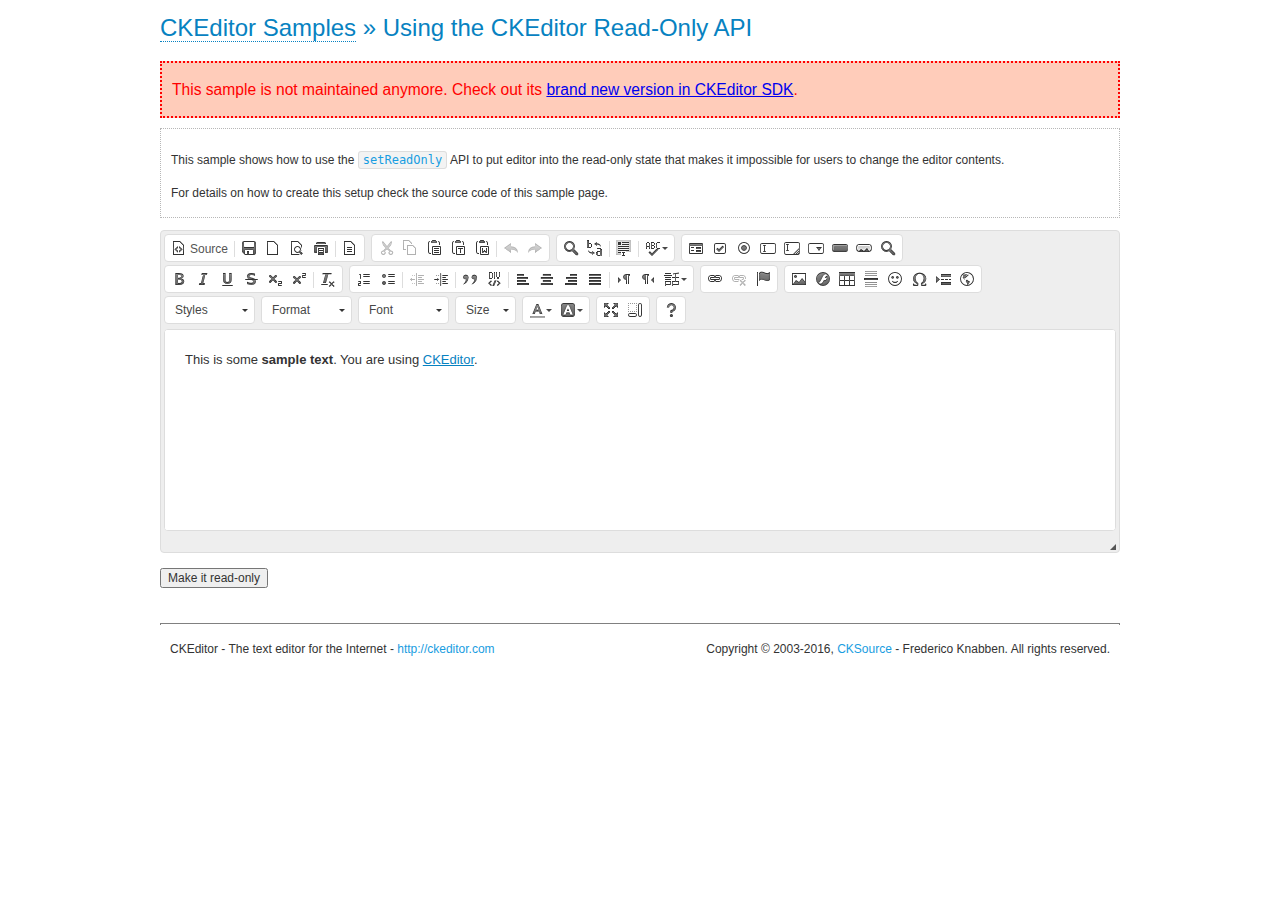
<file: assets/js/plugins/ckeditor/samples/old/readonly.html>
<!DOCTYPE html>
<!--
Copyright (c) 2003-2016, CKSource - Frederico Knabben. All rights reserved.
For licensing, see LICENSE.md or http://ckeditor.com/license
-->
<html>
<head>
	<meta charset="utf-8">
	<title>Using the CKEditor Read-Only API &mdash; CKEditor Sample</title>
	<script src="../../ckeditor.js"></script>
	<link rel="stylesheet" href="sample.css">
	<script>

		var editor;

		// The instanceReady event is fired, when an instance of CKEditor has finished
		// its initialization.
		CKEDITOR.on( 'instanceReady', function( ev ) {
			editor = ev.editor;

			// Show this "on" button.
			document.getElementById( 'readOnlyOn' ).style.display = '';

			// Event fired when the readOnly property changes.
			editor.on( 'readOnly', function() {
				document.getElementById( 'readOnlyOn' ).style.display = this.readOnly ? 'none' : '';
				document.getElementById( 'readOnlyOff' ).style.display = this.readOnly ? '' : 'none';
			});
		});

		function toggleReadOnly( isReadOnly ) {
			// Change the read-only state of the editor.
			// http://docs.ckeditor.com/#!/api/CKEDITOR.editor-method-setReadOnly
			editor.setReadOnly( isReadOnly );
		}

	</script>
</head>
<body>
	<h1 class="samples">
		<a href="index.html">CKEditor Samples</a> &raquo; Using the CKEditor Read-Only API
	</h1>
	<div class="warning deprecated">
		This sample is not maintained anymore. Check out its <a href="http://sdk.ckeditor.com/samples/readonly.html">brand new version in CKEditor SDK</a>.
	</div>
	<div class="description">
		<p>
			This sample shows how to use the
			<code><a class="samples" href="http://docs.ckeditor.com/#!/api/CKEDITOR.editor-method-setReadOnly">setReadOnly</a></code>
			API to put editor into the read-only state that makes it impossible for users to change the editor contents.
		</p>
		<p>
			For details on how to create this setup check the source code of this sample page.
		</p>
	</div>
	<form action="sample_posteddata.php" method="post">
		<p>
			<textarea class="ckeditor" id="editor1" name="editor1" cols="100" rows="10">&lt;p&gt;This is some &lt;strong&gt;sample text&lt;/strong&gt;. You are using &lt;a href="http://ckeditor.com/"&gt;CKEditor&lt;/a&gt;.&lt;/p&gt;</textarea>
		</p>
		<p>
			<input id="readOnlyOn" onclick="toggleReadOnly();" type="button" value="Make it read-only" style="display:none">
			<input id="readOnlyOff" onclick="toggleReadOnly( false );" type="button" value="Make it editable again" style="display:none">
		</p>
	</form>
	<div id="footer">
		<hr>
		<p>
			CKEditor - The text editor for the Internet - <a class="samples" href="http://ckeditor.com/">http://ckeditor.com</a>
		</p>
		<p id="copy">
			Copyright &copy; 2003-2016, <a class="samples" href="http://cksource.com/">CKSource</a> - Frederico
			Knabben. All rights reserved.
		</p>
	</div>
</body>
</html>
</file>
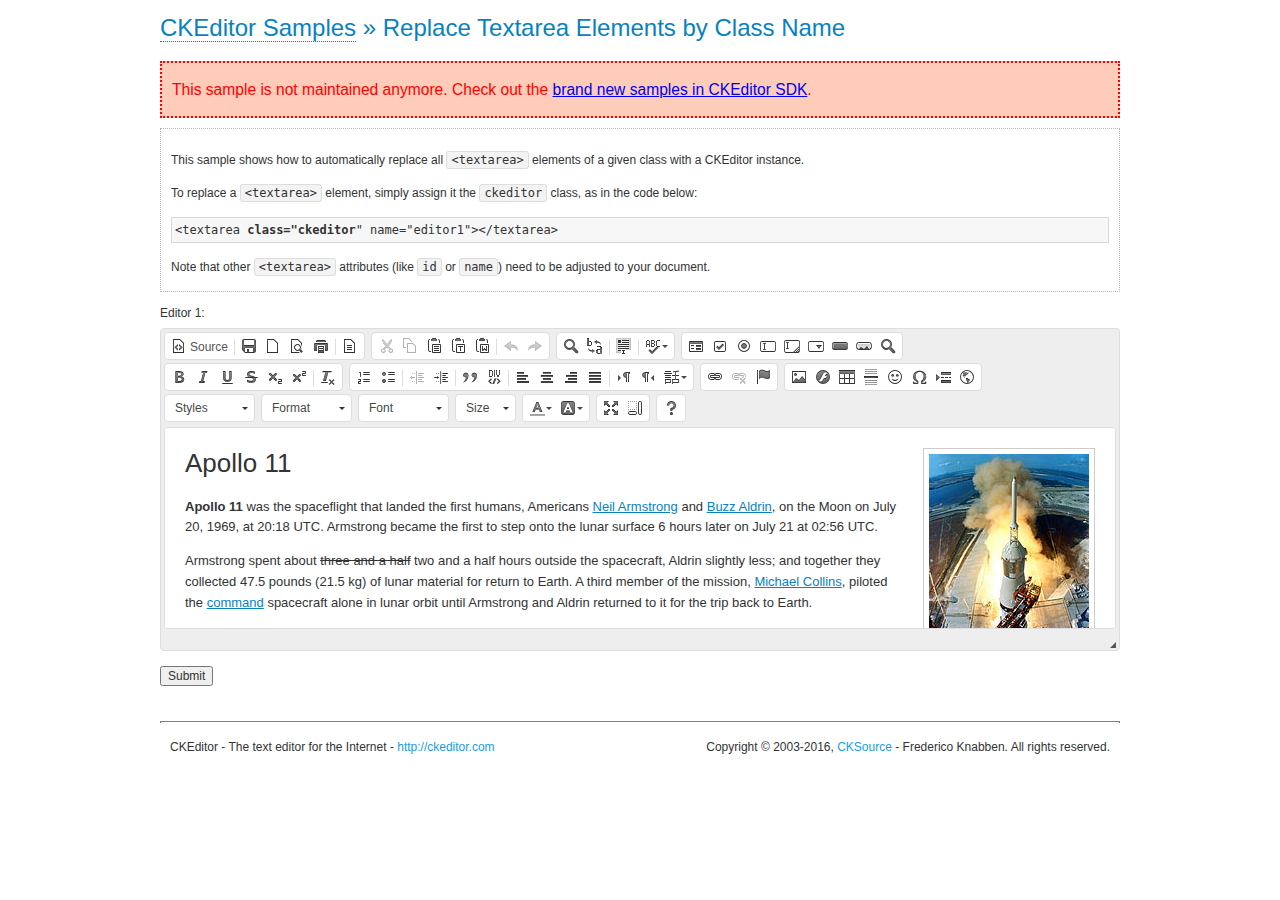
<file: assets/js/plugins/ckeditor/samples/old/replacebyclass.html>
<!DOCTYPE html>
<!--
Copyright (c) 2003-2016, CKSource - Frederico Knabben. All rights reserved.
For licensing, see LICENSE.md or http://ckeditor.com/license
-->
<html>
<head>
	<meta charset="utf-8">
	<title>Replace Textareas by Class Name &mdash; CKEditor Sample</title>
	<script src="../../ckeditor.js"></script>
	<link rel="stylesheet" href="sample.css">
</head>
<body>
	<h1 class="samples">
		<a href="index.html">CKEditor Samples</a> &raquo; Replace Textarea Elements by Class Name
	</h1>
	<div class="warning deprecated">
		This sample is not maintained anymore. Check out the <a href="http://sdk.ckeditor.com/">brand new samples in CKEditor SDK</a>.
	</div>
	<div class="description">
		<p>
			This sample shows how to automatically replace all <code>&lt;textarea&gt;</code> elements
			of a given class with a CKEditor instance.
		</p>
		<p>
			To replace a <code>&lt;textarea&gt;</code> element, simply assign it the <code>ckeditor</code>
			class, as in the code below:
		</p>
<pre class="samples">
&lt;textarea <strong>class="ckeditor</strong>" name="editor1"&gt;&lt;/textarea&gt;
</pre>
		<p>
			Note that other <code>&lt;textarea&gt;</code> attributes (like <code>id</code> or <code>name</code>) need to be adjusted to your document.
		</p>
	</div>
	<form action="sample_posteddata.php" method="post">
		<p>
			<label for="editor1">
				Editor 1:
			</label>
			<textarea class="ckeditor" cols="80" id="editor1" name="editor1" rows="10">
				&lt;h1&gt;&lt;img alt=&quot;Saturn V carrying Apollo 11&quot; class=&quot;right&quot; src=&quot;assets/sample.jpg&quot;/&gt; Apollo 11&lt;/h1&gt; &lt;p&gt;&lt;b&gt;Apollo 11&lt;/b&gt; was the spaceflight that landed the first humans, Americans &lt;a href=&quot;http://en.wikipedia.org/wiki/Neil_Armstrong&quot; title=&quot;Neil Armstrong&quot;&gt;Neil Armstrong&lt;/a&gt; and &lt;a href=&quot;http://en.wikipedia.org/wiki/Buzz_Aldrin&quot; title=&quot;Buzz Aldrin&quot;&gt;Buzz Aldrin&lt;/a&gt;, on the Moon on July 20, 1969, at 20:18 UTC. Armstrong became the first to step onto the lunar surface 6 hours later on July 21 at 02:56 UTC.&lt;/p&gt; &lt;p&gt;Armstrong spent about &lt;s&gt;three and a half&lt;/s&gt; two and a half hours outside the spacecraft, Aldrin slightly less; and together they collected 47.5 pounds (21.5&amp;nbsp;kg) of lunar material for return to Earth. A third member of the mission, &lt;a href=&quot;http://en.wikipedia.org/wiki/Michael_Collins_(astronaut)&quot; title=&quot;Michael Collins (astronaut)&quot;&gt;Michael Collins&lt;/a&gt;, piloted the &lt;a href=&quot;http://en.wikipedia.org/wiki/Apollo_Command/Service_Module&quot; title=&quot;Apollo Command/Service Module&quot;&gt;command&lt;/a&gt; spacecraft alone in lunar orbit until Armstrong and Aldrin returned to it for the trip back to Earth.&lt;/p&gt; &lt;h2&gt;Broadcasting and &lt;em&gt;quotes&lt;/em&gt; &lt;a id=&quot;quotes&quot; name=&quot;quotes&quot;&gt;&lt;/a&gt;&lt;/h2&gt; &lt;p&gt;Broadcast on live TV to a world-wide audience, Armstrong stepped onto the lunar surface and described the event as:&lt;/p&gt; &lt;blockquote&gt;&lt;p&gt;One small step for [a] man, one giant leap for mankind.&lt;/p&gt;&lt;/blockquote&gt; &lt;p&gt;Apollo 11 effectively ended the &lt;a href=&quot;http://en.wikipedia.org/wiki/Space_Race&quot; title=&quot;Space Race&quot;&gt;Space Race&lt;/a&gt; and fulfilled a national goal proposed in 1961 by the late U.S. President &lt;a href=&quot;http://en.wikipedia.org/wiki/John_F._Kennedy&quot; title=&quot;John F. Kennedy&quot;&gt;John F. Kennedy&lt;/a&gt; in a speech before the United States Congress:&lt;/p&gt; &lt;blockquote&gt;&lt;p&gt;[...] before this decade is out, of landing a man on the Moon and returning him safely to the Earth.&lt;/p&gt;&lt;/blockquote&gt; &lt;h2&gt;Technical details &lt;a id=&quot;tech-details&quot; name=&quot;tech-details&quot;&gt;&lt;/a&gt;&lt;/h2&gt; &lt;table align=&quot;right&quot; border=&quot;1&quot; bordercolor=&quot;#ccc&quot; cellpadding=&quot;5&quot; cellspacing=&quot;0&quot; style=&quot;border-collapse:collapse;margin:10px 0 10px 15px;&quot;&gt; &lt;caption&gt;&lt;strong&gt;Mission crew&lt;/strong&gt;&lt;/caption&gt; &lt;thead&gt; &lt;tr&gt; &lt;th scope=&quot;col&quot;&gt;Position&lt;/th&gt; &lt;th scope=&quot;col&quot;&gt;Astronaut&lt;/th&gt; &lt;/tr&gt; &lt;/thead&gt; &lt;tbody&gt; &lt;tr&gt; &lt;td&gt;Commander&lt;/td&gt; &lt;td&gt;Neil A. Armstrong&lt;/td&gt; &lt;/tr&gt; &lt;tr&gt; &lt;td&gt;Command Module Pilot&lt;/td&gt; &lt;td&gt;Michael Collins&lt;/td&gt; &lt;/tr&gt; &lt;tr&gt; &lt;td&gt;Lunar Module Pilot&lt;/td&gt; &lt;td&gt;Edwin &amp;quot;Buzz&amp;quot; E. Aldrin, Jr.&lt;/td&gt; &lt;/tr&gt; &lt;/tbody&gt; &lt;/table&gt; &lt;p&gt;Launched by a &lt;strong&gt;Saturn V&lt;/strong&gt; rocket from &lt;a href=&quot;http://en.wikipedia.org/wiki/Kennedy_Space_Center&quot; title=&quot;Kennedy Space Center&quot;&gt;Kennedy Space Center&lt;/a&gt; in Merritt Island, Florida on July 16, Apollo 11 was the fifth manned mission of &lt;a href=&quot;http://en.wikipedia.org/wiki/NASA&quot; title=&quot;NASA&quot;&gt;NASA&lt;/a&gt;&amp;#39;s Apollo program. The Apollo spacecraft had three parts:&lt;/p&gt; &lt;ol&gt; &lt;li&gt;&lt;strong&gt;Command Module&lt;/strong&gt; with a cabin for the three astronauts which was the only part which landed back on Earth&lt;/li&gt; &lt;li&gt;&lt;strong&gt;Service Module&lt;/strong&gt; which supported the Command Module with propulsion, electrical power, oxygen and water&lt;/li&gt; &lt;li&gt;&lt;strong&gt;Lunar Module&lt;/strong&gt; for landing on the Moon.&lt;/li&gt; &lt;/ol&gt; &lt;p&gt;After being sent to the Moon by the Saturn V&amp;#39;s upper stage, the astronauts separated the spacecraft from it and travelled for three days until they entered into lunar orbit. Armstrong and Aldrin then moved into the Lunar Module and landed in the &lt;a href=&quot;http://en.wikipedia.org/wiki/Mare_Tranquillitatis&quot; title=&quot;Mare Tranquillitatis&quot;&gt;Sea of Tranquility&lt;/a&gt;. They stayed a total of about 21 and a half hours on the lunar surface. After lifting off in the upper part of the Lunar Module and rejoining Collins in the Command Module, they returned to Earth and landed in the &lt;a href=&quot;http://en.wikipedia.org/wiki/Pacific_Ocean&quot; title=&quot;Pacific Ocean&quot;&gt;Pacific Ocean&lt;/a&gt; on July 24.&lt;/p&gt; &lt;hr/&gt; &lt;p style=&quot;text-align: right;&quot;&gt;&lt;small&gt;Source: &lt;a href=&quot;http://en.wikipedia.org/wiki/Apollo_11&quot;&gt;Wikipedia.org&lt;/a&gt;&lt;/small&gt;&lt;/p&gt;
			</textarea>
		</p>
		<p>
			<input type="submit" value="Submit">
		</p>
	</form>
	<div id="footer">
		<hr>
		<p>
			CKEditor - The text editor for the Internet - <a class="samples" href="http://ckeditor.com/">http://ckeditor.com</a>
		</p>
		<p id="copy">
			Copyright &copy; 2003-2016, <a class="samples" href="http://cksource.com/">CKSource</a> - Frederico
			Knabben. All rights reserved.
		</p>
	</div>
</body>
</html>
</file>
<file: assets/js/plugins/ckeditor/samples/css/samples.css>
/**
 * @license Copyright (c) 2003-2016, CKSource - Frederico Knabben. All rights reserved.
 * For licensing, see LICENSE.md or http://ckeditor.com/license
 */
@media (max-width: 900px) {
  .global-is-mobile-hidden {
    display: none !important;
  }
}
article,
aside,
details,
figcaption,
figure,
footer,
header,
hgroup,
main,
menu,
nav,
section {
  display: block;
}
body,
html {
  margin: 0;
  padding: 0;
  font: 16px / 1.8 Arial, 'Helvetica Neue', Helvetica, sans-serif;
  font-weight: 300;
  color: #575757;
}
.grid-width-10 {
  width: 10%;
}
.grid-width-20 {
  width: 20%;
}
.grid-width-30 {
  width: 30%;
}
.grid-width-40 {
  width: 40%;
}
.grid-width-50 {
  width: 50%;
}
.grid-width-60 {
  width: 60%;
}
.grid-width-70 {
  width: 70%;
}
.grid-width-80 {
  width: 80%;
}
.grid-width-90 {
  width: 90%;
}
.grid-width-100 {
  width: 100%;
}
@media (max-width: 900px) {
  .grid-width-10,
  .grid-width-20,
  .grid-width-30,
  .grid-width-40,
  .grid-width-50,
  .grid-width-60,
  .grid-width-70,
  .grid-width-80,
  .grid-width-90,
  .grid-width-100 {
    width: 100%;
  }
}
*[class*="grid-width"] {
  -webkit-box-sizing: border-box;
  -moz-box-sizing: border-box;
  box-sizing: border-box;
  padding-left: 4%;
  padding-right: 4%;
  float: left;
}
*[class*="grid-width"]:after,
.grid-container:after,
*[class*="grid-width"]:before,
.grid-container:before {
  content: '';
  display: block;
  overflow: hidden;
  visibility: hidden;
  font-size: 0;
  line-height: 0;
  width: 0;
  height: 0;
}
*[class*="grid-width"]:after,
.grid-container:after {
  clear: both;
}
.grid-container {
  -webkit-box-sizing: border-box;
  -moz-box-sizing: border-box;
  box-sizing: border-box;
  margin-left: auto;
  margin-right: auto;
}
.grid-container-nested *[class*="grid-width"]:first-child {
  padding-left: 0;
}
.grid-container-nested *[class*="grid-width"]:last-child {
  padding-right: 0;
}
@media (max-width: 900px) {
  .grid-container-nested *[class*="grid-width"]:first-child {
    padding-left: 4%;
  }
  .grid-container-nested *[class*="grid-width"]:last-child {
    padding-right: 4%;
  }
}
.header-a {
  min-height: 140px;
  overflow: hidden;
}
.header-a .header-a-logo {
  margin: 40px 0 0;
}
@media (max-width: 900px) {
  .header-a .header-a-logo {
    text-align: center;
  }
}
.header-a .header-a-logo img {
  border: transparent;
}
.navigation-a {
  height: 30px;
  background: #3d3d3d;
  position: absolute;
  left: 0;
  right: 0;
  top: 0;
  padding: 0;
  overflow: hidden;
}
@media (max-width: 900px) {
  .navigation-a {
    text-align: center;
  }
}
.navigation-a ul {
  list-style: none;
  margin: 0;
  overflow: hidden;
}
.navigation-a ul li,
.navigation-a ul li a {
  display: inline-block;
}
@media (max-width: 900px) {
  .navigation-a ul {
    width: auto;
    text-overflow: ellipsis;
    white-space: nowrap;
    display: inline-block;
    float: none;
  }
  .navigation-a ul:before,
  .navigation-a ul:after {
    display: none;
  }
}
.navigation-a ul.navigation-a-left {
  text-align: left;
}
@media (max-width: 900px) {
  .navigation-a ul.navigation-a-left {
    padding-right: 0;
  }
}
.navigation-a ul.navigation-a-right {
  text-align: right;
}
@media (max-width: 900px) {
  .navigation-a ul.navigation-a-right {
    padding-left: 23px;
  }
}
.navigation-a ul li + li {
  margin-left: 23px;
}
.navigation-a ul li a {
  font-size: 10px;
  font-size: 0.625rem;
  line-height: 18px;
  line-height: 1.13rem;
  line-height: 30px;
  float: left;
  color: #dddddd;
  font-weight: bold;
  text-decoration: none;
  text-transform: uppercase;
}
.navigation-a ul li a:hover {
  cursor: pointer;
  color: #ffffff;
}
.icon-navigation-a-github:before,
.icon-navigation-a-github:after {
  background-image: url("[data-uri]");
}
.navigation-b {
  text-align: right;
  margin: 52px 0 0;
  overflow: visible;
}
@media (max-width: 900px) {
  .navigation-b {
    text-align: center;
    margin-top: 20px;
    padding: 0;
  }
}
.navigation-b ul {
  padding: 0;
  list-style: none;
  margin: 0;
  overflow: visible;
}
.navigation-b ul li,
.navigation-b ul li a {
  display: inline-block;
}
@media (max-width: 900px) {
  .navigation-b ul {
    display: table;
    width: 100%;
    padding-bottom: 1.5em;
  }
}
@media (max-width: 900px) {
  .navigation-b ul li {
    display: table-row;
  }
}
.navigation-b ul li + li {
  margin-left: 20px;
}
@media (max-width: 900px) {
  .navigation-b ul li + li {
    margin-left: 0;
  }
}
.navigation-b ul li a {
  -webkit-box-sizing: border-box;
  -moz-box-sizing: border-box;
  box-sizing: border-box;
  text-transform: uppercase;
  text-decoration: none;
  outline: none;
}
@media (max-width: 900px) {
  .navigation-b ul li a {
    width: 100%;
    -webkit-border-radius: 0;
    -webkit-background-clip: padding-box;
    -moz-border-radius: 0;
    -moz-background-clip: padding;
    border-radius: 0;
    background-clip: padding-box;
  }
}
.footer-a {
  font-size: 13px;
  font-size: 0.8125rem;
  line-height: 23.4px;
  line-height: 1.46rem;
  padding-top: 2.25em;
  padding-bottom: 2.25em;
  overflow: hidden;
  color: #8a8a8a;
}
.footer-a a {
  color: #27c0d8;
  text-decoration: none;
  border-bottom: 1px dotted #27c0d8;
}
.footer-a a:hover {
  color: #23adc2;
}
.footer-a p {
  margin: 0;
  display: inline-block;
  text-align: center;
}
.content {
  font-size: 14px;
  font-size: 0.875rem;
  line-height: 25.2px;
  line-height: 1.57rem;
  overflow: hidden;
  padding-top: 1.5em;
  padding-bottom: 1.5em;
}
.content p {
  margin: 0.75em 0;
}
.content ul,
.content ol,
.content pre,
.content blockquote,
.content textarea:not([class^="cke"]),
.content .cke {
  margin: 1.875em 0;
}
.content code,
.content kbd {
  -webkit-border-radius: 3px;
  -webkit-background-clip: padding-box;
  -moz-border-radius: 3px;
  -moz-background-clip: padding;
  border-radius: 3px;
  background-clip: padding-box;
  padding: 3px 4px;
}
.content pre,
.content code,
.content kbd,
.content blockquote {
  background: #f5f5f5;
}
.content blockquote,
.content pre {
  background: none;
  border-left: 4px solid #27c0d8;
  padding: 1.5em 2.25em;
}
.content p a,
.content ul a,
.content ol a,
.content blockquote a,
.content h1 a,
.content h2 a,
.content h3 a,
.content h4 a,
.content h5 a {
  color: #27c0d8;
  text-decoration: none;
  border-bottom: 1px dotted #27c0d8;
}
.content p a:hover,
.content ul a:hover,
.content ol a:hover,
.content blockquote a:hover,
.content h1 a:hover,
.content h2 a:hover,
.content h3 a:hover,
.content h4 a:hover,
.content h5 a:hover {
  color: #23adc2;
}
.content h1,
.content h2,
.content h3,
.content h4,
.content h5 {
  color: #000;
  font-weight: 100;
}
.content h1 code,
.content h2 code,
.content h3 code,
.content h4 code,
.content h5 code,
.content h1 kbd,
.content h2 kbd,
.content h3 kbd,
.content h4 kbd,
.content h5 kbd {
  font-size: inherit;
}
.content h1 a.content-heading-anchor,
.content h2 a.content-heading-anchor,
.content h3 a.content-heading-anchor,
.content h4 a.content-heading-anchor,
.content h5 a.content-heading-anchor {
  font-weight: 100;
  vertical-align: middle;
  opacity: 0;
  border: 0;
}
.content h1:hover a.content-heading-anchor,
.content h2:hover a.content-heading-anchor,
.content h3:hover a.content-heading-anchor,
.content h4:hover a.content-heading-anchor,
.content h5:hover a.content-heading-anchor {
  opacity: 1;
}
.content h1:target a,
.content h2:target a,
.content h3:target a,
.content h4:target a,
.content h5:target a {
  -webkit-animation: targetLinkOpacity 0.5s linear alternate;
  -moz-animation: targetLinkOpacity 0.5s linear alternate;
  -o-animation: targetLinkOpacity 0.5s linear alternate;
  animation: targetLinkOpacity 0.5s linear alternate;
  opacity: 1;
}
.content input,
.content select,
.content textarea:not([class^="cke"]) {
  -webkit-border-radius: 3px;
  -webkit-background-clip: padding-box;
  -moz-border-radius: 3px;
  -moz-background-clip: padding;
  border-radius: 3px;
  background-clip: padding-box;
  -webkit-box-shadow: inset 0 1px 1px rgba(0, 0, 0, 0.08);
  -moz-box-shadow: inset 0 1px 1px rgba(0, 0, 0, 0.08);
  box-shadow: inset 0 1px 1px rgba(0, 0, 0, 0.08);
  font: inherit;
  color: inherit;
  border: 1px solid #d9d9d9;
  padding: .2em .5em;
}
.content input:focus,
.content select:focus,
.content textarea:not([class^="cke"]):focus {
  border-color: #66afe9;
  outline: 0;
  -webkit-box-shadow: inset 0 1px 1px rgba(0, 0, 0, 0.08), 0 0 8px #93c6ef;
  -moz-box-shadow: inset 0 1px 1px rgba(0, 0, 0, 0.08), 0 0 8px #93c6ef;
  box-shadow: inset 0 1px 1px rgba(0, 0, 0, 0.08), 0 0 8px #93c6ef;
}
.content abbr {
  border-bottom: 1px dotted #666;
  cursor: pointer;
}
.content blockquote {
  font-style: italic;
  font-family: Georgia, Times, "Times New Roman", serif;
  font-size: 16px;
  font-size: 1rem;
  line-height: 28.8px;
  line-height: 1.8rem;
}
.content em {
  font-style: italic;
}
.content h1 {
  font-size: 36px;
  font-size: 2.25rem;
  line-height: 64.8px;
  line-height: 4.05rem;
  margin: 1.125em 0 0;
}
.content h2 {
  font-size: 27.2px;
  font-size: 1.7rem;
  line-height: 48.96px;
  line-height: 3.06rem;
  margin: 0.9em 0 0;
}
.content h3 {
  font-size: 24px;
  font-size: 1.5rem;
  line-height: 43.2px;
  line-height: 2.7rem;
  font-weight: 500;
  margin: 0.75em 0 0;
}
.content h4 {
  font-size: 19.2px;
  font-size: 1.2rem;
  line-height: 34.56px;
  line-height: 2.16rem;
  font-weight: 500;
  margin: 0.75em 0 0;
}
.content h5 {
  font-size: 17.6px;
  font-size: 1.1rem;
  line-height: 31.68px;
  line-height: 1.98rem;
  font-weight: 500;
  margin: 0.75em 0 0;
}
.content hr {
  border: 0;
  border-top: 4px solid #d9d9d9;
  margin: 1.5em 0;
}
.content input[type="text"] {
  height: 1.8em;
  line-height: 1.8em;
}
.content input[type="button"] {
  -webkit-appearance: button;
  -moz-appearance: button;
  appearance: button;
}
.content kbd {
  font-size: 12px;
  font-size: 0.75rem;
  line-height: 21.6px;
  line-height: 1.35rem;
  font-family: Arial, 'Helvetica Neue', Helvetica, sans-serif;
  padding: 2px 6px;
  -webkit-box-shadow: 0 0 4px #ffffff inset, 0 2px 0 #d9d9d9;
  -moz-box-shadow: 0 0 4px #ffffff inset, 0 2px 0 #d9d9d9;
  box-shadow: 0 0 4px #ffffff inset, 0 2px 0 #d9d9d9;
}
.content p img {
  vertical-align: middle;
}
.content p pre {
  padding: 1.5em;
}
.content pre {
  padding: 0;
  border: 0;
  tab-size: 4;
  -o-tab-size: 4;
  -moz-tab-size: 4;
}
.content pre,
.content code {
  font-size: 11.89px;
  font-size: 0.743rem;
  line-height: 21.4px;
  line-height: 1.34rem;
  font-family: Consolas, Menlo, Monaco, Lucida Console, Liberation Mono, DejaVu Sans Mono, Bitstream Vera Sans Mono, Courier New, monospace, serif;
}
.content pre a,
.content code a {
  border: 0;
}
.content pre code {
  padding: 0.75em;
  display: block;
}
.content strong {
  color: #000;
}
.content ul ul,
.content ol ul,
.content ul ol,
.content ol ol {
  margin: 0.75em 0;
}
.content ul li,
.content ol li {
  font-size: 14px;
  font-size: 0.875rem;
  line-height: 30.24px;
  line-height: 1.89rem;
}
.content textarea:not([class^="cke"]) {
  width: 100%;
}
.content div.todo {
  border: 2px dotted #444;
  padding: 10px;
  margin: 60px 0 10px 0;
  /* Remove me some day */
}
.content div.todo:before {
  content: "TODO";
  font-weight: bold;
}
body a.button-a,
body button.button-a,
body input.button-a {
  -webkit-border-radius: 3px;
  -webkit-background-clip: padding-box;
  -moz-border-radius: 3px;
  -moz-background-clip: padding;
  border-radius: 3px;
  background-clip: padding-box;
  font-size: 14px;
  font-size: 0.875rem;
  line-height: 25.2px;
  line-height: 1.57rem;
  height: 36px;
  line-height: 36px;
  padding: 0 1.1em;
  font-weight: 700;
  color: #3e3e3e;
  white-space: nowrap;
  text-decoration: none;
  display: inline-block;
  cursor: pointer;
  border: 0;
  vertical-align: middle;
  margin: 1px 0;
  background: transparent;
}
body a.button-a.icon-pos-left,
body button.button-a.icon-pos-left,
body input.button-a.icon-pos-left {
  padding-left: .8em;
}
body a.button-a.icon-pos-right,
body button.button-a.icon-pos-right,
body input.button-a.icon-pos-right {
  padding-right: .8em;
}
body a.button-a.button-a-no-text,
body button.button-a.button-a-no-text,
body input.button-a.button-a-no-text {
  -webkit-border-radius: 100px;
  -webkit-background-clip: padding-box;
  -moz-border-radius: 100px;
  -moz-background-clip: padding;
  border-radius: 100px;
  background-clip: padding-box;
  width: 36px;
  padding: 0;
  text-indent: -999px;
  overflow: hidden;
  position: relative;
  text-align: center;
}
body a.button-a.button-a-no-text:before,
body button.button-a.button-a-no-text:before,
body input.button-a.button-a-no-text:before {
  position: absolute;
  left: 50%;
  top: 50%;
  margin: -9px 0 0 -9px;
}
@media (max-width: 900px) {
  body a.button-a.button-a-mobile-collapsed,
  body button.button-a.button-a-mobile-collapsed,
  body input.button-a.button-a-mobile-collapsed {
    -webkit-border-radius: 100px;
    -webkit-background-clip: padding-box;
    -moz-border-radius: 100px;
    -moz-background-clip: padding;
    border-radius: 100px;
    background-clip: padding-box;
    width: 36px;
    padding: 0;
    text-indent: -999px;
    overflow: hidden;
    position: relative;
    text-align: center;
  }
  body a.button-a.button-a-mobile-collapsed:before,
  body button.button-a.button-a-mobile-collapsed:before,
  body input.button-a.button-a-mobile-collapsed:before {
    position: absolute;
    left: 50%;
    top: 50%;
    margin: -9px 0 0 -9px;
  }
  body a.button-a.button-a-mobile-collapsed:before,
  body button.button-a.button-a-mobile-collapsed:before,
  body input.button-a.button-a-mobile-collapsed:before {
    position: absolute;
    left: 50%;
    top: 50%;
    margin: -9px 0 0 -9px;
  }
}
body a.button-a:active,
body button.button-a:active,
body input.button-a:active,
body a.button-a:hover,
body button.button-a:hover,
body input.button-a:hover {
  color: #fff;
  background: #23adc2;
}
body a.button-a:focus,
body button.button-a:focus,
body input.button-a:focus {
  border-color: #66afe9;
  outline: 0;
  -webkit-box-shadow: inset 0 1px 1px rgba(0, 0, 0, 0.075), 0 0 8px #93c6ef;
  -moz-box-shadow: inset 0 1px 1px rgba(0, 0, 0, 0.075), 0 0 8px #93c6ef;
  box-shadow: inset 0 1px 1px rgba(0, 0, 0, 0.075), 0 0 8px #93c6ef;
}
body a.button-a-soft,
body button.button-a-soft,
body input.button-a-soft {
  background: #e7e7e7;
}
body a.button-a-soft:active,
body button.button-a-soft:active,
body input.button-a-soft:active,
body a.button-a-soft:hover,
body button.button-a-soft:hover,
body input.button-a-soft:hover {
  color: #3e3e3e;
  background: #cecece;
}
body a.button-a-background,
body button.button-a-background,
body input.button-a-background,
body a.navigation-b ul li a:hover,
body button.navigation-b ul li a:hover,
body input.navigation-b ul li a:hover {
  color: #fff;
  background: #27c0d8;
}
body a.button-a-background:active,
body button.button-a-background:active,
body input.button-a-background:active,
body a.button-a-background:hover,
body button.button-a-background:hover,
body input.button-a-background:hover,
body a.navigation-b ul li a:hover:active,
body button.navigation-b ul li a:hover:active,
body input.navigation-b ul li a:hover:active,
body a.navigation-b ul li a:hover:hover,
body button.navigation-b ul li a:hover:hover,
body input.navigation-b ul li a:hover:hover {
  color: #fff;
  background: #23adc2;
}
.balloon-a {
  font-size: 12px;
  font-size: 0.75rem;
  line-height: 21.6px;
  line-height: 1.35rem;
  -webkit-border-radius: 3px;
  -webkit-background-clip: padding-box;
  -moz-border-radius: 3px;
  -moz-background-clip: padding;
  border-radius: 3px;
  background-clip: padding-box;
  border-bottom: 3px solid #d4d4d4;
  background: #ebebeb;
  display: inline-block;
  white-space: nowrap;
  padding: .4em 1.2em .2em;
  font-weight: 700;
  position: relative;
  z-index: 1000;
  text-transform: none;
  color: #575757;
}
.balloon-a:hover {
  color: #575757;
}
.balloon-a:before {
  content: '';
  width: 0;
  height: 0;
  border-style: solid;
  position: absolute;
}
.balloon-a-ne:before,
.balloon-a-nw:before {
  top: -13px;
  border-width: 0 9px 15.6px 9px;
  border-color: transparent transparent #ebebeb transparent;
}
.balloon-a-se:before,
.balloon-a-sw:before {
  bottom: -13px;
  border-width: 15.6px 9px 0 9px;
  border-color: #ebebeb transparent transparent transparent;
}
.balloon-a-nw:before,
.balloon-a-sw:before {
  left: 20px;
}
.balloon-a-ne:before,
.balloon-a-se:before {
  right: 20px;
}
.icon-pos-left:before,
.icon-pos-right:after {
  content: '';
  display: inline-block;
  width: 18px;
  height: 18px;
  vertical-align: middle;
  background-repeat: no-repeat;
}
.icon-pos-left:before {
  margin-right: 10px;
}
.icon-pos-right:after {
  margin-left: 10px;
}
.icon-download:before,
.icon-download:after {
  background-image: url("[data-uri]");
}
.icon-question-mark:before,
.icon-question-mark:after {
  background-image: url("[data-uri]");
}
.icon-close:before,
.icon-close:after {
  background-image: url("[data-uri]");
}
.ie8 .switch > * {
  vertical-align: middle;
}
.ie8 .switch input[type="radio"] {
  margin: 0 0.25em;
  display: inline-block;
}
.ie8 .switch label {
  margin-left: 0 !important;
  margin-right: 0 !important;
}
.ie8 .switch label[data-for="1"] {
  float: left;
}
.ie8 .switch label[data-for="2"] {
  float: right;
}
.ie8 .switch .switch-inner {
  display: none;
}
.switch {
  font-size: 14px;
  font-size: 0.875rem;
  line-height: 25.2px;
  line-height: 1.57rem;
  font-weight: bold;
  background-color: #27c0d8;
  overflow: hidden;
  display: inline-block;
  padding: 0.75em 0.25em;
  color: #fff;
  -webkit-border-radius: 3px;
  -webkit-background-clip: padding-box;
  -moz-border-radius: 3px;
  -moz-background-clip: padding;
  border-radius: 3px;
  background-clip: padding-box;
  position: relative;
}
.switch input[type="radio"] {
  display: none;
}
.switch label {
  position: relative;
  z-index: 2;
  float: left;
  cursor: pointer;
  padding: 0 0.75em;
}
.switch label:hover {
  text-decoration: underline;
}
.switch .switch-inner {
  float: left;
  background-color: #FFF;
  height: 1.5em;
  width: 4.125em;
  padding: 2px;
  margin: 0 0.25em;
  -webkit-border-radius: 5.5px;
  -webkit-background-clip: padding-box;
  -moz-border-radius: 5.5px;
  -moz-background-clip: padding;
  border-radius: 5.5px;
  background-clip: padding-box;
}
.switch .switch-inner .handler {
  overflow: hidden;
  position: relative;
  display: block;
  height: 1.5em;
  width: 1.5em;
  background: #25b4cb;
  -webkit-border-radius: 4.5px;
  -webkit-background-clip: padding-box;
  -moz-border-radius: 4.5px;
  -moz-background-clip: padding;
  border-radius: 4.5px;
  background-clip: padding-box;
}
.switch .switch-inner .handler:before {
  content: '';
  display: block;
  position: absolute;
  top: 0;
  right: 0;
  bottom: 3px;
  left: 0;
  background-color: #34c4da;
  -webkit-border-bottom-left-radius: 4.5px;
  -moz-border-radius-bottomleft: 4.5px;
  border-bottom-left-radius: 4.5px;
  -webkit-border-bottom-right-radius: 4.5px;
  -webkit-background-clip: padding-box;
  -moz-border-radius-bottomright: 4.5px;
  -moz-background-clip: padding;
  border-bottom-right-radius: 4.5px;
  background-clip: padding-box;
}
.switch:hover .switch-inner .handler:before {
  background: #45c9dd;
}
.switch input[data-num="2"]:checked ~ .switch-inner > .handler {
  margin-left: auto;
}
.switch input[data-num="2"]:checked ~ label[data-for="1"] {
  padding-right: 5.125em;
  margin-right: -4.375em;
}
.switch input[data-num="1"]:checked ~ label[data-for="2"] {
  padding-left: 5.125em;
  margin-left: -4.375em;
}
.toggler {
  -webkit-user-select: none;
  -moz-user-select: none;
  -ms-user-select: none;
  user-select: none;
}
.toggler label {
  cursor: pointer;
}
.toggler [data-collapse] {
  display: inherit;
}
.toggler [data-expand] {
  display: none;
}
.toggler.collapsed [data-collapse] {
  display: none;
}
.toggler.collapsed [data-expand] {
  display: inherit;
}
.toggler-container {
  overflow: hidden;
}
.toggler-container.collapsed {
  height: 0;
}
.icon-toggler-expanded:before,
.icon-toggler-collapsed:before,
.icon-toggler-expanded:after,
.icon-toggler-collapsed:after {
  background-image: url("[data-uri]");
}
.icon-toggler-expanded.icon-light:before,
.icon-toggler-collapsed.icon-light:before,
.icon-toggler-expanded.icon-light:after,
.icon-toggler-collapsed.icon-light:after {
  background-image: url("[data-uri]");
}
.icon-toggler-expanded:before,
.icon-toggler-expanded:after {
  background-position: top left;
}
.icon-toggler-collapsed:before,
.icon-toggler-collapsed:after {
  background-position: bottom left;
}
.modal {
  padding: 20px;
  border-radius: 3px;
  background-color: white;
  max-width: 700px;
  -webkit-box-sizing: border-box;
  -moz-box-sizing: border-box;
  box-sizing: border-box;
  width: 80% !important;
  top: 50% !important;
  -webkit-transform: translate(-50%, -50%) !important;
  -moz-transform: translate(-50%, -50%) !important;
  -o-transform: translate(-50%, -50%) !important;
  -ms-transform: translate(-50%, -50%) !important;
  transform: translate(-50%, -50%) !important;
}
.modal-close {
  -webkit-border-radius: 100px;
  -webkit-background-clip: padding-box;
  -moz-border-radius: 100px;
  -moz-background-clip: padding;
  border-radius: 100px;
  background-clip: padding-box;
  cursor: pointer;
  height: 18px;
  width: 18px;
  position: absolute;
  top: 10px;
  right: 10px;
  font-size: 17px;
  text-align: center;
  line-height: 19px;
  background: #cccccc;
}
main .grid-container,
header .grid-container,
.navigation-a > div,
footer > div {
  max-width: 968px;
}
.header-a {
  margin-top: 30px;
}
.footer-a {
  border-top: 1px solid #d9d9d9;
}
.adjoined-top {
  background-color: #27c0d8;
  color: #fff;
}
.adjoined-top .content h1,
.adjoined-top .content h2,
.adjoined-top .content h3,
.adjoined-top .content h4,
.adjoined-top .content h5 {
  color: #fff;
}
.adjoined-top .content p {
  font-size: 18px;
  font-size: 1.125rem;
  line-height: 32.4px;
  line-height: 2.02rem;
  font-weight: 100;
}
.adjoined-top .content p a {
  text-decoration: none;
  border-bottom: 1px dotted #fff;
  color: inherit;
}
.adjoined-top .content p a:hover {
  color: #e6e6e6;
}
.adjoined-top .content button {
  color: #fff;
}
.adjoined-top .content strong {
  color: #fff;
}
.adjoined-top .content code {
  font-size: inherit;
  color: #27c0d8;
}
.adjoined-bottom {
  position: relative;
}
.adjoined-bottom:before {
  z-index: -1;
  content: '';
  background: #27c0d8;
  position: absolute;
  top: 0;
  left: 0;
  right: 0;
  height: 50%;
}
main .grid-container,
header .grid-container,
.navigation-a > div,
footer > div {
  max-width: 1052px;
}
main .grid-container.freed-width {
  max-width: none;
}
.switch {
  background: #25b4cb;
  float: right;
  overflow: visible;
}
.switch .balloon-a {
  position: absolute;
  top: -40px;
  right: 50%;
  margin-right: -15px;
  background: #FFEFC1;
  border-bottom-color: #DCDCA4;
}
.switch .balloon-a:before {
  border-color: #FFEFC1 transparent transparent transparent;
}
#toolbar .editors-container {
  overflow: hidden;
  height: 0;
  transition: height 200ms;
}
#toolbar .editors-container.active {
  height: auto;
}
#main #editor {
  background: #FFF;
  padding: 2% 4%;
  border: dashed 5px #27c0d8;
}
div.cke a.cke_button,
div.cke .cke_combo_button {
  border-bottom: none;
}
div.cke a.cke_button.cke_combo_button,
div.cke .cke_combo_button.cke_combo_button {
  border-bottom: 1px solid #a6a6a6;
}
#main .adjoined-top:before {
  height: 335px;
}
#toolbar .adjoined-top:before {
  height: 219px;
}
#toolbar .adjoined-top .grid-container-nested {
  height: 147px;
}
.content .grid-switch-magic {
  margin: 3.5em 0 0;
}
#info-box {
  padding-bottom: 0;
}
#info-box > div {
  width: 100%;
  text-align: right;
}
#info-box > div .toggler {
  padding-right: 0;
}
#info-box > div .toggler:hover {
  background: transparent;
  color: #000;
}
#info-box > div .toggler:hover > label {
  text-decoration: underline;
}
#info-box > div h2 {
  float: left;
  margin-top: 0;
}
#info-box > div#instructions-container {
  text-align: left;
}
#toolbarModifierWrapper {
  overflow: hidden;
  height: 0;
  opacity: 0;
  transition: height 200ms;
}
#toolbarModifierWrapper.active {
  height: auto;
  opacity: 1;
}
header {
  overflow: visible;
}
header div.grid-container {
  overflow: visible;
}
header .navigation-b {
  overflow: visible;
}
header .navigation-b ul {
  overflow: visible;
}
header .navigation-b a {
  position: relative;
}
header .balloon-a {
  position: absolute;
  top: 48px;
  left: 50%;
  margin-left: -35px;
}
@media (max-width: 1140px) {
  header .balloon-a {
    left: auto;
    margin-left: auto;
    right: 50%;
    margin-right: -35px;
  }
  header .balloon-a:before {
    left: auto;
    right: 22px;
  }
}
@media (max-width: 900px) {
  header .balloon-a {
    display: none;
  }
}
#toolbar .cke_toolbar {
  pointer-events: none;
  -webkit-user-select: none;
  -moz-user-select: none;
  -ms-user-select: none;
  user-select: none;
  cursor: default;
}
.some-toolbar-active .cke_toolbar {
  zoom: 1;
  filter: alpha(opacity=50);
  -webkit-opacity: 0.5;
  -moz-opacity: 0.5;
  opacity: 0.5;
}
.cke_toolbar.active {
  position: relative;
  zoom: 1;
  filter: alpha(opacity=100);
  -webkit-opacity: 1;
  -moz-opacity: 1;
  opacity: 1;
}
.cke_toolbar.active:after {
  content: '';
  display: block;
  position: absolute;
  top: 0;
  right: 6px;
  bottom: 5px;
  left: 0;
  -webkit-border-radius: 5px;
  -webkit-background-clip: padding-box;
  -moz-border-radius: 5px;
  -moz-background-clip: padding;
  border-radius: 5px;
  background-clip: padding-box;
  -webkit-box-shadow: 0px 0px 15px 3px #fff4b0;
  -moz-box-shadow: 0px 0px 15px 3px #fff4b0;
  box-shadow: 0px 0px 15px 3px #fff4b0;
}
.cke_toolbar.active .cke_toolgroup {
  -webkit-box-shadow: none;
  -moz-box-shadow: none;
  box-shadow: none;
  border-color: #e3c300;
}
.cke_toolbar.active .cke_combo,
.cke_toolbar.active .cke_toolgroup {
  position: relative;
  z-index: 2;
}
.cke_toolbar.active .cke_combo_button {
  -webkit-box-shadow: none;
  -moz-box-shadow: none;
  box-shadow: none;
}
.unselectable {
  -webkit-user-select: none;
  -moz-user-select: none;
  -ms-user-select: none;
  user-select: none;
}
.toolbar {
  padding: 5px 0;
  margin-bottom: 2.4em;
  overflow: hidden;
  background: #fff;
}
.toolbar button.button-a.cke_button {
  cursor: pointer;
  display: inline-block;
  padding: 4px 6px;
  outline: 0;
  border: 1px solid #a6a6a6;
}
.toolbar button.button-a.hidden {
  display: none;
}
.toolbar button.button-a.left {
  float: left;
  margin-right: 8px;
}
.toolbar button.button-a.right {
  float: right;
  margin-left: 8px;
}
.toolbar button.button-a .highlight {
  color: #ffefc1;
}
.configContainer.hidden,
.toolbarModifier.hidden,
.toolbarModifier-hints.hidden {
  display: none;
}
.toolbarModifier :focus,
.toolbar button:focus,
.configContainer textarea.configCode:focus {
  outline: none;
}
div.toolbarModifier {
  padding: 0;
  overflow: hidden;
  width: 100%;
  position: relative;
  display: table;
  border-collapse: collapse;
}
div.toolbarModifier ::-moz-focus-inner {
  border: 0;
}
div.toolbarModifier .empty {
  display: none;
}
div.toolbarModifier.empty-visible .empty {
  display: table-row;
  zoom: 1;
  filter: alpha(opacity=60);
  -webkit-opacity: 0.6;
  -moz-opacity: 0.6;
  opacity: 0.6;
}
div.toolbarModifier .empty > p {
  line-height: 31px;
}
div.toolbarModifier > ul {
  padding: 0;
  margin: 0;
  border-top: 1px solid #cccccc;
  width: 100%;
}
div.toolbarModifier > ul[data-type="table-header"] {
  display: table-header-group;
}
div.toolbarModifier > ul[data-type="table-body"] {
  display: table-row-group;
}
div.toolbarModifier > ul p {
  padding: 0;
  margin: 0;
}
div.toolbarModifier > ul > li {
  display: table-row;
}
div.toolbarModifier > ul > li[data-type="header"] {
  font-weight: bold;
  user-select: none;
  cursor: default;
}
div.toolbarModifier > ul > li[data-type="group"],
div.toolbarModifier > ul > li[data-type="separator"] {
  border-bottom: 1px solid #cccccc;
}
div.toolbarModifier > ul > li[data-type="subgroup"] {
  border-top: 1px solid #eee;
}
div.toolbarModifier > ul > li[data-type="subgroup"]:first-child {
  border-top: none;
}
div.toolbarModifier > ul > li[data-type="group"].active,
div.toolbarModifier > ul > li[data-type="group"]:hover,
div.toolbarModifier > ul > li[data-type="separator"].active,
div.toolbarModifier > ul > li[data-type="separator"]:hover {
  overflow: hidden;
  z-index: 2;
}
div.toolbarModifier > ul > li[data-type="group"].active,
div.toolbarModifier > ul > li[data-type="separator"].active,
div.toolbarModifier > ul > li[data-type="group"].active:hover,
div.toolbarModifier > ul > li[data-type="separator"].active:hover {
  background: #f0fafb;
}
div.toolbarModifier > ul > li[data-type="group"]:hover,
div.toolbarModifier > ul > li[data-type="separator"]:hover {
  background: #fffbe3;
}
div.toolbarModifier > ul > li[data-type="separator"] {
  background: #f5f5f5;
}
div.toolbarModifier > ul > li[data-type="separator"]:after {
  content: '';
  width: 100%;
}
div.toolbarModifier > ul > li[data-type="separator"] > p {
  padding: 2px 5px;
}
div.toolbarModifier > ul > li > p,
div.toolbarModifier > ul > li > ul {
  display: table-cell;
  vertical-align: middle;
}
div.toolbarModifier > ul > li p {
  padding-left: 5px;
  min-width: 200px;
}
div.toolbarModifier > ul > li p span {
  white-space: nowrap;
  cursor: default;
}
div.toolbarModifier > ul > li p span button {
  font-size: 12.666px;
  margin-right: 5px;
  cursor: pointer;
  background: #fff;
  -webkit-border-radius: 5px;
  -webkit-background-clip: padding-box;
  -moz-border-radius: 5px;
  -moz-background-clip: padding;
  border-radius: 5px;
  background-clip: padding-box;
  border: 1px solid #bbb;
  padding: 0 7px;
  line-height: 12px;
  height: 20px;
}
div.toolbarModifier > ul > li p span button:not(.disabled):hover,
div.toolbarModifier > ul > li p span button:not(.disabled):focus {
  color: #fff;
  background-color: #454545;
  border-color: transparent;
}
div.toolbarModifier > ul > li p span button.move.disabled {
  cursor: default;
  zoom: 1;
  filter: alpha(opacity=20);
  -webkit-opacity: 0.2;
  -moz-opacity: 0.2;
  opacity: 0.2;
}
div.toolbarModifier > ul > li ul {
  border-collapse: collapse;
  padding: 0;
  width: 100%;
}
div.toolbarModifier > ul > li ul li {
  display: table-row;
  list-style-type: none;
  line-height: 1;
}
div.toolbarModifier > ul > li ul li[data-type="subgroup"] {
  border-top: 1px solid #dddddd;
}
div.toolbarModifier > ul > li ul li[data-type="subgroup"]:first-child {
  border-top: 0;
}
div.toolbarModifier > ul > li ul li[data-type="subgroup"] [data-type="button"] {
  -webkit-border-radius: 3px;
  -webkit-background-clip: padding-box;
  -moz-border-radius: 3px;
  -moz-background-clip: padding;
  border-radius: 3px;
  background-clip: padding-box;
  padding: 0 2px;
}
div.toolbarModifier > ul > li ul li[data-type="subgroup"] [data-type="button"]:focus {
  background: rgba(0, 0, 0, 0.04);
}
div.toolbarModifier > ul > li ul li[data-type="subgroup"] [data-type="button"] input {
  vertical-align: middle;
}
div.toolbarModifier > ul > li ul li > p,
div.toolbarModifier > ul > li ul li > ul {
  display: table-cell;
  vertical-align: middle;
}
div.toolbarModifier > ul > li ul li ul {
  padding: 0;
}
div.toolbarModifier > ul > li ul li ul li {
  padding: 0;
  display: inline-block;
  cursor: pointer;
  margin: 2px 5px 2px 0;
}
div.toolbarModifier > ul > li ul li ul li .cke_combo_text {
  cursor: pointer;
  white-space: nowrap;
}
div.toolbarModifier > ul > li ul li ul li .cke_toolgroup,
div.toolbarModifier > ul > li ul li ul li .cke_combo_button {
  cursor: pointer;
  margin: 0;
  vertical-align: middle;
  border: 1px solid #ddd;
  font-size: 11.41px;
  font-size: 0.713rem;
  line-height: 20.54px;
  line-height: 1.28rem;
}
div.toolbarModifier > .codemirror-wrapper {
  overflow-y: auto;
}
div.toolbarModifier-hints {
  float: right;
  width: 350px;
  min-width: 150px;
  overflow-y: auto;
  margin-left: 1.5em;
}
div.toolbarModifier-hints h3 {
  font-size: 18.08px;
  font-size: 1.13rem;
  line-height: 32.54px;
  line-height: 2.03rem;
  padding: 0.36em 1.5em;
  background: #f5f5f5;
  border-bottom: 1px solid #dddddd;
  margin-top: 0;
  margin-bottom: 1.2em;
}
div.toolbarModifier-hints dl {
  margin-bottom: 1.2em;
  overflow: hidden;
}
div.toolbarModifier-hints dl .list-header {
  font-weight: bold;
  border: 0;
  padding-bottom: 0.6em;
}
div.toolbarModifier-hints dl > p {
  text-align: center;
}
div.toolbarModifier-hints dl dt {
  float: left;
  width: 9em;
  clear: both;
  text-align: right;
  border-top: 1px solid #dddddd;
  padding-left: 1.5em;
  padding-right: .1em;
  -webkit-box-sizing: border-box;
  -moz-box-sizing: border-box;
  box-sizing: border-box;
}
div.toolbarModifier-hints dl dt code {
  background: none;
  border: none;
  vertical-align: middle;
}
div.toolbarModifier-hints dl dd {
  margin-left: 10em;
  clear: right;
  padding-right: 1.5em;
}
div.toolbarModifier-hints dl dd code {
  line-height: 2.2em;
}
div.toolbarModifier-hints dl dd:after {
  content: '\00a0';
  display: block;
  clear: left;
  float: right;
  height: 0;
  width: 0;
}
.toolbarModifier-hints,
.configContainer textarea.configCode,
.CodeMirror {
  -webkit-border-radius: 3px;
  -webkit-background-clip: padding-box;
  -moz-border-radius: 3px;
  -moz-background-clip: padding;
  border-radius: 3px;
  background-clip: padding-box;
  border: 1px solid #ccc;
  font-size: 13.01px;
  font-size: 0.813rem;
  line-height: 23.42px;
  line-height: 1.46rem;
}
.configContainer textarea.configCode,
.CodeMirror pre,
.CodeMirror-linenumber {
  font-size: 13.01px;
  font-size: 0.813rem;
  line-height: 23.42px;
  line-height: 1.46rem;
  font-family: Consolas, Menlo, Monaco, Lucida Console, Liberation Mono, DejaVu Sans Mono, Bitstream Vera Sans Mono, Courier New, monospace, serif;
}
.CodeMirror pre {
  border: none;
  padding: 0;
  margin: 0;
}
.configContainer textarea.configCode {
  -webkit-box-sizing: border-box;
  -moz-box-sizing: border-box;
  box-sizing: border-box;
  color: #575757;
  padding: 10px;
  width: 100%;
  min-height: 500px;
  margin: 0;
  resize: none;
  outline: none;
  -moz-tab-size: 4;
  tab-size: 4;
  white-space: pre;
  word-wrap: normal;
  overflow: auto;
}
.CodeMirror-hints.toolbar-modifier {
  padding: 0;
  color: #575757;
  font-size: 14px;
  font-size: 0.875rem;
  line-height: 25.2px;
  line-height: 1.57rem;
  font-family: Consolas, Menlo, Monaco, Lucida Console, Liberation Mono, DejaVu Sans Mono, Bitstream Vera Sans Mono, Courier New, monospace, serif;
}
.CodeMirror-hints.toolbar-modifier .CodeMirror-hint-active {
  color: #575757;
  background: #f0fafb;
}
.CodeMirror-hints.toolbar-modifier > li:hover {
  background: #fffbe3;
}
/* Text modifier */
#toolbarModifierWrapper {
  margin-bottom: 1.2em;
}
#toolbarModifierWrapper .invalid .CodeMirror {
  background: #fff8f8;
  border-color: red;
}
#toolbarModifierWrapper .CodeMirror {
  height: auto;
  padding: 0 0.6em;
}
.staticContainer {
  position: fixed;
  top: 0;
  width: 100%;
  z-index: 10;
}
.staticContainer > .grid-container {
  max-width: 1052px;
}
.staticContainer > .grid-container .inner {
  background: #fff;
}
.staticContainer > .grid-container .inner .toolbar {
  margin-bottom: 0;
}
#help {
  position: relative;
  top: -15px;
  left: -5px;
}
#help-content {
  display: none;
}
/*# sourceMappingURL=[data-uri] */
</file>
<file: assets/js/plugins/ckeditor/samples/toolbarconfigurator/lib/codemirror/neo.css>
/* neo theme for codemirror */

/* Color scheme */

.cm-s-neo.CodeMirror {
  background-color:#ffffff;
  color:#2e383c;
  line-height:1.4375;
}
.cm-s-neo .cm-comment {color:#75787b}
.cm-s-neo .cm-keyword, .cm-s-neo .cm-property {color:#1d75b3}
.cm-s-neo .cm-atom,.cm-s-neo .cm-number {color:#75438a}
.cm-s-neo .cm-node,.cm-s-neo .cm-tag {color:#9c3328}
.cm-s-neo .cm-string {color:#b35e14}
.cm-s-neo .cm-variable,.cm-s-neo .cm-qualifier {color:#047d65}


/* Editor styling */

.cm-s-neo pre {
  padding:0;
}

.cm-s-neo .CodeMirror-gutters {
  border:none;
  border-right:10px solid transparent;
  background-color:transparent;
}

.cm-s-neo .CodeMirror-linenumber {
  padding:0;
  color:#e0e2e5;
}

.cm-s-neo .CodeMirror-guttermarker { color: #1d75b3; }
.cm-s-neo .CodeMirror-guttermarker-subtle { color: #e0e2e5; }
</file>
<file: assets/js/plugins/ckeditor/samples/old/sample.css>
/*
Copyright (c) 2003-2016, CKSource - Frederico Knabben. All rights reserved.
For licensing, see LICENSE.md or http://ckeditor.com/license
*/

html, body, h1, h2, h3, h4, h5, h6, div, span, blockquote, p, address, form, fieldset, img, ul, ol, dl, dt, dd, li, hr, table, td, th, strong, em, sup, sub, dfn, ins, del, q, cite, var, samp, code, kbd, tt, pre
{
	line-height: 1.5;
}

body
{
	padding: 10px 30px;
}

input, textarea, select, option, optgroup, button, td, th
{
	font-size: 100%;
}

pre
{
	-moz-tab-size: 4;
	tab-size: 4;
}

pre, code, kbd, samp, tt
{
	font-family: monospace,monospace;
	font-size: 1em;
}

body {
	width: 960px;
	margin: 0 auto;
}

code
{
	background: #f3f3f3;
	border: 1px solid #ddd;
	padding: 1px 4px;
	border-radius: 3px;
}

abbr
{
	border-bottom: 1px dotted #555;
	cursor: pointer;
}

.new, .beta
{
	text-transform: uppercase;
	font-size: 10px;
	font-weight: bold;
	padding: 1px 4px;
	margin: 0 0 0 5px;
	color: #fff;
	float: right;
	border-radius: 3px;
}

.new
{
	background: #FF7E00;
	border: 1px solid #DA8028;
	text-shadow: 0 1px 0 #C97626;

	box-shadow: 0 2px 3px 0 #FFA54E inset;
}

.beta
{
	background: #18C0DF;
	border: 1px solid #19AAD8;
	text-shadow: 0 1px 0 #048CAD;
	font-style: italic;

	box-shadow: 0 2px 3px 0 #50D4FD inset;
}

h1.samples
{
	color: #0782C1;
	font-size: 200%;
	font-weight: normal;
	margin: 0;
	padding: 0;
}

h1.samples a
{
	color: #0782C1;
	text-decoration: none;
	border-bottom: 1px dotted #0782C1;
}

.samples a:hover
{
	border-bottom: 1px dotted #0782C1;
}

h2.samples
{
	color: #000000;
	font-size: 130%;
	margin: 15px 0 0 0;
	padding: 0;
}

p, blockquote, address, form, pre, dl, h1.samples, h2.samples
{
	margin-bottom: 15px;
}

ul.samples
{
	margin-bottom: 15px;
}

.clear
{
	clear: both;
}

fieldset
{
	margin: 0;
	padding: 10px;
}

body, input, textarea
{
	color: #333333;
	font-family: Arial, Helvetica, sans-serif;
}

body
{
	font-size: 75%;
}

a.samples
{
	color: #189DE1;
	text-decoration: none;
}

form
{
	margin: 0;
	padding: 0;
}

pre.samples
{
	background-color: #F7F7F7;
	border: 1px solid #D7D7D7;
	overflow: auto;
	padding: 0.25em;
	white-space: pre-wrap; /* CSS 2.1 */
	word-wrap: break-word; /* IE7 */
}

#footer
{
	clear: both;
	padding-top: 10px;
}

#footer hr
{
	margin: 10px 0 15px 0;
	height: 1px;
	border: solid 1px gray;
	border-bottom: none;
}

#footer p
{
	margin: 0 10px 10px 10px;
	float: left;
}

#footer #copy
{
	float: right;
}

#outputSample
{
	width: 100%;
	table-layout: fixed;
}

#outputSample thead th
{
	color: #dddddd;
	background-color: #999999;
	padding: 4px;
	white-space: nowrap;
}

#outputSample tbody th
{
	vertical-align: top;
	text-align: left;
}

#outputSample pre
{
	margin: 0;
	padding: 0;
}

.description
{
	border: 1px dotted #B7B7B7;
	margin-bottom: 10px;
	padding: 10px 10px 0;
	overflow: hidden;
}

label
{
	display: block;
	margin-bottom: 6px;
}

/**
 *	CKEditor editables are automatically set with the "cke_editable" class
 *	plus cke_editable_(inline|themed) depending on the editor type.
 */

/* Style a bit the inline editables. */
.cke_editable.cke_editable_inline
{
	cursor: pointer;
}

/* Once an editable element gets focused, the "cke_focus" class is
   added to it, so we can style it differently. */
.cke_editable.cke_editable_inline.cke_focus
{
	box-shadow: inset 0px 0px 20px 3px #ddd, inset 0 0 1px #000;
	outline: none;
	background: #eee;
	cursor: text;
}

/* Avoid pre-formatted overflows inline editable. */
.cke_editable_inline pre
{
	white-space: pre-wrap;
	word-wrap: break-word;
}

/**
 *	Samples index styles.
 */

.twoColumns,
.twoColumnsLeft,
.twoColumnsRight
{
	overflow: hidden;
}

.twoColumnsLeft,
.twoColumnsRight
{
	width: 45%;
}

.twoColumnsLeft
{
	float: left;
}

.twoColumnsRight
{
	float: right;
}

dl.samples
{
	padding: 0 0 0 40px;
}
dl.samples > dt
{
	display: list-item;
	list-style-type: disc;
	list-style-position: outside;
	margin: 0 0 3px;
}
dl.samples > dd
{
	margin: 0 0 3px;
}
.warning
{
	color: #ff0000;
	background-color: #FFCCBA;
	border: 2px dotted #ff0000;
	padding: 15px 10px;
	margin: 10px 0;
}

.warning.deprecated {
	font-size: 1.3em;
}

/* Used on inline samples */

blockquote
{
	font-style: italic;
	font-family: Georgia, Times, "Times New Roman", serif;
	padding: 2px 0;
	border-style: solid;
	border-color: #ccc;
	border-width: 0;
}

.cke_contents_ltr blockquote
{
	padding-left: 20px;
	padding-right: 8px;
	border-left-width: 5px;
}

.cke_contents_rtl blockquote
{
	padding-left: 8px;
	padding-right: 20px;
	border-right-width: 5px;
}

img.right {
	border: 1px solid #ccc;
	float: right;
	margin-left: 15px;
	padding: 5px;
}

img.left {
	border: 1px solid #ccc;
	float: left;
	margin-right: 15px;
	padding: 5px;
}

.marker
{
	background-color: Yellow;
}
</file>
<file: assets/js/plugins/ckeditor/samples/toolbarconfigurator/lib/codemirror/codemirror.css>
/* BASICS */

.CodeMirror {
  /* Set height, width, borders, and global font properties here */
  font-family: monospace;
  height: 300px;
  color: black;
}

/* PADDING */

.CodeMirror-lines {
  padding: 4px 0; /* Vertical padding around content */
}
.CodeMirror pre {
  padding: 0 4px; /* Horizontal padding of content */
}

.CodeMirror-scrollbar-filler, .CodeMirror-gutter-filler {
  background-color: white; /* The little square between H and V scrollbars */
}

/* GUTTER */

.CodeMirror-gutters {
  border-right: 1px solid #ddd;
  background-color: #f7f7f7;
  white-space: nowrap;
}
.CodeMirror-linenumbers {}
.CodeMirror-linenumber {
  padding: 0 3px 0 5px;
  min-width: 20px;
  text-align: right;
  color: #999;
  white-space: nowrap;
}

.CodeMirror-guttermarker { color: black; }
.CodeMirror-guttermarker-subtle { color: #999; }

/* CURSOR */

.CodeMirror div.CodeMirror-cursor {
  border-left: 1px solid black;
}
/* Shown when moving in bi-directional text */
.CodeMirror div.CodeMirror-secondarycursor {
  border-left: 1px solid silver;
}
.CodeMirror.cm-fat-cursor div.CodeMirror-cursor {
  width: auto;
  border: 0;
  background: #7e7;
}
.CodeMirror.cm-fat-cursor div.CodeMirror-cursors {
  z-index: 1;
}

.cm-animate-fat-cursor {
  width: auto;
  border: 0;
  -webkit-animation: blink 1.06s steps(1) infinite;
  -moz-animation: blink 1.06s steps(1) infinite;
  animation: blink 1.06s steps(1) infinite;
}
@-moz-keyframes blink {
  0% { background: #7e7; }
  50% { background: none; }
  100% { background: #7e7; }
}
@-webkit-keyframes blink {
  0% { background: #7e7; }
  50% { background: none; }
  100% { background: #7e7; }
}
@keyframes blink {
  0% { background: #7e7; }
  50% { background: none; }
  100% { background: #7e7; }
}

/* Can style cursor different in overwrite (non-insert) mode */
div.CodeMirror-overwrite div.CodeMirror-cursor {}

.cm-tab { display: inline-block; text-decoration: inherit; }

.CodeMirror-ruler {
  border-left: 1px solid #ccc;
  position: absolute;
}

/* DEFAULT THEME */

.cm-s-default .cm-keyword {color: #708;}
.cm-s-default .cm-atom {color: #219;}
.cm-s-default .cm-number {color: #164;}
.cm-s-default .cm-def {color: #00f;}
.cm-s-default .cm-variable,
.cm-s-default .cm-punctuation,
.cm-s-default .cm-property,
.cm-s-default .cm-operator {}
.cm-s-default .cm-variable-2 {color: #05a;}
.cm-s-default .cm-variable-3 {color: #085;}
.cm-s-default .cm-comment {color: #a50;}
.cm-s-default .cm-string {color: #a11;}
.cm-s-default .cm-string-2 {color: #f50;}
.cm-s-default .cm-meta {color: #555;}
.cm-s-default .cm-qualifier {color: #555;}
.cm-s-default .cm-builtin {color: #30a;}
.cm-s-default .cm-bracket {color: #997;}
.cm-s-default .cm-tag {color: #170;}
.cm-s-default .cm-attribute {color: #00c;}
.cm-s-default .cm-header {color: blue;}
.cm-s-default .cm-quote {color: #090;}
.cm-s-default .cm-hr {color: #999;}
.cm-s-default .cm-link {color: #00c;}

.cm-negative {color: #d44;}
.cm-positive {color: #292;}
.cm-header, .cm-strong {font-weight: bold;}
.cm-em {font-style: italic;}
.cm-link {text-decoration: underline;}
.cm-strikethrough {text-decoration: line-through;}

.cm-s-default .cm-error {color: #f00;}
.cm-invalidchar {color: #f00;}

.CodeMirror-composing { border-bottom: 2px solid; }

/* Default styles for common addons */

div.CodeMirror span.CodeMirror-matchingbracket {color: #0f0;}
div.CodeMirror span.CodeMirror-nonmatchingbracket {color: #f22;}
.CodeMirror-matchingtag { background: rgba(255, 150, 0, .3); }
.CodeMirror-activeline-background {background: #e8f2ff;}

/* STOP */

/* The rest of this file contains styles related to the mechanics of
   the editor. You probably shouldn't touch them. */

.CodeMirror {
  position: relative;
  overflow: hidden;
  background: white;
}

.CodeMirror-scroll {
  overflow: scroll !important; /* Things will break if this is overridden */
  /* 30px is the magic margin used to hide the element's real scrollbars */
  /* See overflow: hidden in .CodeMirror */
  margin-bottom: -30px; margin-right: -30px;
  padding-bottom: 30px;
  height: 100%;
  outline: none; /* Prevent dragging from highlighting the element */
  position: relative;
}
.CodeMirror-sizer {
  position: relative;
  border-right: 30px solid transparent;
}

/* The fake, visible scrollbars. Used to force redraw during scrolling
   before actuall scrolling happens, thus preventing shaking and
   flickering artifacts. */
.CodeMirror-vscrollbar, .CodeMirror-hscrollbar, .CodeMirror-scrollbar-filler, .CodeMirror-gutter-filler {
  position: absolute;
  z-index: 6;
  display: none;
}
.CodeMirror-vscrollbar {
  right: 0; top: 0;
  overflow-x: hidden;
  overflow-y: scroll;
}
.CodeMirror-hscrollbar {
  bottom: 0; left: 0;
  overflow-y: hidden;
  overflow-x: scroll;
}
.CodeMirror-scrollbar-filler {
  right: 0; bottom: 0;
}
.CodeMirror-gutter-filler {
  left: 0; bottom: 0;
}

.CodeMirror-gutters {
  position: absolute; left: 0; top: 0;
  z-index: 3;
}
.CodeMirror-gutter {
  white-space: normal;
  height: 100%;
  display: inline-block;
  margin-bottom: -30px;
  /* Hack to make IE7 behave */
  *zoom:1;
  *display:inline;
}
.CodeMirror-gutter-wrapper {
  position: absolute;
  z-index: 4;
  height: 100%;
}
.CodeMirror-gutter-elt {
  position: absolute;
  cursor: default;
  z-index: 4;
}
.CodeMirror-gutter-wrapper {
  -webkit-user-select: none;
  -moz-user-select: none;
  user-select: none;
}

.CodeMirror-lines {
  cursor: text;
  min-height: 1px; /* prevents collapsing before first draw */
}
.CodeMirror pre {
  /* Reset some styles that the rest of the page might have set */
  -moz-border-radius: 0; -webkit-border-radius: 0; border-radius: 0;
  border-width: 0;
  background: transparent;
  font-family: inherit;
  font-size: inherit;
  margin: 0;
  white-space: pre;
  word-wrap: normal;
  line-height: inherit;
  color: inherit;
  z-index: 2;
  position: relative;
  overflow: visible;
  -webkit-tap-highlight-color: transparent;
}
.CodeMirror-wrap pre {
  word-wrap: break-word;
  white-space: pre-wrap;
  word-break: normal;
}

.CodeMirror-linebackground {
  position: absolute;
  left: 0; right: 0; top: 0; bottom: 0;
  z-index: 0;
}

.CodeMirror-linewidget {
  position: relative;
  z-index: 2;
  overflow: auto;
}

.CodeMirror-widget {}

.CodeMirror-code {
  outline: none;
}

/* Force content-box sizing for the elements where we expect it */
.CodeMirror-scroll,
.CodeMirror-sizer,
.CodeMirror-gutter,
.CodeMirror-gutters,
.CodeMirror-linenumber {
  -moz-box-sizing: content-box;
  box-sizing: content-box;
}

.CodeMirror-measure {
  position: absolute;
  width: 100%;
  height: 0;
  overflow: hidden;
  visibility: hidden;
}
.CodeMirror-measure pre { position: static; }

.CodeMirror div.CodeMirror-cursor {
  position: absolute;
  border-right: none;
  width: 0;
}

div.CodeMirror-cursors {
  visibility: hidden;
  position: relative;
  z-index: 3;
}
.CodeMirror-focused div.CodeMirror-cursors {
  visibility: visible;
}

.CodeMirror-selected { background: #d9d9d9; }
.CodeMirror-focused .CodeMirror-selected { background: #d7d4f0; }
.CodeMirror-crosshair { cursor: crosshair; }
.CodeMirror ::selection { background: #d7d4f0; }
.CodeMirror ::-moz-selection { background: #d7d4f0; }

.cm-searching {
  background: #ffa;
  background: rgba(255, 255, 0, .4);
}

/* IE7 hack to prevent it from returning funny offsetTops on the spans */
.CodeMirror span { *vertical-align: text-bottom; }

/* Used to force a border model for a node */
.cm-force-border { padding-right: .1px; }

@media print {
  /* Hide the cursor when printing */
  .CodeMirror div.CodeMirror-cursors {
    visibility: hidden;
  }
}

/* See issue #2901 */
.cm-tab-wrap-hack:after { content: ''; }

/* Help users use markselection to safely style text background */
span.CodeMirror-selectedtext { background: none; }
</file>
<file: assets/js/plugins/ckeditor/samples/toolbarconfigurator/lib/codemirror/show-hint.css>
.CodeMirror-hints {
  position: absolute;
  z-index: 10;
  overflow: hidden;
  list-style: none;

  margin: 0;
  padding: 2px;

  -webkit-box-shadow: 2px 3px 5px rgba(0,0,0,.2);
  -moz-box-shadow: 2px 3px 5px rgba(0,0,0,.2);
  box-shadow: 2px 3px 5px rgba(0,0,0,.2);
  border-radius: 3px;
  border: 1px solid silver;

  background: white;
  font-size: 90%;
  font-family: monospace;

  max-height: 20em;
  overflow-y: auto;
}

.CodeMirror-hint {
  margin: 0;
  padding: 0 4px;
  border-radius: 2px;
  max-width: 19em;
  overflow: hidden;
  white-space: pre;
  color: black;
  cursor: pointer;
}

li.CodeMirror-hint-active {
  background: #08f;
  color: white;
}
</file>
<file: assets/js/plugins/ckeditor/samples/toolbarconfigurator/css/fontello.css>
@font-face {
  font-family: 'fontello';
  src: url('../font/fontello.eot?89024372');
  src: url('../font/fontello.eot?89024372#iefix') format('embedded-opentype'),
       url('../font/fontello.woff?89024372') format('woff'),
       url('../font/fontello.ttf?89024372') format('truetype'),
       url('../font/fontello.svg?89024372#fontello') format('svg');
  font-weight: normal;
  font-style: normal;
}
/* Chrome hack: SVG is rendered more smooth in Windozze. 100% magic, uncomment if you need it. */
/* Note, that will break hinting! In other OS-es font will be not as sharp as it could be */
/*
@media screen and (-webkit-min-device-pixel-ratio:0) {
  @font-face {
    font-family: 'fontello';
    src: url('../font/fontello.svg?89024372#fontello') format('svg');
  }
}
*/

 [class^="icon-"]:before, [class*=" icon-"]:before {
  font-family: "fontello";
  font-style: normal;
  font-weight: normal;
  speak: none;

  display: inline-block;
  text-decoration: inherit;
  width: 1em;
  margin-right: .2em;
  text-align: center;
  /* opacity: .8; */

  /* For safety - reset parent styles, that can break glyph codes*/
  font-variant: normal;
  text-transform: none;

  /* fix buttons height, for twitter bootstrap */
  line-height: 1em;

  /* Animation center compensation - margins should be symmetric */
  /* remove if not needed */
  margin-left: .2em;

  /* you can be more comfortable with increased icons size */
  /* font-size: 120%; */

  /* Uncomment for 3D effect */
  /* text-shadow: 1px 1px 1px rgba(127, 127, 127, 0.3); */
}

.icon-trash:before { content: '\e802'; } /* '' */
.icon-down-big:before { content: '\e800'; } /* '' */
.icon-up-big:before { content: '\e801'; } /* '' */
</file>
